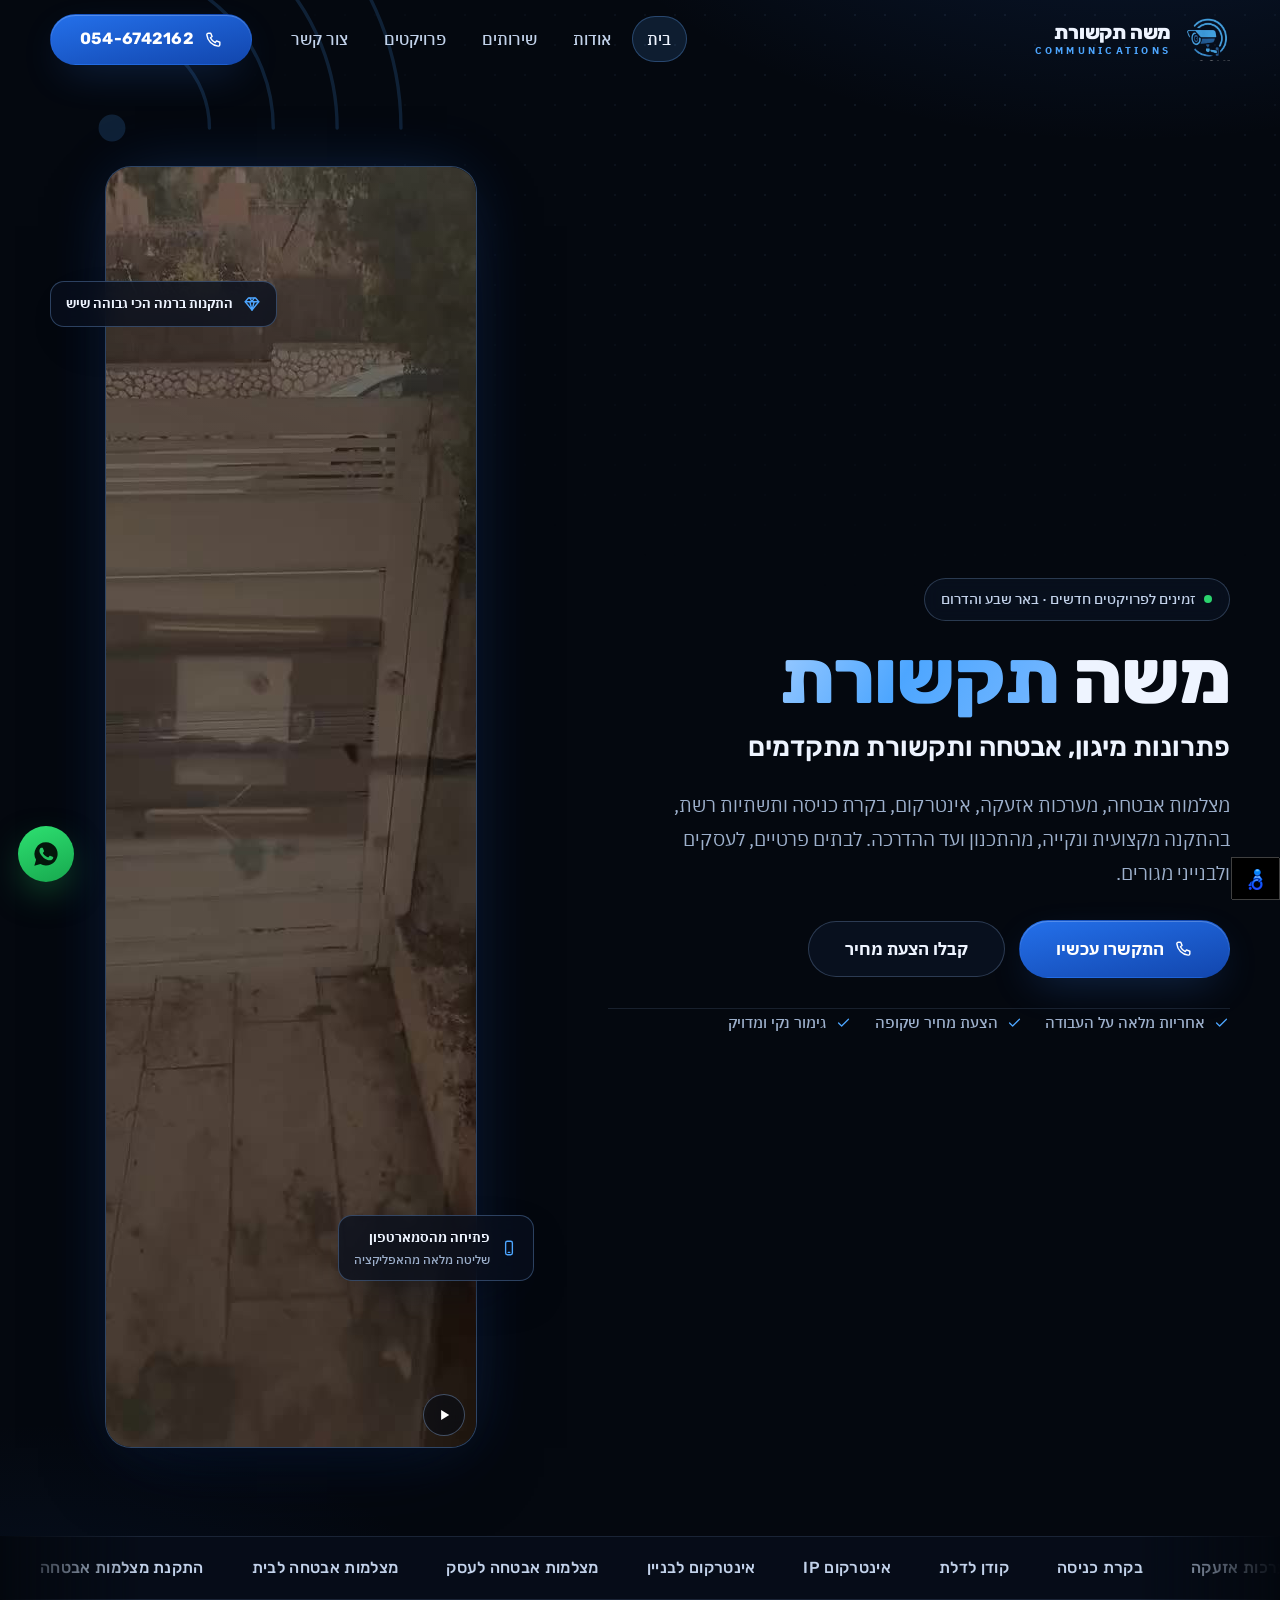
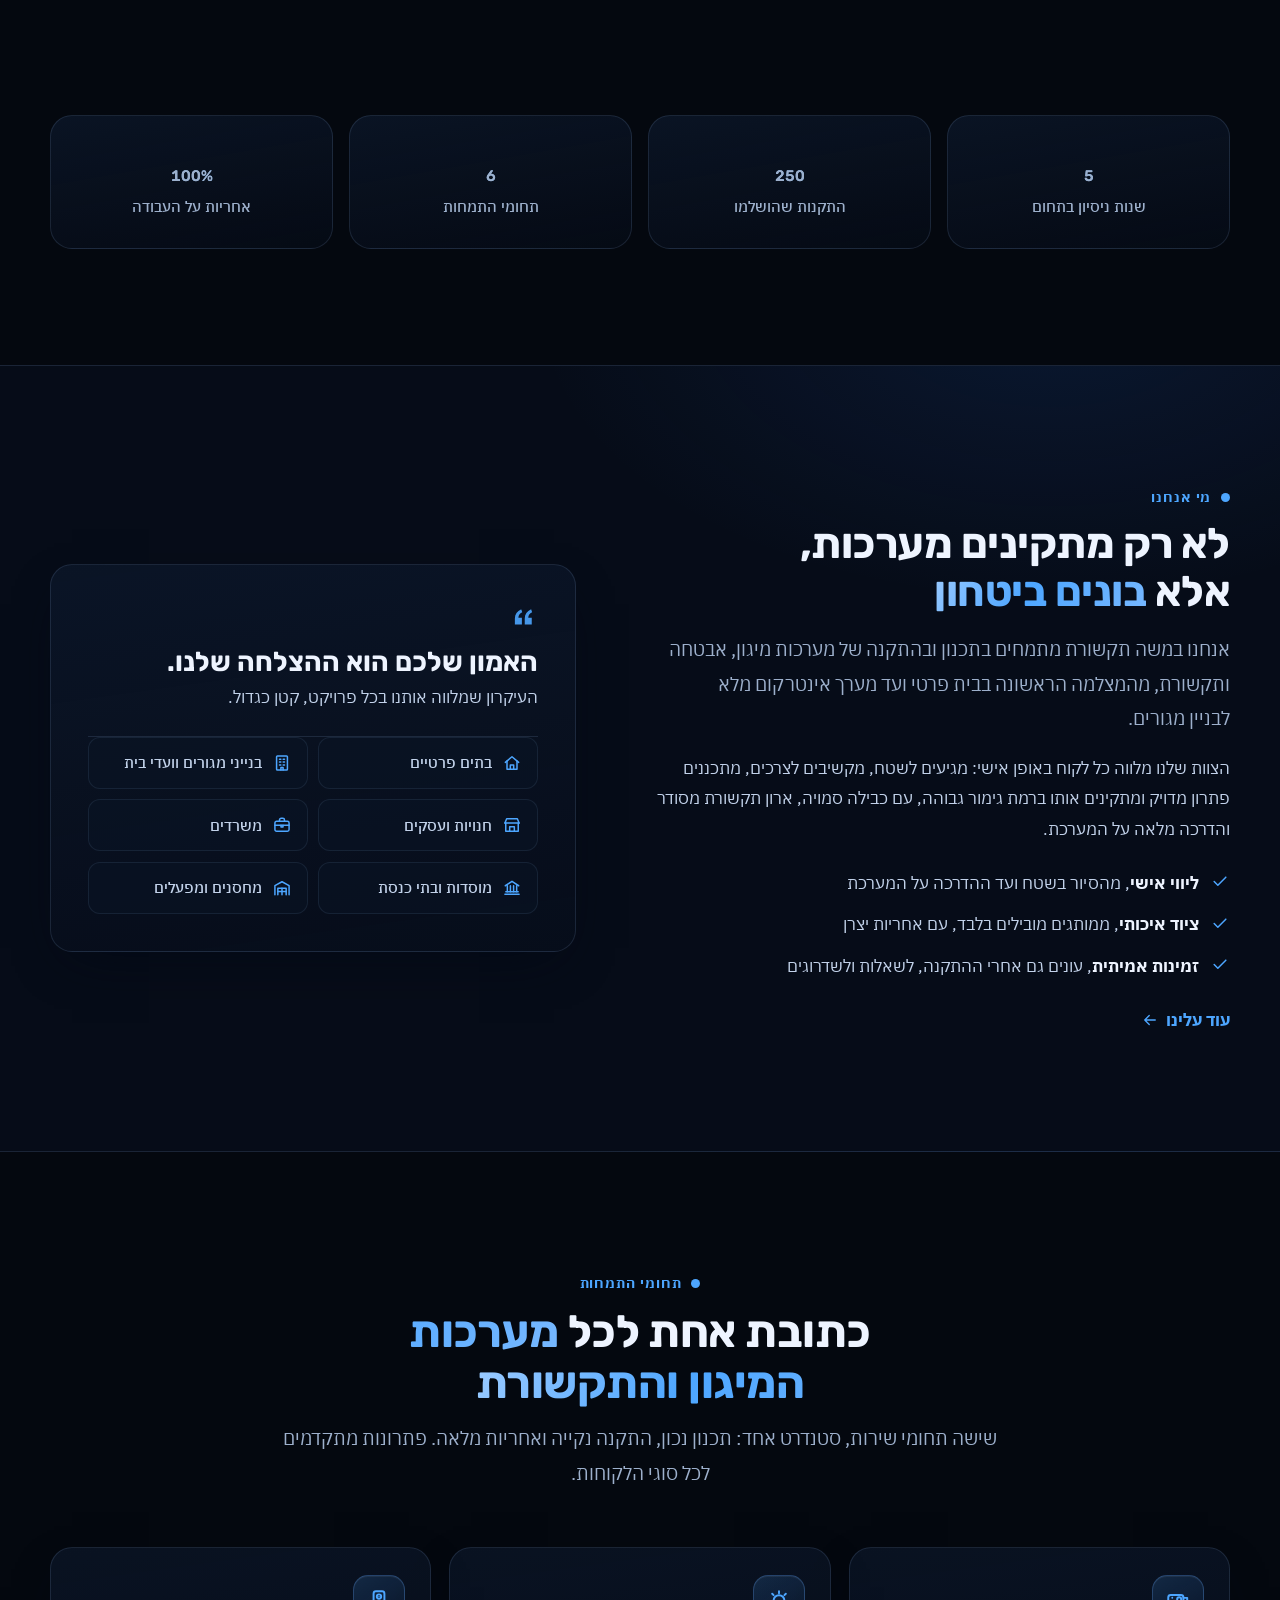
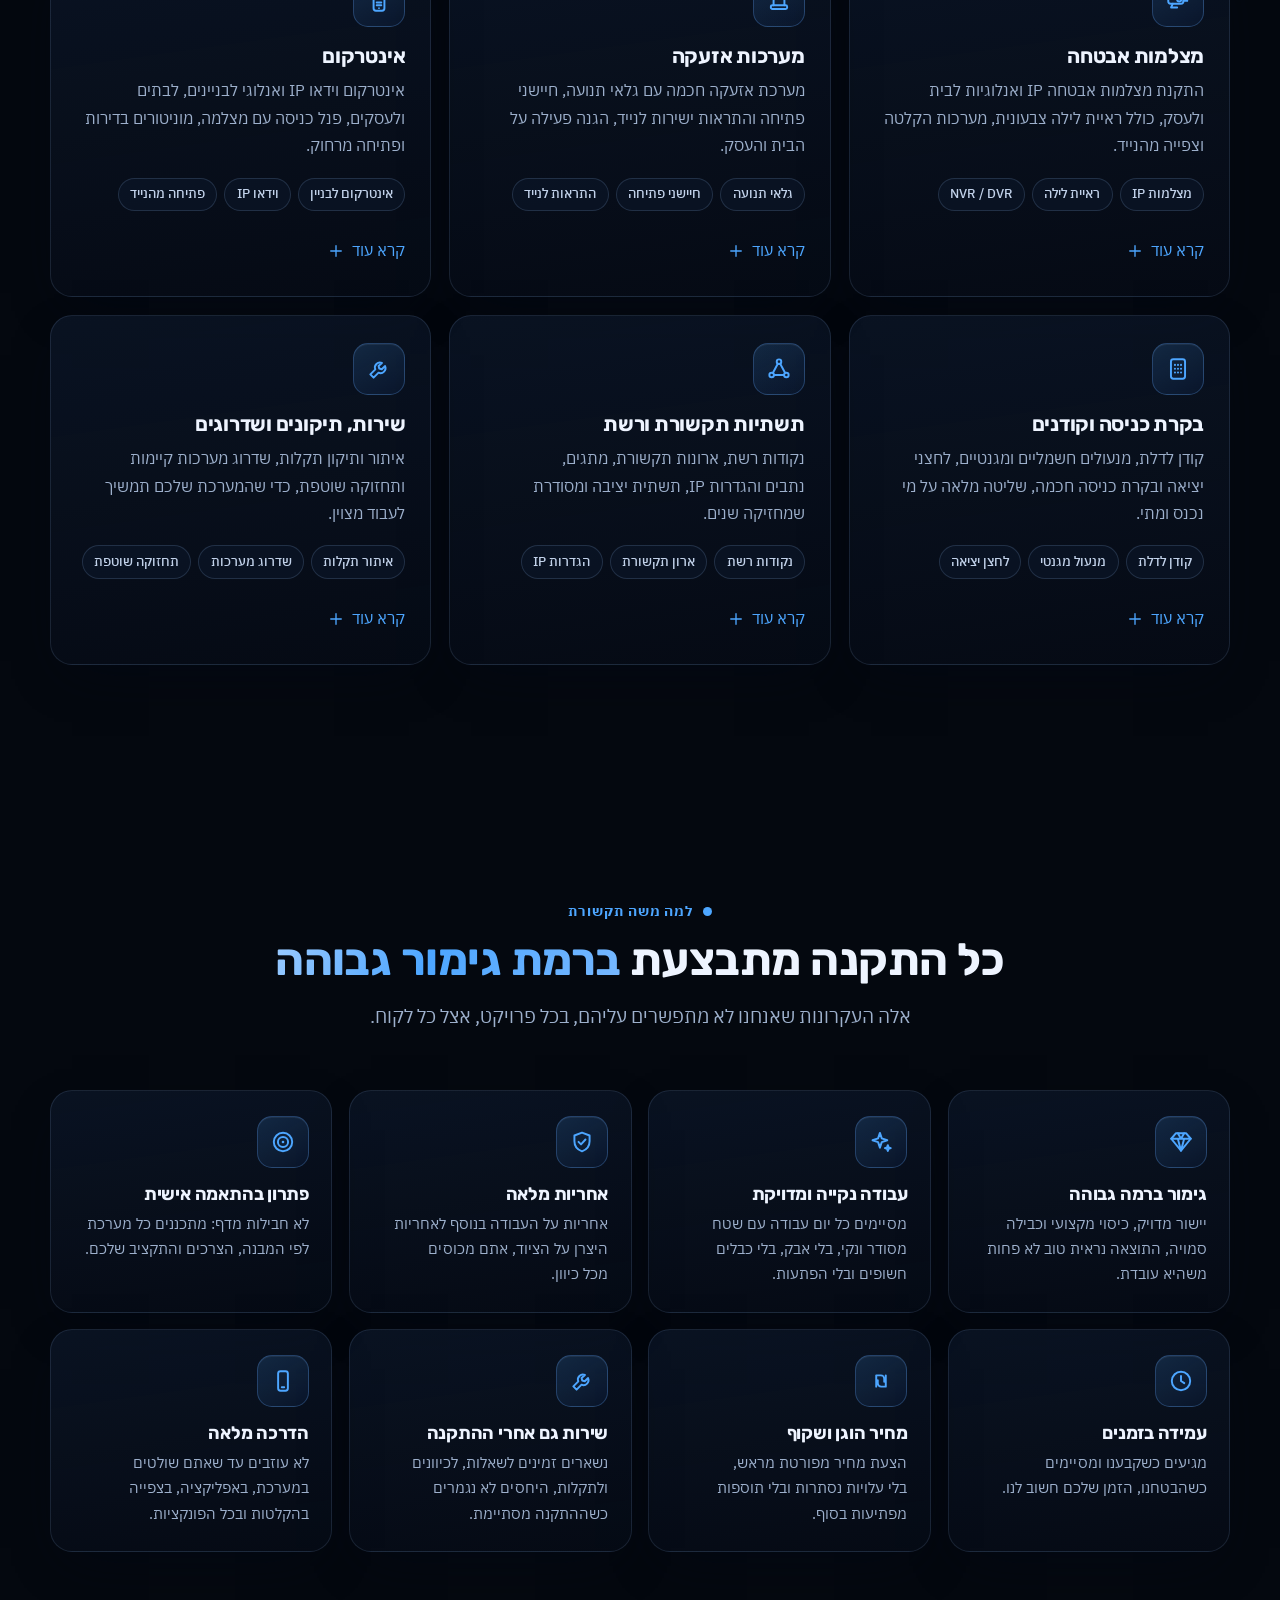
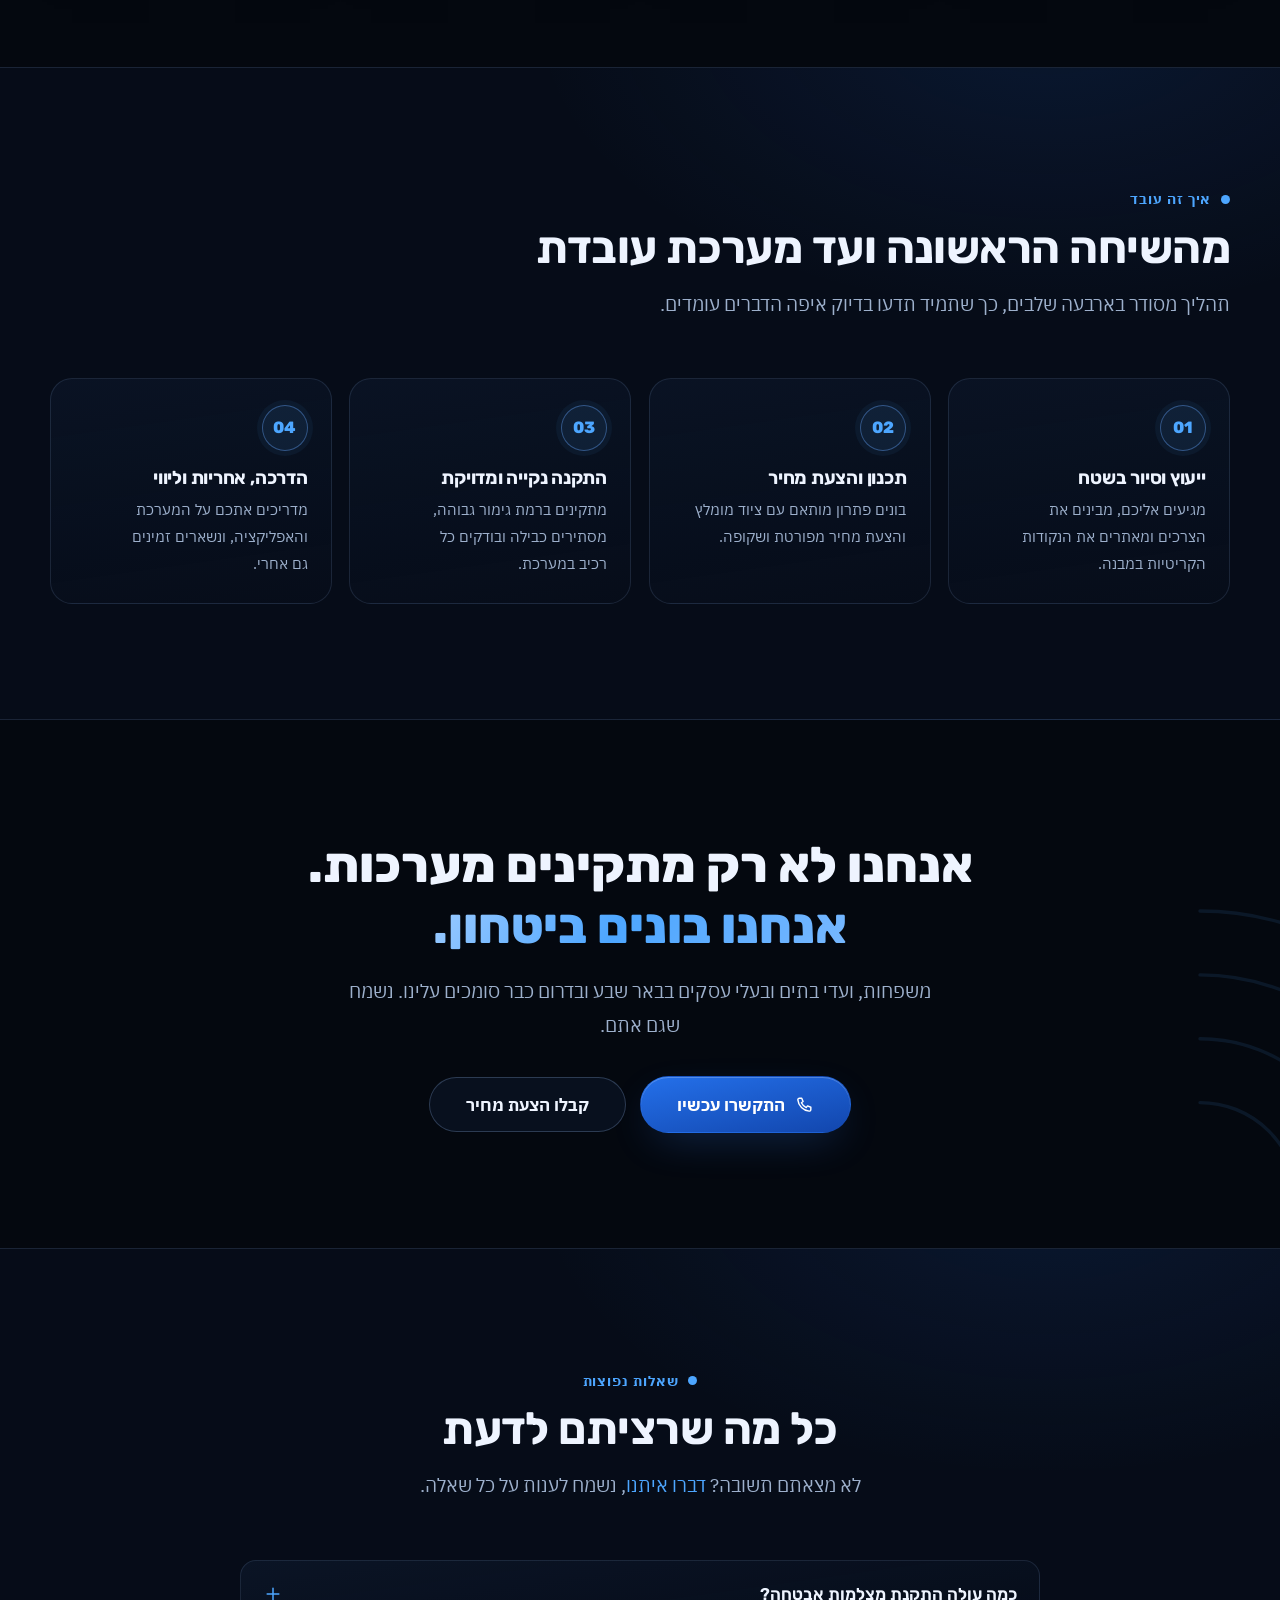
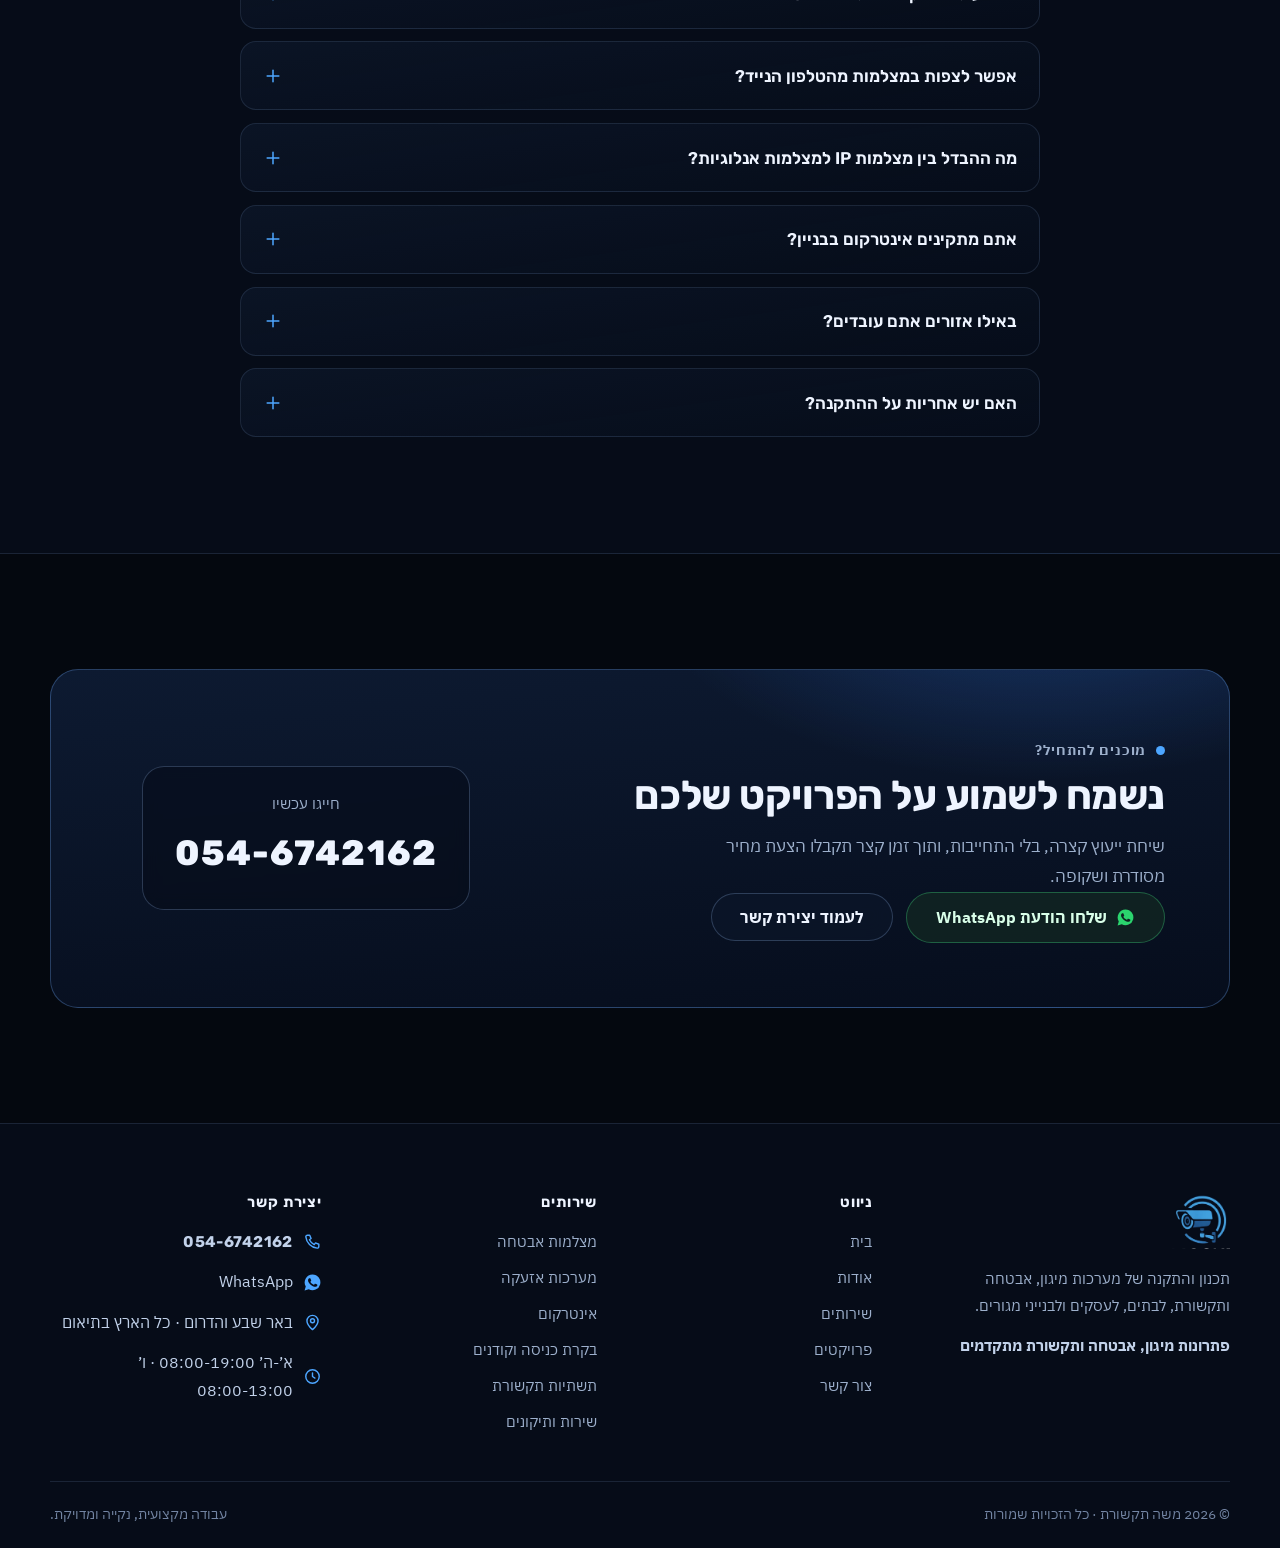
<file: index.html>
<!DOCTYPE html>
<html lang="he" dir="rtl">
<head>
  <meta charset="UTF-8">
  <meta name="viewport" content="width=device-width, initial-scale=1">
  <title>משה תקשורת | התקנת מצלמות אבטחה, אינטרקום ומערכות מיגון</title>
  <meta name="description" content="משה תקשורת, התקנת מצלמות אבטחה לבית ולעסק, אינטרקום לבניין, בקרת כניסה, מערכות אזעקה ותשתיות תקשורת בבאר שבע והדרום. עבודה מקצועית ונקייה עם אחריות מלאה. חייגו: 054-6742162">
  <link rel="canonical" href="https://www.moshe-tikshoret.co.il/">
  <meta name="robots" content="index, follow, max-image-preview:large, max-snippet:-1, max-video-preview:-1">
  <meta name="theme-color" content="#04080f">

  <meta property="og:type" content="website">
  <meta property="og:site_name" content="משה תקשורת">
  <meta property="og:locale" content="he_IL">
  <meta property="og:title" content="משה תקשורת | התקנת מצלמות אבטחה, אינטרקום ומערכות מיגון">
  <meta property="og:description" content="פתרונות מיגון, אבטחה ותקשורת מתקדמים, מצלמות אבטחה, אזעקות, אינטרקום, בקרת כניסה ותשתיות רשת. באר שבע והדרום. 054-6742162">
  <meta property="og:url" content="https://www.moshe-tikshoret.co.il/">
  <meta property="og:image" content="https://www.moshe-tikshoret.co.il/assets/og-image.jpg">
  <meta property="og:image:width" content="1200">
  <meta property="og:image:height" content="630">
  <meta property="og:image:alt" content="משה תקשורת, פתרונות מיגון, אבטחה ותקשורת מתקדמים">
  <meta name="twitter:card" content="summary_large_image">
  <meta name="twitter:title" content="משה תקשורת | התקנת מצלמות אבטחה, אינטרקום ומערכות מיגון">
  <meta name="twitter:description" content="פתרונות מיגון, אבטחה ותקשורת מתקדמים בבאר שבע והדרום. חייגו: 054-6742162">
  <meta name="twitter:image" content="https://www.moshe-tikshoret.co.il/assets/og-image.jpg">

  <link rel="icon" href="assets/favicon.ico" sizes="32x32">
  <link rel="icon" href="assets/favicon-32.png" type="image/png" sizes="32x32">
  <link rel="apple-touch-icon" href="assets/apple-touch-icon.png">
  <link rel="manifest" href="site.webmanifest">

  <link rel="preload" href="assets/fonts/rubik-hebrew-wght-normal.woff2" as="font" type="font/woff2" crossorigin>
  <link rel="preload" href="assets/fonts/ibm-plex-sans-hebrew-hebrew-400-normal.woff2" as="font" type="font/woff2" crossorigin>
  <link rel="stylesheet" href="css/style.css">
  <script src="js/main.js" defer></script>

  <script type="application/ld+json">
  {
    "@context": "https://schema.org",
    "@graph": [
      {
        "@type": "LocalBusiness",
        "@id": "https://www.moshe-tikshoret.co.il/#business",
        "name": "משה תקשורת",
        "alternateName": "Moshe Communications",
        "description": "התקנת מצלמות אבטחה, מערכות אזעקה, אינטרקום, בקרת כניסה ותשתיות תקשורת לבתים, לעסקים ולבנייני מגורים, בבאר שבע, בדרום ובמרכז.",
        "url": "https://www.moshe-tikshoret.co.il/",
        "telephone": "+972-54-674-2162",
        "image": "https://www.moshe-tikshoret.co.il/assets/og-image.jpg",
        "logo": "https://www.moshe-tikshoret.co.il/assets/icon-512.png",
        "priceRange": "₪₪",
        "address": {
          "@type": "PostalAddress",
          "addressLocality": "באר שבע",
          "addressRegion": "מחוז הדרום",
          "addressCountry": "IL"
        },
        "areaServed": [
          { "@type": "City", "name": "באר שבע" },
          { "@type": "AdministrativeArea", "name": "מחוז הדרום" },
          { "@type": "AdministrativeArea", "name": "מחוז המרכז" }
        ],
        "openingHoursSpecification": [
          {
            "@type": "OpeningHoursSpecification",
            "dayOfWeek": ["Sunday", "Monday", "Tuesday", "Wednesday", "Thursday"],
            "opens": "08:00",
            "closes": "19:00"
          },
          {
            "@type": "OpeningHoursSpecification",
            "dayOfWeek": "Friday",
            "opens": "08:00",
            "closes": "13:00"
          }
        ],
        "contactPoint": {
          "@type": "ContactPoint",
          "telephone": "+972-54-674-2162",
          "contactType": "customer service",
          "availableLanguage": ["Hebrew"]
        },
        "knowsAbout": [
          "התקנת מצלמות אבטחה",
          "מצלמות אבטחה לבית",
          "מצלמות אבטחה לעסק",
          "אינטרקום לבניין",
          "אינטרקום IP",
          "מערכת אזעקה",
          "קודן לדלת",
          "בקרת כניסה",
          "תשתיות תקשורת",
          "נקודות רשת",
          "ארון תקשורת"
        ]
      },
      {
        "@type": "WebSite",
        "@id": "https://www.moshe-tikshoret.co.il/#website",
        "url": "https://www.moshe-tikshoret.co.il/",
        "name": "משה תקשורת",
        "inLanguage": "he",
        "publisher": { "@id": "https://www.moshe-tikshoret.co.il/#business" }
      },
      {
        "@type": "FAQPage",
        "@id": "https://www.moshe-tikshoret.co.il/#faq",
        "mainEntity": [
          {
            "@type": "Question",
            "name": "כמה עולה התקנת מצלמות אבטחה?",
            "acceptedAnswer": {
              "@type": "Answer",
              "text": "המחיר תלוי במספר המצלמות, בסוג הציוד (IP או אנלוגי), במרחקי הכבילה ובמורכבות ההתקנה. אחרי שיחת ייעוץ קצרה או ביקור בשטח תקבלו הצעת מחיר מפורטת ושקופה, בלי עלויות נסתרות ובלי התחייבות."
            }
          },
          {
            "@type": "Question",
            "name": "אפשר לצפות במצלמות מהטלפון הנייד?",
            "acceptedAnswer": {
              "@type": "Answer",
              "text": "בהחלט. כל מערכת שאנחנו מתקינים מתחברת לאפליקציה ייעודית בעברית, שמאפשרת צפייה חיה, צפייה בהקלטות וקבלת התראות מכל מקום, מהסמארטפון, מהטאבלט או מהמחשב."
            }
          },
          {
            "@type": "Question",
            "name": "מה ההבדל בין מצלמות IP למצלמות אנלוגיות?",
            "acceptedAnswer": {
              "@type": "Answer",
              "text": "מצלמות IP מציעות איכות תמונה גבוהה במיוחד, זיהוי חכם ויכולות מתקדמות. מצלמות אנלוגיות HD הן פתרון אמין וחסכוני, שמתאים גם לשדרוג תשתית קיימת. בפגישת הייעוץ נתאים יחד את הפתרון הנכון לצרכים ולתקציב שלכם."
            }
          },
          {
            "@type": "Question",
            "name": "אתם מתקינים אינטרקום בבניין?",
            "acceptedAnswer": {
              "@type": "Answer",
              "text": "כן, ובשמחה. זו אחת ההתמחויות המרכזיות שלנו: אנחנו מתקינים מערכות אינטרקום וידאו IP ואנלוגי לבניינים, כולל פנל כניסה עם מצלמה, מוניטורים בדירות ופתיחה מהסמארטפון. העבודה מתואמת מול ועד הבית ומתבצעת עם מינימום הפרעה לדיירים."
            }
          },
          {
            "@type": "Question",
            "name": "באילו אזורים אתם עובדים?",
            "acceptedAnswer": {
              "@type": "Answer",
              "text": "הבסיס שלנו בבאר שבע ובדרום, ואנחנו מבצעים פרויקטים בכל רחבי הארץ בתיאום מראש."
            }
          },
          {
            "@type": "Question",
            "name": "האם יש אחריות על ההתקנה?",
            "acceptedAnswer": {
              "@type": "Answer",
              "text": "כן. כל התקנה מגיעה עם אחריות מלאה על העבודה, בנוסף לאחריות היצרן על הציוד. אנחנו נשארים זמינים גם אחרי ההתקנה, לשאלות, לכיוונים ולשדרוגים."
            }
          }
        ]
      }
    ]
  }
  </script>
</head>
<body>
<svg xmlns="http://www.w3.org/2000/svg" aria-hidden="true" style="position:absolute;width:0;height:0;overflow:hidden" focusable="false">
  <defs>
    <symbol id="i-menu" viewBox="0 0 24 24" fill="none" stroke="currentColor" stroke-width="1.8" stroke-linecap="round" stroke-linejoin="round"><path d="M4 7h16M4 12h16M4 17h16"/></symbol>
    <symbol id="i-close" viewBox="0 0 24 24" fill="none" stroke="currentColor" stroke-width="1.8" stroke-linecap="round" stroke-linejoin="round"><path d="M6 6l12 12M18 6 6 18"/></symbol>
    <symbol id="i-phone" viewBox="0 0 24 24" fill="none" stroke="currentColor" stroke-width="1.8" stroke-linecap="round" stroke-linejoin="round"><path d="M5.6 4h2.9l1.7 4.2-2.1 1.6a12.9 12.9 0 0 0 6.1 6.1l1.6-2.1L20 15.5v2.9a2 2 0 0 1-2.2 2A15.9 15.9 0 0 1 3.6 6.2 2 2 0 0 1 5.6 4Z"/></symbol>
    <symbol id="i-whatsapp" viewBox="0 0 24 24" fill="currentColor" stroke="none"><path d="M12.04 2a9.9 9.9 0 0 0-8.55 14.9L2 22l5.25-1.44A9.9 9.9 0 1 0 12.04 2Zm5.8 14.06c-.24.68-1.4 1.3-1.94 1.35-.5.04-1.12.06-1.8-.11a16 16 0 0 1-1.64-.6c-2.88-1.25-4.76-4.15-4.9-4.34-.15-.2-1.18-1.57-1.18-3s.74-2.12 1-2.4c.27-.3.58-.37.78-.37h.56c.18 0 .42-.06.66.5.24.58.83 2 .9 2.15.07.14.12.31.02.5-.1.2-.14.32-.29.49-.14.17-.3.38-.44.51-.14.15-.3.3-.13.59.17.29.76 1.26 1.63 2.04 1.12 1 2.07 1.3 2.36 1.45.29.14.46.12.63-.07.17-.2.72-.84.91-1.13.2-.29.39-.24.66-.14.26.1 1.69.8 1.98.94.29.15.48.22.55.34.07.12.07.68-.17 1.35Z"/></symbol>
    <symbol id="i-play" viewBox="0 0 24 24" fill="currentColor" stroke="none"><path d="M8.2 5.4v13.2L19 12 8.2 5.4Z"/></symbol>
    <symbol id="i-pause" viewBox="0 0 24 24" fill="currentColor" stroke="none"><path d="M7 5h3.4v14H7zM13.6 5H17v14h-3.4z"/></symbol>
    <symbol id="i-check" viewBox="0 0 24 24" fill="none" stroke="currentColor" stroke-width="1.8" stroke-linecap="round" stroke-linejoin="round"><path d="m5 12.6 4.4 4.4L19 7.4"/></symbol>
    <symbol id="i-plus" viewBox="0 0 24 24" fill="none" stroke="currentColor" stroke-width="1.8" stroke-linecap="round" stroke-linejoin="round"><path d="M12 5v14M5 12h14"/></symbol>
    <symbol id="i-arrow-left" viewBox="0 0 24 24" fill="none" stroke="currentColor" stroke-width="1.8" stroke-linecap="round" stroke-linejoin="round"><path d="M19 12H5m6-6-6 6 6 6"/></symbol>
    <symbol id="i-quote" viewBox="0 0 24 24" fill="currentColor" stroke="none"><path d="M10.6 5.8C7.3 7.4 5.5 9.9 5.5 13.1V18h5.6v-5.5H8.3c.1-1.9 1-3.2 3.1-4.3l-.8-2.4Zm7.9 0c-3.3 1.6-5.1 4.1-5.1 7.3V18H19v-5.5h-2.8c.1-1.9 1-3.2 3.1-4.3l-.8-2.4Z"/></symbol>
    <symbol id="i-pin" viewBox="0 0 24 24" fill="none" stroke="currentColor" stroke-width="1.8" stroke-linecap="round" stroke-linejoin="round"><path d="M12 21s7-6.2 7-11a7 7 0 1 0-14 0c0 4.8 7 11 7 11Z"/><circle cx="12" cy="9.8" r="2.5"/></symbol>
    <symbol id="i-clock" viewBox="0 0 24 24" fill="none" stroke="currentColor" stroke-width="1.8" stroke-linecap="round" stroke-linejoin="round"><circle cx="12" cy="12" r="8.5"/><path d="M12 7.4V12l3 2"/></symbol>
    <symbol id="i-shekel" viewBox="0 0 24 24" fill="none" stroke="currentColor" stroke-width="1.8" stroke-linecap="round" stroke-linejoin="round"><path d="M7.6 17.2V6.8h4.3a3.1 3.1 0 0 1 3.1 3.1v2.9"/><path d="M16.4 6.8v10.4h-4.3A3.1 3.1 0 0 1 9 14.1v-2.9"/></symbol>
    <symbol id="i-gem" viewBox="0 0 24 24" fill="none" stroke="currentColor" stroke-width="1.8" stroke-linecap="round" stroke-linejoin="round"><path d="M7.2 4h9.6L21 9l-9 11L3 9l4.2-5Z"/><path d="M3 9h18M9.1 4l2.9 5 2.9-5M12 20 9.1 9M12 20l2.9-11"/></symbol>
    <symbol id="i-sparkle" viewBox="0 0 24 24" fill="none" stroke="currentColor" stroke-width="1.8" stroke-linecap="round" stroke-linejoin="round"><path d="M11 3.6 12.7 8.7 17.8 10.4 12.7 12.1 11 17.2 9.3 12.1 4.2 10.4 9.3 8.7 11 3.6Z"/><path d="m18.3 14.9.7 2 2 .7-2 .7-.7 2-.7-2-2-.7 2-.7.7-2Z"/></symbol>
    <symbol id="i-shield-check" viewBox="0 0 24 24" fill="none" stroke="currentColor" stroke-width="1.8" stroke-linecap="round" stroke-linejoin="round"><path d="M12 3.4 19 6v5.3c0 4.6-3 7.9-7 9.3-4-1.4-7-4.7-7-9.3V6l7-2.6Z"/><path d="m8.8 11.9 2.3 2.3 4.1-4.5"/></symbol>
    <symbol id="i-target" viewBox="0 0 24 24" fill="none" stroke="currentColor" stroke-width="1.8" stroke-linecap="round" stroke-linejoin="round"><circle cx="12" cy="12" r="8.5"/><circle cx="12" cy="12" r="4.7"/><circle cx="12" cy="12" r="1.2" fill="currentColor" stroke="none"/></symbol>
    <symbol id="i-smartphone" viewBox="0 0 24 24" fill="none" stroke="currentColor" stroke-width="1.8" stroke-linecap="round" stroke-linejoin="round"><rect x="7.5" y="3" width="9" height="18" rx="2.2"/><path d="M10.9 17.8h2.2"/></symbol>
    <symbol id="i-cam-bullet" viewBox="0 0 24 24" fill="none" stroke="currentColor" stroke-width="1.8" stroke-linecap="round" stroke-linejoin="round"><rect x="3" y="6.5" width="14" height="8" rx="2.3"/><circle cx="13.1" cy="10.5" r="1.9"/><circle cx="6.7" cy="9" r=".85" fill="currentColor" stroke="none"/><path d="M17 9.1h3.5v2.8H17"/><path d="M7.2 14.5 5.6 18M5.6 18h5.6"/></symbol>
    <symbol id="i-cam-dome" viewBox="0 0 24 24" fill="none" stroke="currentColor" stroke-width="1.8" stroke-linecap="round" stroke-linejoin="round"><path d="M4.2 11.5a7.8 7.8 0 0 1 15.6 0"/><path d="M3 11.5h18"/><path d="M7.6 11.5a4.4 4.4 0 0 0 8.8 0"/><circle cx="12" cy="13.4" r="1.15" fill="currentColor" stroke="none"/></symbol>
    <symbol id="i-moon" viewBox="0 0 24 24" fill="none" stroke="currentColor" stroke-width="1.8" stroke-linecap="round" stroke-linejoin="round"><path d="M20 13.6A7.9 7.9 0 0 1 10.4 4a7.9 7.9 0 1 0 9.6 9.6Z"/></symbol>
    <symbol id="i-nvr" viewBox="0 0 24 24" fill="none" stroke="currentColor" stroke-width="1.8" stroke-linecap="round" stroke-linejoin="round"><rect x="3" y="7.5" width="18" height="9" rx="2"/><circle cx="7.3" cy="12" r="1.25"/><path d="M11.5 10.4h6M11.5 13.6h6"/><path d="M6.2 16.5v1.8M17.8 16.5v1.8"/></symbol>
    <symbol id="i-alarm" viewBox="0 0 24 24" fill="none" stroke="currentColor" stroke-width="1.8" stroke-linecap="round" stroke-linejoin="round"><path d="M7 16v-4.4a5 5 0 0 1 10 0V16"/><rect x="4.5" y="16" width="15" height="3.4" rx="1.4"/><path d="M12 3v1.9M5.7 5.3 7 6.6M18.3 5.3 17 6.6"/></symbol>
    <symbol id="i-intercom" viewBox="0 0 24 24" fill="none" stroke="currentColor" stroke-width="1.8" stroke-linecap="round" stroke-linejoin="round"><rect x="7" y="3" width="10" height="18" rx="2.2"/><circle cx="12" cy="7.9" r="2"/><circle cx="12" cy="7.9" r=".65" fill="currentColor" stroke="none"/><path d="M9.9 13.3h4.2M9.9 15.9h4.2"/><circle cx="12" cy="18.6" r=".8" fill="currentColor" stroke="none"/></symbol>
    <symbol id="i-monitor" viewBox="0 0 24 24" fill="none" stroke="currentColor" stroke-width="1.8" stroke-linecap="round" stroke-linejoin="round"><rect x="3.5" y="4.5" width="17" height="12.5" rx="2"/><circle cx="12" cy="7.4" r=".8" fill="currentColor" stroke="none"/><path d="M12 17v3.5M8.5 20.5h7"/></symbol>
    <symbol id="i-keypad" viewBox="0 0 24 24" fill="none" stroke="currentColor" stroke-width="1.8" stroke-linecap="round" stroke-linejoin="round"><rect x="5.5" y="3" width="13" height="18" rx="2.2"/><g fill="currentColor" stroke="none"><circle cx="9.2" cy="8.2" r=".95"/><circle cx="12" cy="8.2" r=".95"/><circle cx="14.8" cy="8.2" r=".95"/><circle cx="9.2" cy="11.7" r=".95"/><circle cx="12" cy="11.7" r=".95"/><circle cx="14.8" cy="11.7" r=".95"/><circle cx="9.2" cy="15.2" r=".95"/><circle cx="12" cy="15.2" r=".95"/><circle cx="14.8" cy="15.2" r=".95"/></g></symbol>
    <symbol id="i-badge" viewBox="0 0 24 24" fill="none" stroke="currentColor" stroke-width="1.8" stroke-linecap="round" stroke-linejoin="round"><rect x="3" y="5.5" width="18" height="13" rx="2.2"/><circle cx="8.2" cy="10.4" r="1.9"/><path d="M5.3 15.7c.5-1.4 1.6-2.2 2.9-2.2s2.4.8 2.9 2.2"/><path d="M14 9.6h4.6M14 12.6h4.6"/></symbol>
    <symbol id="i-lock" viewBox="0 0 24 24" fill="none" stroke="currentColor" stroke-width="1.8" stroke-linecap="round" stroke-linejoin="round"><rect x="5" y="10.5" width="14" height="9.5" rx="2.2"/><path d="M8.2 10.5V8a3.8 3.8 0 0 1 7.6 0v2.5"/><circle cx="12" cy="15" r="1.25" fill="currentColor" stroke="none"/></symbol>
    <symbol id="i-magnet" viewBox="0 0 24 24" fill="none" stroke="currentColor" stroke-width="1.8" stroke-linecap="round" stroke-linejoin="round"><path d="M7 3.5v7.5a5 5 0 0 0 10 0V3.5"/><path d="M7 3.5h3.6v4.2H7M13.4 3.5H17v4.2h-3.6"/></symbol>
    <symbol id="i-exit" viewBox="0 0 24 24" fill="none" stroke="currentColor" stroke-width="1.8" stroke-linecap="round" stroke-linejoin="round"><path d="M13.5 3.5H19A1.5 1.5 0 0 1 20.5 5v14a1.5 1.5 0 0 1-1.5 1.5h-5.5"/><path d="M3.5 12h9.7M9.7 8.4 13.3 12l-3.6 3.6"/></symbol>
    <symbol id="i-network" viewBox="0 0 24 24" fill="none" stroke="currentColor" stroke-width="1.8" stroke-linecap="round" stroke-linejoin="round"><circle cx="12" cy="5.2" r="2.1"/><circle cx="5.2" cy="17.6" r="2.1"/><circle cx="18.8" cy="17.6" r="2.1"/><path d="M10.9 7.1 6.3 15.7M13.1 7.1l4.6 8.6M7.3 17.6h9.4"/></symbol>
    <symbol id="i-port" viewBox="0 0 24 24" fill="none" stroke="currentColor" stroke-width="1.8" stroke-linecap="round" stroke-linejoin="round"><path d="M4 9.5h3V6h10v3.5h3V18H4V9.5Z"/><path d="M8 18v-2.8M10.7 18v-2.8M13.3 18v-2.8M16 18v-2.8"/></symbol>
    <symbol id="i-cabinet" viewBox="0 0 24 24" fill="none" stroke="currentColor" stroke-width="1.8" stroke-linecap="round" stroke-linejoin="round"><rect x="4.5" y="3" width="15" height="18" rx="1.8"/><path d="M4.5 8.7h15M4.5 14.4h15"/><circle cx="8" cy="5.9" r=".8" fill="currentColor" stroke="none"/><circle cx="8" cy="11.6" r=".8" fill="currentColor" stroke="none"/><circle cx="8" cy="17.5" r=".8" fill="currentColor" stroke="none"/><path d="M11.4 5.9h5M11.4 11.6h5M11.4 17.5h5"/></symbol>
    <symbol id="i-switch" viewBox="0 0 24 24" fill="none" stroke="currentColor" stroke-width="1.8" stroke-linecap="round" stroke-linejoin="round"><rect x="3" y="8.5" width="18" height="7" rx="1.8"/><path d="M6.2 13.4v-2M9.1 13.4v-2M12 13.4v-2M14.9 13.4v-2M17.8 13.4v-2"/><path d="M8.3 4.6h7.4M13.6 2.5l2.1 2.1-2.1 2.1M15.7 19.4H8.3M10.4 21.5l-2.1-2.1 2.1-2.1"/></symbol>
    <symbol id="i-router" viewBox="0 0 24 24" fill="none" stroke="currentColor" stroke-width="1.8" stroke-linecap="round" stroke-linejoin="round"><rect x="3" y="12.2" width="18" height="6.6" rx="1.8"/><path d="M7.5 12.2V6.4M16.5 12.2V6.4"/><circle cx="7.5" cy="5.5" r=".85" fill="currentColor" stroke="none"/><circle cx="16.5" cy="5.5" r=".85" fill="currentColor" stroke="none"/><circle cx="7.2" cy="15.5" r=".9" fill="currentColor" stroke="none"/><path d="M11 15.5h6"/></symbol>
    <symbol id="i-wifi" viewBox="0 0 24 24" fill="none" stroke="currentColor" stroke-width="1.8" stroke-linecap="round" stroke-linejoin="round"><path d="M4 9.6a12.2 12.2 0 0 1 16 0"/><path d="M7 12.9a8.1 8.1 0 0 1 10 0"/><path d="M9.8 16a4.3 4.3 0 0 1 4.4 0"/><circle cx="12" cy="18.7" r="1.1" fill="currentColor" stroke="none"/></symbol>
    <symbol id="i-cable" viewBox="0 0 24 24" fill="none" stroke="currentColor" stroke-width="1.8" stroke-linecap="round" stroke-linejoin="round"><path d="M8.2 3.5v4M15.8 3.5v4"/><path d="M6.5 7.5h11v4.4a5.5 5.5 0 0 1-11 0V7.5Z"/><path d="M12 17.4v3.1"/></symbol>
    <symbol id="i-config" viewBox="0 0 24 24" fill="none" stroke="currentColor" stroke-width="1.8" stroke-linecap="round" stroke-linejoin="round"><path d="M5 7.5h14M5 12h14M5 16.5h14"/><circle cx="9.6" cy="7.5" r="1.9" fill="#060c18"/><circle cx="15" cy="12" r="1.9" fill="#060c18"/><circle cx="8" cy="16.5" r="1.9" fill="#060c18"/></symbol>
    <symbol id="i-wrench" viewBox="0 0 24 24" fill="none" stroke="currentColor" stroke-width="1.8" stroke-linecap="round" stroke-linejoin="round"><path d="M14.7 6.4a4.6 4.6 0 0 0-6.1 6L4 17l3 3 4.6-4.6a4.6 4.6 0 0 0 6-6.1l-3 2.9-2.4-.6-.6-2.4 3.1-2.8Z"/></symbol>
    <symbol id="i-upgrade" viewBox="0 0 24 24" fill="none" stroke="currentColor" stroke-width="1.8" stroke-linecap="round" stroke-linejoin="round"><circle cx="12" cy="12" r="8.5"/><path d="M12 16.4V7.6M8.6 11 12 7.6l3.4 3.4"/></symbol>
    <symbol id="i-house" viewBox="0 0 24 24" fill="none" stroke="currentColor" stroke-width="1.8" stroke-linecap="round" stroke-linejoin="round"><path d="M4 11.2 12 4.5l8 6.7"/><path d="M6 9.6v9.9h12V9.6"/><path d="M10 19.5v-5h4v5"/></symbol>
    <symbol id="i-building" viewBox="0 0 24 24" fill="none" stroke="currentColor" stroke-width="1.8" stroke-linecap="round" stroke-linejoin="round"><rect x="5.5" y="3.5" width="13" height="17" rx="1"/><path d="M9 7.4h1.6M13.4 7.4H15M9 10.9h1.6M13.4 10.9H15M9 14.4h1.6M13.4 14.4H15"/><path d="M10.7 20.5v-3h2.6v3"/></symbol>
    <symbol id="i-store" viewBox="0 0 24 24" fill="none" stroke="currentColor" stroke-width="1.8" stroke-linecap="round" stroke-linejoin="round"><path d="M4.5 9.7v9.8h15V9.7"/><path d="M3.5 9.7 5.6 4.5h12.8l2.1 5.2"/><path d="M3.5 9.7h17"/><path d="M9.2 19.5v-5.3h5.6v5.3"/></symbol>
    <symbol id="i-briefcase" viewBox="0 0 24 24" fill="none" stroke="currentColor" stroke-width="1.8" stroke-linecap="round" stroke-linejoin="round"><rect x="3.5" y="7.5" width="17" height="12" rx="2"/><path d="M9 7.5V6a2 2 0 0 1 2-2h2a2 2 0 0 1 2 2v1.5"/><path d="M3.5 12.4h17"/><path d="M10.8 12.4v2h2.4v-2"/></symbol>
    <symbol id="i-landmark" viewBox="0 0 24 24" fill="none" stroke="currentColor" stroke-width="1.8" stroke-linecap="round" stroke-linejoin="round"><path d="M4 9.3 12 4l8 5.3"/><path d="M6.4 9.3v7.2M10.1 9.3v7.2M13.9 9.3v7.2M17.6 9.3v7.2"/><path d="M4.6 16.5h14.8M3.5 19.5h17"/></symbol>
    <symbol id="i-warehouse" viewBox="0 0 24 24" fill="none" stroke="currentColor" stroke-width="1.8" stroke-linecap="round" stroke-linejoin="round"><path d="M3.5 20V9.2L12 4.5l8.5 4.7V20"/><path d="M7 20v-7.6h10V20"/><path d="M7 16.2h10M12 12.4V20"/></symbol>
  </defs>
</svg>
  <a class="skip-link" href="#main">דילוג לתוכן הראשי</a>

  <header class="site-header" data-header>
    <div class="container nav-bar">
      <a class="brand" href="index.html" aria-label="משה תקשורת, דף הבית">
        <img src="assets/logo-mark.webp" alt="הלוגו של משה תקשורת" width="46" height="43">
        <span class="brand-name">
          <b>משה תקשורת</b>
          <span>Communications</span>
        </span>
      </a>

      <nav aria-label="ניווט ראשי">
        <ul class="nav-list" id="main-nav" data-nav-list>
          <li><a href="index.html" aria-current="page">בית</a></li>
          <li><a href="about/index.html">אודות</a></li>
          <li><a href="services/index.html">שירותים</a></li>
          <li><a href="projects/index.html">פרויקטים</a></li>
          <li><a href="contact/index.html">צור קשר</a></li>
          <li class="nav-cta-mobile">
            <a class="btn btn--primary" href="tel:+972546742162">
              <svg class="icon" aria-hidden="true"><use href="#i-phone"/></svg>
              <span dir="ltr">054-6742162</span>
            </a>
            <a class="btn btn--wa" href="https://wa.me/972546742162" target="_blank" rel="noopener">
              <svg class="icon" aria-hidden="true"><use href="#i-whatsapp"/></svg>
              שלחו הודעת WhatsApp
            </a>
          </li>
        </ul>
      </nav>

      <a class="btn btn--primary nav-phone" href="tel:+972546742162">
        <svg class="icon" aria-hidden="true"><use href="#i-phone"/></svg>
        <span class="num" dir="ltr">054-6742162</span>
      </a>

      <button class="nav-toggle" type="button" data-nav-toggle aria-expanded="false" aria-controls="main-nav" aria-label="פתיחת תפריט הניווט">
        <svg class="icon icon-menu" aria-hidden="true"><use href="#i-menu"/></svg>
        <svg class="icon icon-close" aria-hidden="true"><use href="#i-close"/></svg>
      </button>
    </div>
  </header>

  <main id="main">

    <!-- ======================= HERO ======================= -->
    <section class="hero" aria-label="משה תקשורת, פתרונות מיגון, אבטחה ותקשורת">
      <div class="arcs" aria-hidden="true">
        <svg viewBox="0 0 100 100" fill="none" stroke="currentColor" stroke-width=".5" stroke-linecap="round" width="100%" height="100%">
          <path d="M50 7a43 43 0 0 1 43 43"/>
          <path d="M50 16.5a33.5 33.5 0 0 1 33.5 33.5"/>
          <path d="M50 26a24 24 0 0 1 24 24"/>
          <path d="M50 35.5a14.5 14.5 0 0 1 14.5 14.5"/>
          <circle cx="50" cy="50" r="2" fill="currentColor" stroke="none"/>
        </svg>
      </div>

      <div class="container hero-grid">
        <div class="hero-copy">
          <p class="hero-badge">זמינים לפרויקטים חדשים · באר שבע והדרום</p>
          <h1>משה <span class="grad">תקשורת</span></h1>
          <p class="hero-tagline">פתרונות מיגון, אבטחה ותקשורת מתקדמים</p>
          <p class="lede hero-lede">מצלמות אבטחה, מערכות אזעקה, אינטרקום, בקרת כניסה ותשתיות רשת, בהתקנה מקצועית ונקייה, מהתכנון ועד ההדרכה. לבתים פרטיים, לעסקים ולבנייני מגורים.</p>
          <div class="btn-row">
            <a class="btn btn--primary btn--lg" href="tel:+972546742162">
              <svg class="icon" aria-hidden="true"><use href="#i-phone"/></svg>
              התקשרו עכשיו
            </a>
            <a class="btn btn--ghost btn--lg" href="contact/index.html">קבלו הצעת מחיר</a>
          </div>
          <ul class="hero-points">
            <li><svg class="icon" aria-hidden="true"><use href="#i-check"/></svg>אחריות מלאה על העבודה</li>
            <li><svg class="icon" aria-hidden="true"><use href="#i-check"/></svg>הצעת מחיר שקופה</li>
            <li><svg class="icon" aria-hidden="true"><use href="#i-check"/></svg>גימור נקי ומדויק</li>
          </ul>
        </div>

        <div class="hero-media">
          <figure class="hero-frame">
            <video data-hero-video muted loop playsinline preload="metadata" poster="assets/video-poster.jpg" width="720" height="1280" aria-label="סרטון מפרויקט התקנת אינטרקום וידאו IP בבניין מגורים">
              <source src="assets/intercom-project.mp4" type="video/mp4">
            </video>
            <figcaption class="visually-hidden">התקנת מערכת אינטרקום וידאו בכניסה לבניין מגורים, מתוך פרויקט של משה תקשורת</figcaption>
          </figure>
          <button class="media-ctrl" type="button" data-video-ctrl data-state="paused" aria-label="הפעלת סרטון הרקע">
            <svg class="icon icon-play" aria-hidden="true"><use href="#i-play"/></svg>
            <svg class="icon icon-pause" aria-hidden="true"><use href="#i-pause"/></svg>
          </button>
          <div class="hero-chip hero-chip--a">
            <svg class="icon" aria-hidden="true"><use href="#i-gem"/></svg>
            <div>התקנות ברמה הכי גבוהה שיש</div>
          </div>
          <div class="hero-chip hero-chip--b">
            <svg class="icon" aria-hidden="true"><use href="#i-smartphone"/></svg>
            <div>פתיחה מהסמארטפון<small>שליטה מלאה מהאפליקציה</small></div>
          </div>
        </div>
      </div>
    </section>

    <!-- ======================= KEYWORD MARQUEE ======================= -->
    <div class="marquee" aria-label="תחומי השירות שלנו">
      <div class="marquee-track">
        <ul>
          <li>התקנת מצלמות אבטחה</li>
          <li>מצלמות אבטחה לבית</li>
          <li>מצלמות אבטחה לעסק</li>
          <li>אינטרקום לבניין</li>
          <li>אינטרקום IP</li>
          <li>קודן לדלת</li>
          <li>בקרת כניסה</li>
          <li>מערכות אזעקה</li>
          <li>תשתיות תקשורת</li>
          <li>נקודות רשת</li>
          <li>ארון תקשורת</li>
        </ul>
        <ul aria-hidden="true">
          <li>התקנת מצלמות אבטחה</li>
          <li>מצלמות אבטחה לבית</li>
          <li>מצלמות אבטחה לעסק</li>
          <li>אינטרקום לבניין</li>
          <li>אינטרקום IP</li>
          <li>קודן לדלת</li>
          <li>בקרת כניסה</li>
          <li>מערכות אזעקה</li>
          <li>תשתיות תקשורת</li>
          <li>נקודות רשת</li>
          <li>ארון תקשורת</li>
        </ul>
      </div>
    </div>

    <!-- ======================= STATS ======================= -->
    <section class="section" aria-label="משה תקשורת במספרים">
      <div class="container">
        <div class="stats">
          <div class="stat" data-reveal style="--i:0">
            <b><span data-count="5" data-suffix="">5</span></b>
            <span>שנות ניסיון בתחום</span>
          </div>
          <div class="stat" data-reveal style="--i:1">
            <b><span data-count="250" data-suffix="">250</span></b>
            <span>התקנות שהושלמו</span>
          </div>
          <div class="stat" data-reveal style="--i:2">
            <b><span data-count="6" data-suffix="">6</span></b>
            <span>תחומי התמחות</span>
          </div>
          <div class="stat" data-reveal style="--i:3">
            <b><span data-count="100" data-suffix="%">100%</span></b>
            <span>אחריות על העבודה</span>
          </div>
        </div>
      </div>
    </section>

    <!-- ======================= ABOUT PREVIEW ======================= -->
    <section class="section section--alt" aria-labelledby="about-title">
      <div class="container split">
        <div data-reveal>
          <p class="eyebrow">מי אנחנו</p>
          <h2 id="about-title">לא רק מתקינים מערכות, אלא <span class="grad">בונים ביטחון</span></h2>
          <p class="lede">אנחנו במשה תקשורת מתמחים בתכנון ובהתקנה של מערכות מיגון, אבטחה ותקשורת, מהמצלמה הראשונה בבית פרטי ועד מערך אינטרקום מלא לבניין מגורים.</p>
          <p>הצוות שלנו מלווה כל לקוח באופן אישי: מגיעים לשטח, מקשיבים לצרכים, מתכננים פתרון מדויק ומתקינים אותו ברמת גימור גבוהה, עם כבילה סמויה, ארון תקשורת מסודר והדרכה מלאה על המערכת.</p>
          <ul class="check-list">
            <li><svg class="icon" aria-hidden="true"><use href="#i-check"/></svg><span><b>ליווי אישי</b>, מהסיור בשטח ועד ההדרכה על המערכת</span></li>
            <li><svg class="icon" aria-hidden="true"><use href="#i-check"/></svg><span><b>ציוד איכותי</b>, ממותגים מובילים בלבד, עם אחריות יצרן</span></li>
            <li><svg class="icon" aria-hidden="true"><use href="#i-check"/></svg><span><b>זמינות אמיתית</b>, עונים גם אחרי ההתקנה, לשאלות ולשדרוגים</span></li>
          </ul>
          <a class="link-more" href="about/index.html">
            עוד עלינו
            <svg class="icon" aria-hidden="true"><use href="#i-arrow-left"/></svg>
          </a>
        </div>

        <div data-reveal style="--i:1">
          <div class="card quote-panel">
            <blockquote>
              <svg class="icon" aria-hidden="true"><use href="#i-quote"/></svg>
              האמון שלכם הוא ההצלחה שלנו.
            </blockquote>
            <p>העיקרון שמלווה אותנו בכל פרויקט, קטן כגדול.</p>
            <ul class="serve-list">
              <li><svg class="icon" aria-hidden="true"><use href="#i-house"/></svg>בתים פרטיים</li>
              <li><svg class="icon" aria-hidden="true"><use href="#i-building"/></svg>בנייני מגורים וועדי בית</li>
              <li><svg class="icon" aria-hidden="true"><use href="#i-store"/></svg>חנויות ועסקים</li>
              <li><svg class="icon" aria-hidden="true"><use href="#i-briefcase"/></svg>משרדים</li>
              <li><svg class="icon" aria-hidden="true"><use href="#i-landmark"/></svg>מוסדות ובתי כנסת</li>
              <li><svg class="icon" aria-hidden="true"><use href="#i-warehouse"/></svg>מחסנים ומפעלים</li>
            </ul>
          </div>
        </div>
      </div>
    </section>

    <!-- ======================= SERVICES ======================= -->
    <section class="section" id="services" aria-labelledby="services-title">
      <div class="container">
        <header class="section-head section-head--center" data-reveal>
          <p class="eyebrow">תחומי התמחות</p>
          <h2 id="services-title">כתובת אחת לכל <span class="grad">מערכות המיגון והתקשורת</span></h2>
          <p class="lede">שישה תחומי שירות, סטנדרט אחד: תכנון נכון, התקנה נקייה ואחריות מלאה. פתרונות מתקדמים לכל סוגי הלקוחות.</p>
        </header>

        <div class="cards-grid">
          <article class="card service-card" data-reveal style="--i:0">
            <span class="icon-tile"><svg class="icon" aria-hidden="true"><use href="#i-cam-bullet"/></svg></span>
            <h3>מצלמות אבטחה</h3>
            <p>התקנת מצלמות אבטחה IP ואנלוגיות לבית ולעסק, כולל ראיית לילה צבעונית, מערכות הקלטה וצפייה מהנייד.</p>
            <ul class="tags">
              <li>מצלמות IP</li>
              <li>ראיית לילה</li>
              <li>NVR / DVR</li>
            </ul>
            <button class="link-more card-expand" type="button" aria-expanded="false" aria-controls="more-cameras">
              קרא עוד
              <svg class="icon" aria-hidden="true"><use href="#i-plus"/></svg>
            </button>
            <div class="service-more" id="more-cameras">
              <div>
                <p>כל מערכת נתפרת למבנה שלכם, מזוויות הצילום ועד האפליקציה בנייד.</p>
                <ul class="mini-list">
                  <li><svg class="icon" aria-hidden="true"><use href="#i-check"/></svg>תכנון מקצועי של זוויות הכיסוי</li>
                  <li><svg class="icon" aria-hidden="true"><use href="#i-check"/></svg>מערכת הקלטה NVR או XVR</li>
                  <li><svg class="icon" aria-hidden="true"><use href="#i-check"/></svg>ראיית לילה צבעונית</li>
                  <li><svg class="icon" aria-hidden="true"><use href="#i-check"/></svg>אפליקציה בעברית לצפייה מכל מקום</li>
                </ul>
                <a class="more-link" href="services/index.html#cameras">לעמוד השירות המלא ›</a>
              </div>
            </div>
          </article>

          <article class="card service-card" data-reveal style="--i:1">
            <span class="icon-tile"><svg class="icon" aria-hidden="true"><use href="#i-alarm"/></svg></span>
            <h3>מערכות אזעקה</h3>
            <p>מערכת אזעקה חכמה עם גלאי תנועה, חיישני פתיחה והתראות ישירות לנייד, הגנה פעילה על הבית והעסק.</p>
            <ul class="tags">
              <li>גלאי תנועה</li>
              <li>חיישני פתיחה</li>
              <li>התראות לנייד</li>
            </ul>
            <button class="link-more card-expand" type="button" aria-expanded="false" aria-controls="more-alarms">
              קרא עוד
              <svg class="icon" aria-hidden="true"><use href="#i-plus"/></svg>
            </button>
            <div class="service-more" id="more-alarms">
              <div>
                <p>הגנה פעילה שמדווחת לכם על כל אירוע, בזמן אמת ומכל מקום.</p>
                <ul class="mini-list">
                  <li><svg class="icon" aria-hidden="true"><use href="#i-check"/></svg>גלאי תנועה וחיישני פתיחה</li>
                  <li><svg class="icon" aria-hidden="true"><use href="#i-check"/></svg>דריכה ונטרול מרחוק מהנייד</li>
                  <li><svg class="icon" aria-hidden="true"><use href="#i-check"/></svg>סירנה פנימית וחיצונית</li>
                  <li><svg class="icon" aria-hidden="true"><use href="#i-check"/></svg>שילוב מלא עם מצלמות האבטחה</li>
                </ul>
                <a class="more-link" href="services/index.html#alarms">לעמוד השירות המלא ›</a>
              </div>
            </div>
          </article>

          <article class="card service-card" data-reveal style="--i:2">
            <span class="icon-tile"><svg class="icon" aria-hidden="true"><use href="#i-intercom"/></svg></span>
            <h3>אינטרקום</h3>
            <p>אינטרקום וידאו IP ואנלוגי לבניינים, לבתים ולעסקים, פנל כניסה עם מצלמה, מוניטורים בדירות ופתיחה מרחוק.</p>
            <ul class="tags">
              <li>אינטרקום לבניין</li>
              <li>וידאו IP</li>
              <li>פתיחה מהנייד</li>
            </ul>
            <button class="link-more card-expand" type="button" aria-expanded="false" aria-controls="more-intercom">
              קרא עוד
              <svg class="icon" aria-hidden="true"><use href="#i-plus"/></svg>
            </button>
            <div class="service-more" id="more-intercom">
              <div>
                <p>פתרון מלא לבניין, מהפנל בכניסה ועד המוניטור בכל דירה.</p>
                <ul class="mini-list">
                  <li><svg class="icon" aria-hidden="true"><use href="#i-check"/></svg>פנל כניסה עם מצלמה וקודן</li>
                  <li><svg class="icon" aria-hidden="true"><use href="#i-check"/></svg>מוניטור צבעוני בכל דירה</li>
                  <li><svg class="icon" aria-hidden="true"><use href="#i-check"/></svg>פתיחה מרחוק מהסמארטפון</li>
                  <li><svg class="icon" aria-hidden="true"><use href="#i-check"/></svg>תיאום מלא מול ועד הבית</li>
                </ul>
                <a class="more-link" href="services/index.html#intercom">לעמוד השירות המלא ›</a>
              </div>
            </div>
          </article>

          <article class="card service-card" data-reveal style="--i:3">
            <span class="icon-tile"><svg class="icon" aria-hidden="true"><use href="#i-keypad"/></svg></span>
            <h3>בקרת כניסה וקודנים</h3>
            <p>קודן לדלת, מנעולים חשמליים ומגנטיים, לחצני יציאה ובקרת כניסה חכמה, שליטה מלאה על מי נכנס ומתי.</p>
            <ul class="tags">
              <li>קודן לדלת</li>
              <li>מנעול מגנטי</li>
              <li>לחצן יציאה</li>
            </ul>
            <button class="link-more card-expand" type="button" aria-expanded="false" aria-controls="more-access">
              קרא עוד
              <svg class="icon" aria-hidden="true"><use href="#i-plus"/></svg>
            </button>
            <div class="service-more" id="more-access">
              <div>
                <p>שליטה מלאה על הכניסות, בלי מפתחות ובלי כאב ראש.</p>
                <ul class="mini-list">
                  <li><svg class="icon" aria-hidden="true"><use href="#i-check"/></svg>קודן עמיד לכל מזג אוויר</li>
                  <li><svg class="icon" aria-hidden="true"><use href="#i-check"/></svg>מנעול חשמלי או מגנטי</li>
                  <li><svg class="icon" aria-hidden="true"><use href="#i-check"/></svg>לחצן יציאה תקני</li>
                  <li><svg class="icon" aria-hidden="true"><use href="#i-check"/></svg>קודים אישיים וניהול הרשאות</li>
                </ul>
                <a class="more-link" href="services/index.html#access">לעמוד השירות המלא ›</a>
              </div>
            </div>
          </article>

          <article class="card service-card" data-reveal style="--i:4">
            <span class="icon-tile"><svg class="icon" aria-hidden="true"><use href="#i-network"/></svg></span>
            <h3>תשתיות תקשורת ורשת</h3>
            <p>נקודות רשת, ארונות תקשורת, מתגים, נתבים והגדרות IP, תשתית יציבה ומסודרת שמחזיקה שנים.</p>
            <ul class="tags">
              <li>נקודות רשת</li>
              <li>ארון תקשורת</li>
              <li>הגדרות IP</li>
            </ul>
            <button class="link-more card-expand" type="button" aria-expanded="false" aria-controls="more-network">
              קרא עוד
              <svg class="icon" aria-hidden="true"><use href="#i-plus"/></svg>
            </button>
            <div class="service-more" id="more-network">
              <div>
                <p>תשתית מסודרת שפשוט עובדת, היום ובעוד עשר שנים.</p>
                <ul class="mini-list">
                  <li><svg class="icon" aria-hidden="true"><use href="#i-check"/></svg>נקודות רשת לכל עמדה ומצלמה</li>
                  <li><svg class="icon" aria-hidden="true"><use href="#i-check"/></svg>ארון תקשורת מסודר ומסומן</li>
                  <li><svg class="icon" aria-hidden="true"><use href="#i-check"/></svg>מתגים, נתבים וכיסוי WiFi</li>
                  <li><svg class="icon" aria-hidden="true"><use href="#i-check"/></svg>הגדרות IP מלאות לכל הציוד</li>
                </ul>
                <a class="more-link" href="services/index.html#network">לעמוד השירות המלא ›</a>
              </div>
            </div>
          </article>

          <article class="card service-card" data-reveal style="--i:5">
            <span class="icon-tile"><svg class="icon" aria-hidden="true"><use href="#i-wrench"/></svg></span>
            <h3>שירות, תיקונים ושדרוגים</h3>
            <p>איתור ותיקון תקלות, שדרוג מערכות קיימות ותחזוקה שוטפת, כדי שהמערכת שלכם תמשיך לעבוד מצוין.</p>
            <ul class="tags">
              <li>איתור תקלות</li>
              <li>שדרוג מערכות</li>
              <li>תחזוקה שוטפת</li>
            </ul>
            <button class="link-more card-expand" type="button" aria-expanded="false" aria-controls="more-maintenance">
              קרא עוד
              <svg class="icon" aria-hidden="true"><use href="#i-plus"/></svg>
            </button>
            <div class="service-more" id="more-maintenance">
              <div>
                <p>תקלה או שדרוג? מאבחנים במהירות ומטפלים ביסודיות.</p>
                <ul class="mini-list">
                  <li><svg class="icon" aria-hidden="true"><use href="#i-check"/></svg>איתור תקלות גם במערכות שלא התקנו</li>
                  <li><svg class="icon" aria-hidden="true"><use href="#i-check"/></svg>שדרוג לטכנולוגיה עדכנית</li>
                  <li><svg class="icon" aria-hidden="true"><use href="#i-check"/></svg>ניצול התשתית הקיימת לחיסכון</li>
                  <li><svg class="icon" aria-hidden="true"><use href="#i-check"/></svg>זמינות ומענה מהירים</li>
                </ul>
                <a class="more-link" href="services/index.html#maintenance">לעמוד השירות המלא ›</a>
              </div>
            </div>
          </article>
        </div>
      </div>
    </section>

    <!-- ======================= WHY US ======================= -->
    <section class="section" aria-labelledby="why-title">
      <div class="container">
        <header class="section-head section-head--center" data-reveal>
          <p class="eyebrow">למה משה תקשורת</p>
          <h2 id="why-title">כל התקנה מתבצעת <span class="grad">ברמת גימור גבוהה</span></h2>
          <p class="lede">אלה העקרונות שאנחנו לא מתפשרים עליהם, בכל פרויקט, אצל כל לקוח.</p>
        </header>

        <div class="why-grid">
          <article class="card why-card" data-reveal style="--i:0">
            <span class="icon-tile"><svg class="icon" aria-hidden="true"><use href="#i-gem"/></svg></span>
            <h3>גימור ברמה גבוהה</h3>
            <p>יישור מדויק, כיסוי מקצועי וכבילה סמויה, התוצאה נראית טוב לא פחות משהיא עובדת.</p>
          </article>
          <article class="card why-card" data-reveal style="--i:1">
            <span class="icon-tile"><svg class="icon" aria-hidden="true"><use href="#i-sparkle"/></svg></span>
            <h3>עבודה נקייה ומדויקת</h3>
            <p>מסיימים כל יום עבודה עם שטח מסודר ונקי, בלי אבק, בלי כבלים חשופים ובלי הפתעות.</p>
          </article>
          <article class="card why-card" data-reveal style="--i:2">
            <span class="icon-tile"><svg class="icon" aria-hidden="true"><use href="#i-shield-check"/></svg></span>
            <h3>אחריות מלאה</h3>
            <p>אחריות על העבודה בנוסף לאחריות היצרן על הציוד, אתם מכוסים מכל כיוון.</p>
          </article>
          <article class="card why-card" data-reveal style="--i:3">
            <span class="icon-tile"><svg class="icon" aria-hidden="true"><use href="#i-target"/></svg></span>
            <h3>פתרון בהתאמה אישית</h3>
            <p>לא חבילות מדף: מתכננים כל מערכת לפי המבנה, הצרכים והתקציב שלכם.</p>
          </article>
          <article class="card why-card" data-reveal style="--i:4">
            <span class="icon-tile"><svg class="icon" aria-hidden="true"><use href="#i-clock"/></svg></span>
            <h3>עמידה בזמנים</h3>
            <p>מגיעים כשקבענו ומסיימים כשהבטחנו, הזמן שלכם חשוב לנו.</p>
          </article>
          <article class="card why-card" data-reveal style="--i:5">
            <span class="icon-tile"><svg class="icon" aria-hidden="true"><use href="#i-shekel"/></svg></span>
            <h3>מחיר הוגן ושקוף</h3>
            <p>הצעת מחיר מפורטת מראש, בלי עלויות נסתרות ובלי תוספות מפתיעות בסוף.</p>
          </article>
          <article class="card why-card" data-reveal style="--i:6">
            <span class="icon-tile"><svg class="icon" aria-hidden="true"><use href="#i-wrench"/></svg></span>
            <h3>שירות גם אחרי ההתקנה</h3>
            <p>נשארים זמינים לשאלות, לכיוונים ולתקלות, היחסים לא נגמרים כשההתקנה מסתיימת.</p>
          </article>
          <article class="card why-card" data-reveal style="--i:7">
            <span class="icon-tile"><svg class="icon" aria-hidden="true"><use href="#i-smartphone"/></svg></span>
            <h3>הדרכה מלאה</h3>
            <p>לא עוזבים עד שאתם שולטים במערכת, באפליקציה, בצפייה בהקלטות ובכל הפונקציות.</p>
          </article>
        </div>
      </div>
    </section>

    <!-- ======================= PROCESS ======================= -->
    <section class="section section--alt" aria-labelledby="process-title">
      <div class="container">
        <header class="section-head" data-reveal>
          <p class="eyebrow">איך זה עובד</p>
          <h2 id="process-title">מהשיחה הראשונה ועד מערכת עובדת</h2>
          <p class="lede">תהליך מסודר בארבעה שלבים, כך שתמיד תדעו בדיוק איפה הדברים עומדים.</p>
        </header>

        <div class="process">
          <div class="step" data-reveal style="--i:0">
            <h3>ייעוץ וסיור בשטח</h3>
            <p>מגיעים אליכם, מבינים את הצרכים ומאתרים את הנקודות הקריטיות במבנה.</p>
          </div>
          <div class="step" data-reveal style="--i:1">
            <h3>תכנון והצעת מחיר</h3>
            <p>בונים פתרון מותאם עם ציוד מומלץ והצעת מחיר מפורטת ושקופה.</p>
          </div>
          <div class="step" data-reveal style="--i:2">
            <h3>התקנה נקייה ומדויקת</h3>
            <p>מתקינים ברמת גימור גבוהה, מסתירים כבילה ובודקים כל רכיב במערכת.</p>
          </div>
          <div class="step" data-reveal style="--i:3">
            <h3>הדרכה, אחריות וליווי</h3>
            <p>מדריכים אתכם על המערכת והאפליקציה, ונשארים זמינים גם אחרי.</p>
          </div>
        </div>
      </div>
    </section>

    <!-- ======================= QUOTE BAND ======================= -->
    <section class="section quote-band" aria-label="המשפט שמנחה אותנו">
      <div class="arcs arcs--start" aria-hidden="true">
        <svg viewBox="0 0 100 100" fill="none" stroke="currentColor" stroke-width=".5" stroke-linecap="round" width="100%" height="100%">
          <path d="M50 7a43 43 0 0 1 43 43"/>
          <path d="M50 16.5a33.5 33.5 0 0 1 33.5 33.5"/>
          <path d="M50 26a24 24 0 0 1 24 24"/>
          <path d="M50 35.5a14.5 14.5 0 0 1 14.5 14.5"/>
        </svg>
      </div>
      <div class="container">
        <p class="big" data-reveal>אנחנו לא רק מתקינים מערכות. <span class="grad">אנחנו בונים ביטחון.</span></p>
        <p class="lede" data-reveal style="--i:1">משפחות, ועדי בתים ובעלי עסקים בבאר שבע ובדרום כבר סומכים עלינו. נשמח שגם אתם.</p>
        <div class="btn-row" data-reveal style="--i:2">
          <a class="btn btn--primary btn--lg" href="tel:+972546742162">
            <svg class="icon" aria-hidden="true"><use href="#i-phone"/></svg>
            התקשרו עכשיו
          </a>
          <a class="btn btn--ghost btn--lg" href="contact/index.html">קבלו הצעת מחיר</a>
        </div>
      </div>
    </section>

    <!-- ======================= FAQ ======================= -->
    <section class="section section--alt" id="faq" aria-labelledby="faq-title">
      <div class="container">
        <header class="section-head section-head--center" data-reveal>
          <p class="eyebrow">שאלות נפוצות</p>
          <h2 id="faq-title">כל מה שרציתם לדעת</h2>
          <p class="lede">לא מצאתם תשובה? <a href="contact/index.html">דברו איתנו</a>, נשמח לענות על כל שאלה.</p>
        </header>

        <div class="faq-wrap">
          <details class="faq" data-reveal style="--i:0">
            <summary>
              כמה עולה התקנת מצלמות אבטחה?
              <svg class="icon" aria-hidden="true"><use href="#i-plus"/></svg>
            </summary>
            <div class="faq-body">
              <p>המחיר תלוי במספר המצלמות, בסוג הציוד (IP או אנלוגי), במרחקי הכבילה ובמורכבות ההתקנה. אחרי שיחת ייעוץ קצרה או ביקור בשטח תקבלו הצעת מחיר מפורטת ושקופה, בלי עלויות נסתרות ובלי התחייבות.</p>
            </div>
          </details>

          <details class="faq" data-reveal style="--i:1">
            <summary>
              אפשר לצפות במצלמות מהטלפון הנייד?
              <svg class="icon" aria-hidden="true"><use href="#i-plus"/></svg>
            </summary>
            <div class="faq-body">
              <p>בהחלט. כל מערכת שאנחנו מתקינים מתחברת לאפליקציה ייעודית בעברית, שמאפשרת צפייה חיה, צפייה בהקלטות וקבלת התראות מכל מקום, מהסמארטפון, מהטאבלט או מהמחשב.</p>
            </div>
          </details>

          <details class="faq" data-reveal style="--i:2">
            <summary>
              מה ההבדל בין מצלמות IP למצלמות אנלוגיות?
              <svg class="icon" aria-hidden="true"><use href="#i-plus"/></svg>
            </summary>
            <div class="faq-body">
              <p>מצלמות IP מציעות איכות תמונה גבוהה במיוחד, זיהוי חכם ויכולות מתקדמות. מצלמות אנלוגיות HD הן פתרון אמין וחסכוני, שמתאים גם לשדרוג תשתית קיימת. בפגישת הייעוץ נתאים יחד את הפתרון הנכון לצרכים ולתקציב שלכם.</p>
            </div>
          </details>

          <details class="faq" data-reveal style="--i:3">
            <summary>
              אתם מתקינים אינטרקום בבניין?
              <svg class="icon" aria-hidden="true"><use href="#i-plus"/></svg>
            </summary>
            <div class="faq-body">
              <p>כן, ובשמחה. זו אחת ההתמחויות המרכזיות שלנו: אנחנו מתקינים מערכות אינטרקום וידאו IP ואנלוגי לבניינים, כולל פנל כניסה עם מצלמה, מוניטורים בדירות ופתיחה מהסמארטפון. העבודה מתואמת מול ועד הבית ומתבצעת עם מינימום הפרעה לדיירים.</p>
            </div>
          </details>

          <details class="faq" data-reveal style="--i:4">
            <summary>
              באילו אזורים אתם עובדים?
              <svg class="icon" aria-hidden="true"><use href="#i-plus"/></svg>
            </summary>
            <div class="faq-body">
              <p>הבסיס שלנו בבאר שבע ובדרום, ואנחנו מבצעים פרויקטים בכל רחבי הארץ בתיאום מראש.</p>
            </div>
          </details>

          <details class="faq" data-reveal style="--i:5">
            <summary>
              האם יש אחריות על ההתקנה?
              <svg class="icon" aria-hidden="true"><use href="#i-plus"/></svg>
            </summary>
            <div class="faq-body">
              <p>כן. כל התקנה מגיעה עם אחריות מלאה על העבודה, בנוסף לאחריות היצרן על הציוד. אנחנו נשארים זמינים גם אחרי ההתקנה, לשאלות, לכיוונים ולשדרוגים.</p>
            </div>
          </details>
        </div>
      </div>
    </section>

    <!-- ======================= CTA STRIP ======================= -->
    <section class="section" aria-labelledby="cta-title">
      <div class="container">
        <div class="cta-strip" data-reveal>
          <div>
            <p class="eyebrow">מוכנים להתחיל?</p>
            <h2 id="cta-title">נשמח לשמוע על הפרויקט שלכם</h2>
            <p>שיחת ייעוץ קצרה, בלי התחייבות, ותוך זמן קצר תקבלו הצעת מחיר מסודרת ושקופה.</p>
            <div class="btn-row">
              <a class="btn btn--wa" href="https://wa.me/972546742162?text=%D7%A9%D7%9C%D7%95%D7%9D%2C%20%D7%90%D7%A9%D7%9E%D7%97%20%D7%9C%D7%A7%D7%91%D7%9C%20%D7%94%D7%A6%D7%A2%D7%AA%20%D7%9E%D7%97%D7%99%D7%A8" target="_blank" rel="noopener">
                <svg class="icon" aria-hidden="true"><use href="#i-whatsapp"/></svg>
                שלחו הודעת WhatsApp
              </a>
              <a class="btn btn--ghost" href="contact/index.html">לעמוד יצירת קשר</a>
            </div>
          </div>
          <div class="cta-phone">
            <span>חייגו עכשיו</span>
            <a href="tel:+972546742162" dir="ltr">054-6742162</a>
          </div>
        </div>
      </div>
    </section>

  </main>

  <!-- ======================= FOOTER ======================= -->
  <footer class="site-footer">
    <div class="container">
      <div class="footer-grid">
        <div class="footer-brand">
          <img src="assets/logo-mark.webp" alt="הלוגו של משה תקשורת" width="58" height="54" loading="lazy">
          <p>תכנון והתקנה של מערכות מיגון, אבטחה ותקשורת, לבתים, לעסקים ולבנייני מגורים.</p>
          <p class="slogan">פתרונות מיגון, אבטחה ותקשורת מתקדמים</p>
        </div>

        <nav aria-label="ניווט בכותרת התחתונה">
          <h3>ניווט</h3>
          <div class="footer-links">
            <a href="index.html">בית</a>
            <a href="about/index.html">אודות</a>
            <a href="services/index.html">שירותים</a>
            <a href="projects/index.html">פרויקטים</a>
            <a href="contact/index.html">צור קשר</a>
          </div>
        </nav>

        <nav aria-label="קישורים לשירותים">
          <h3>שירותים</h3>
          <div class="footer-links">
            <a href="services/index.html#cameras">מצלמות אבטחה</a>
            <a href="services/index.html#alarms">מערכות אזעקה</a>
            <a href="services/index.html#intercom">אינטרקום</a>
            <a href="services/index.html#access">בקרת כניסה וקודנים</a>
            <a href="services/index.html#network">תשתיות תקשורת</a>
            <a href="services/index.html#maintenance">שירות ותיקונים</a>
          </div>
        </nav>

        <div>
          <h3>יצירת קשר</h3>
          <div class="footer-contact">
            <a href="tel:+972546742162">
              <svg class="icon" aria-hidden="true"><use href="#i-phone"/></svg>
              <span class="num" dir="ltr">054-6742162</span>
            </a>
            <a href="https://wa.me/972546742162" target="_blank" rel="noopener">
              <svg class="icon" aria-hidden="true"><use href="#i-whatsapp"/></svg>
              WhatsApp
            </a>
            <p class="row">
              <svg class="icon" aria-hidden="true"><use href="#i-pin"/></svg>
              באר שבע והדרום · כל הארץ בתיאום
            </p>
            <p class="row">
              <svg class="icon" aria-hidden="true"><use href="#i-clock"/></svg>
              א׳-ה׳ 08:00-19:00 · ו׳ 08:00-13:00
            </p>
          </div>
        </div>
      </div>

      <div class="footer-bottom">
        <p>© <span data-year>2026</span> משה תקשורת · כל הזכויות שמורות</p>
        <p>עבודה מקצועית, נקייה ומדויקת.</p>
      </div>
    </div>
  </footer>

  <!-- Floating WhatsApp -->
  <a class="wa-float" data-wa-float href="https://wa.me/972546742162" target="_blank" rel="noopener" aria-label="שליחת הודעת WhatsApp למשה תקשורת">
    <svg class="icon" aria-hidden="true"><use href="#i-whatsapp"/></svg>
  </a>

  <!-- Sticky mobile call bar -->
  <div class="sticky-call" data-sticky-call>
    <a class="btn btn--primary" href="tel:+972546742162">
      <svg class="icon" aria-hidden="true"><use href="#i-phone"/></svg>
      התקשרו עכשיו
    </a>
    <a class="btn btn--wa" href="https://wa.me/972546742162" target="_blank" rel="noopener">
      <svg class="icon" aria-hidden="true"><use href="#i-whatsapp"/></svg>
      WhatsApp
    </a>
  </div>

  <!-- NagishLi accessibility plugin (self-hosted, with the jQuery build it requires) -->
  <script>
    nl_pos = "br";
    nl_color = "blue";
    nl_compact = "1";
    nl_contact = "n:משה תקשורת|p:054-6742162";
  </script>
  <script src="nl-files/jquery-1.8.3.min.js" defer></script>
  <script src="nagishli.js?v=2.3" charset="utf-8" defer></script>
  <script>
    /* Integration shim: on small screens, lift NagishLi's default corner above
       the site's bottom call bar. Runs once after load; if the visitor moves
       the bar (NagishLi remembers positions), we leave it alone. */
    window.addEventListener('load', function () {
      var tries = 0;
      var timer = setInterval(function () {
        var bar = document.getElementById('NagishLiBar');
        if (!bar) { if (++tries > 40) clearInterval(timer); return; }
        clearInterval(timer);
        var b = (bar.style.bottom || '').trim();
        if (window.innerWidth <= 760 && (b === '0vh' || b === '0px' || b === '0')) {
          bar.style.setProperty('bottom', 'calc(4.6rem + env(safe-area-inset-bottom))', 'important');
        }
      }, 150);
    });
  </script>

</body>
</html>
</file>
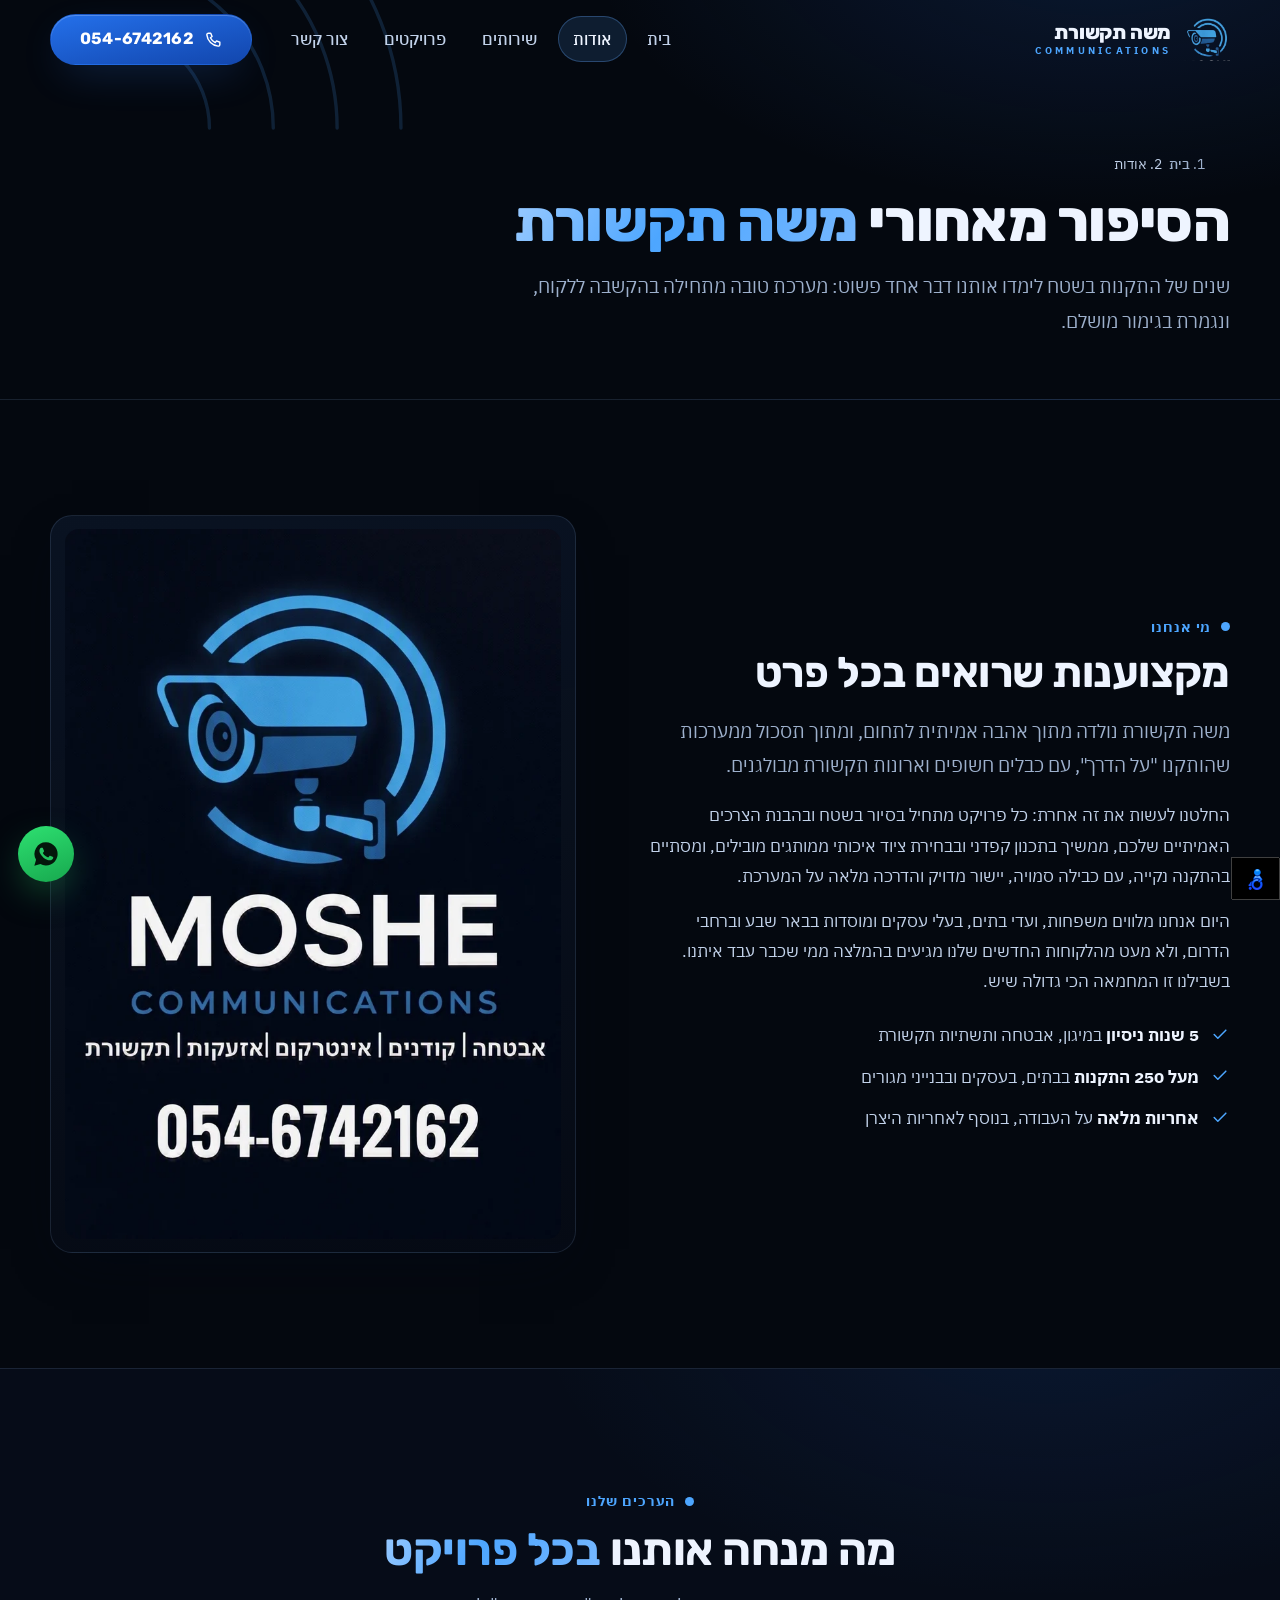
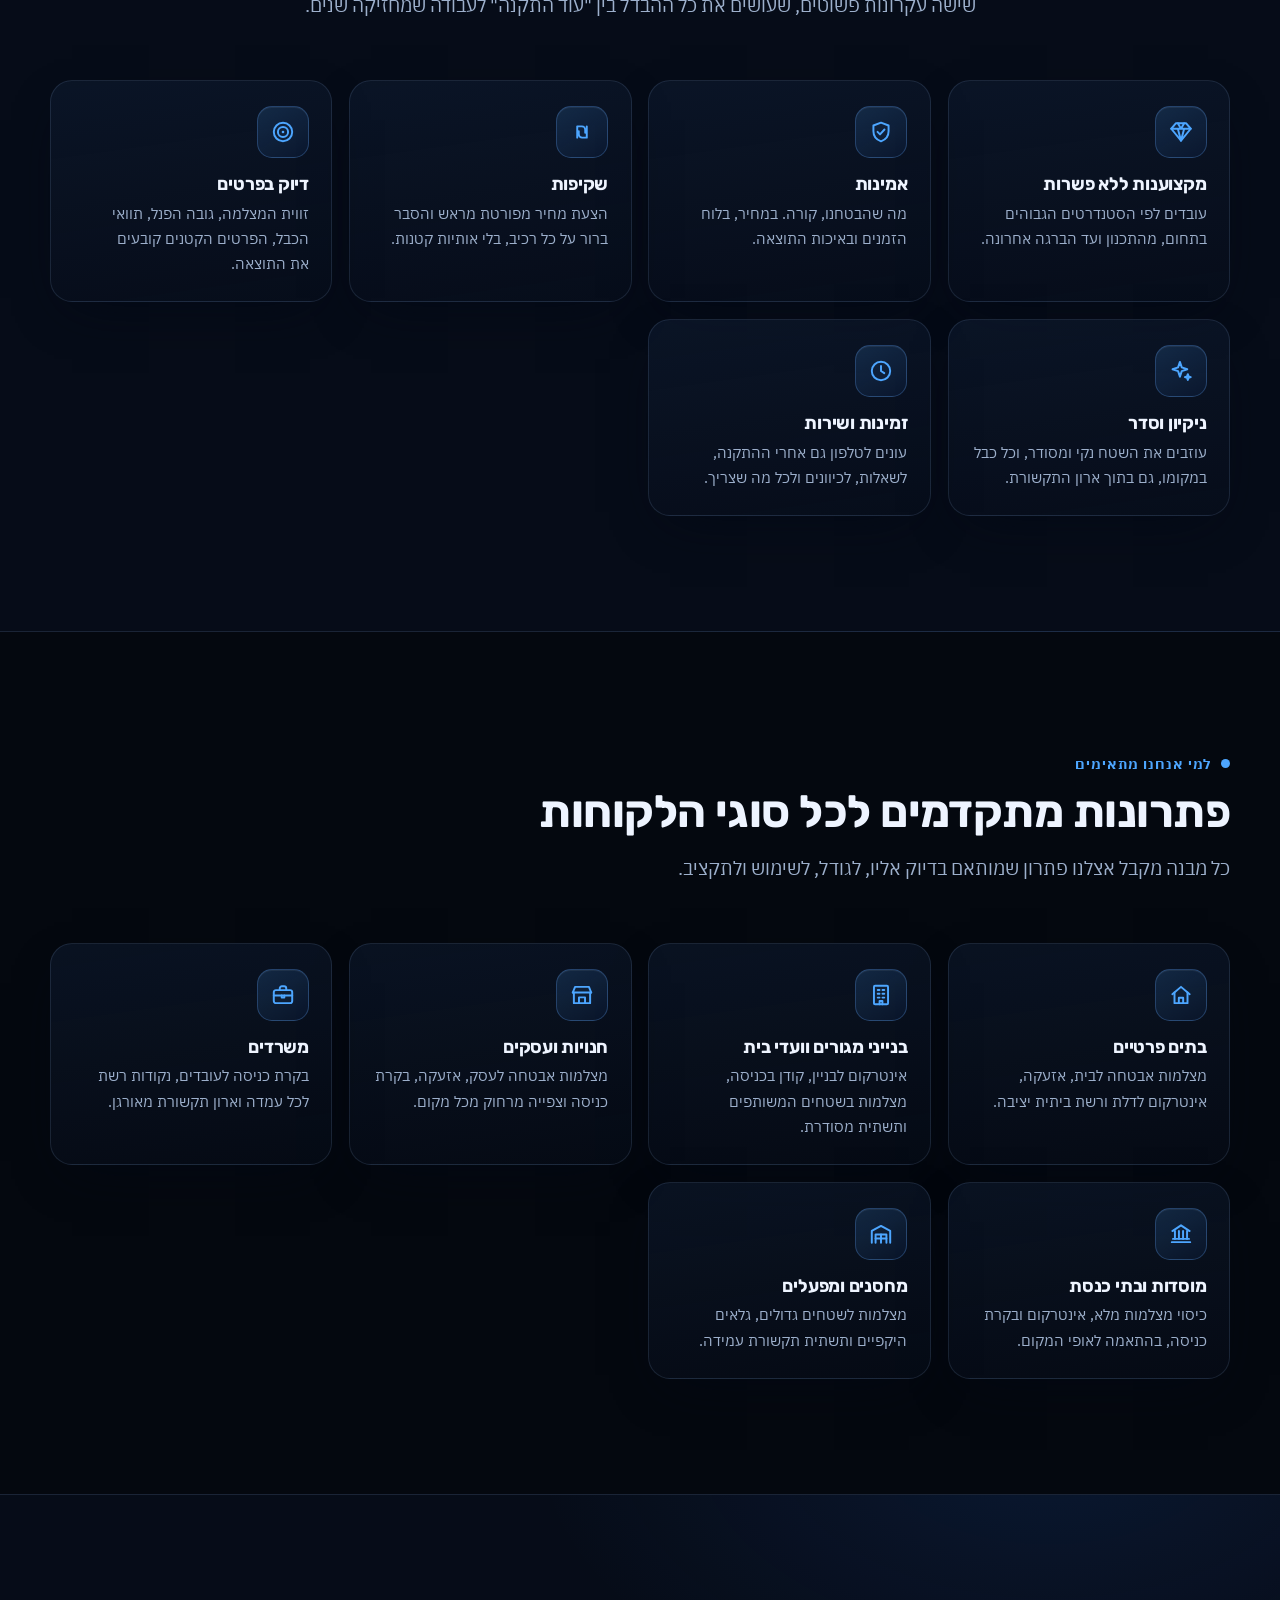
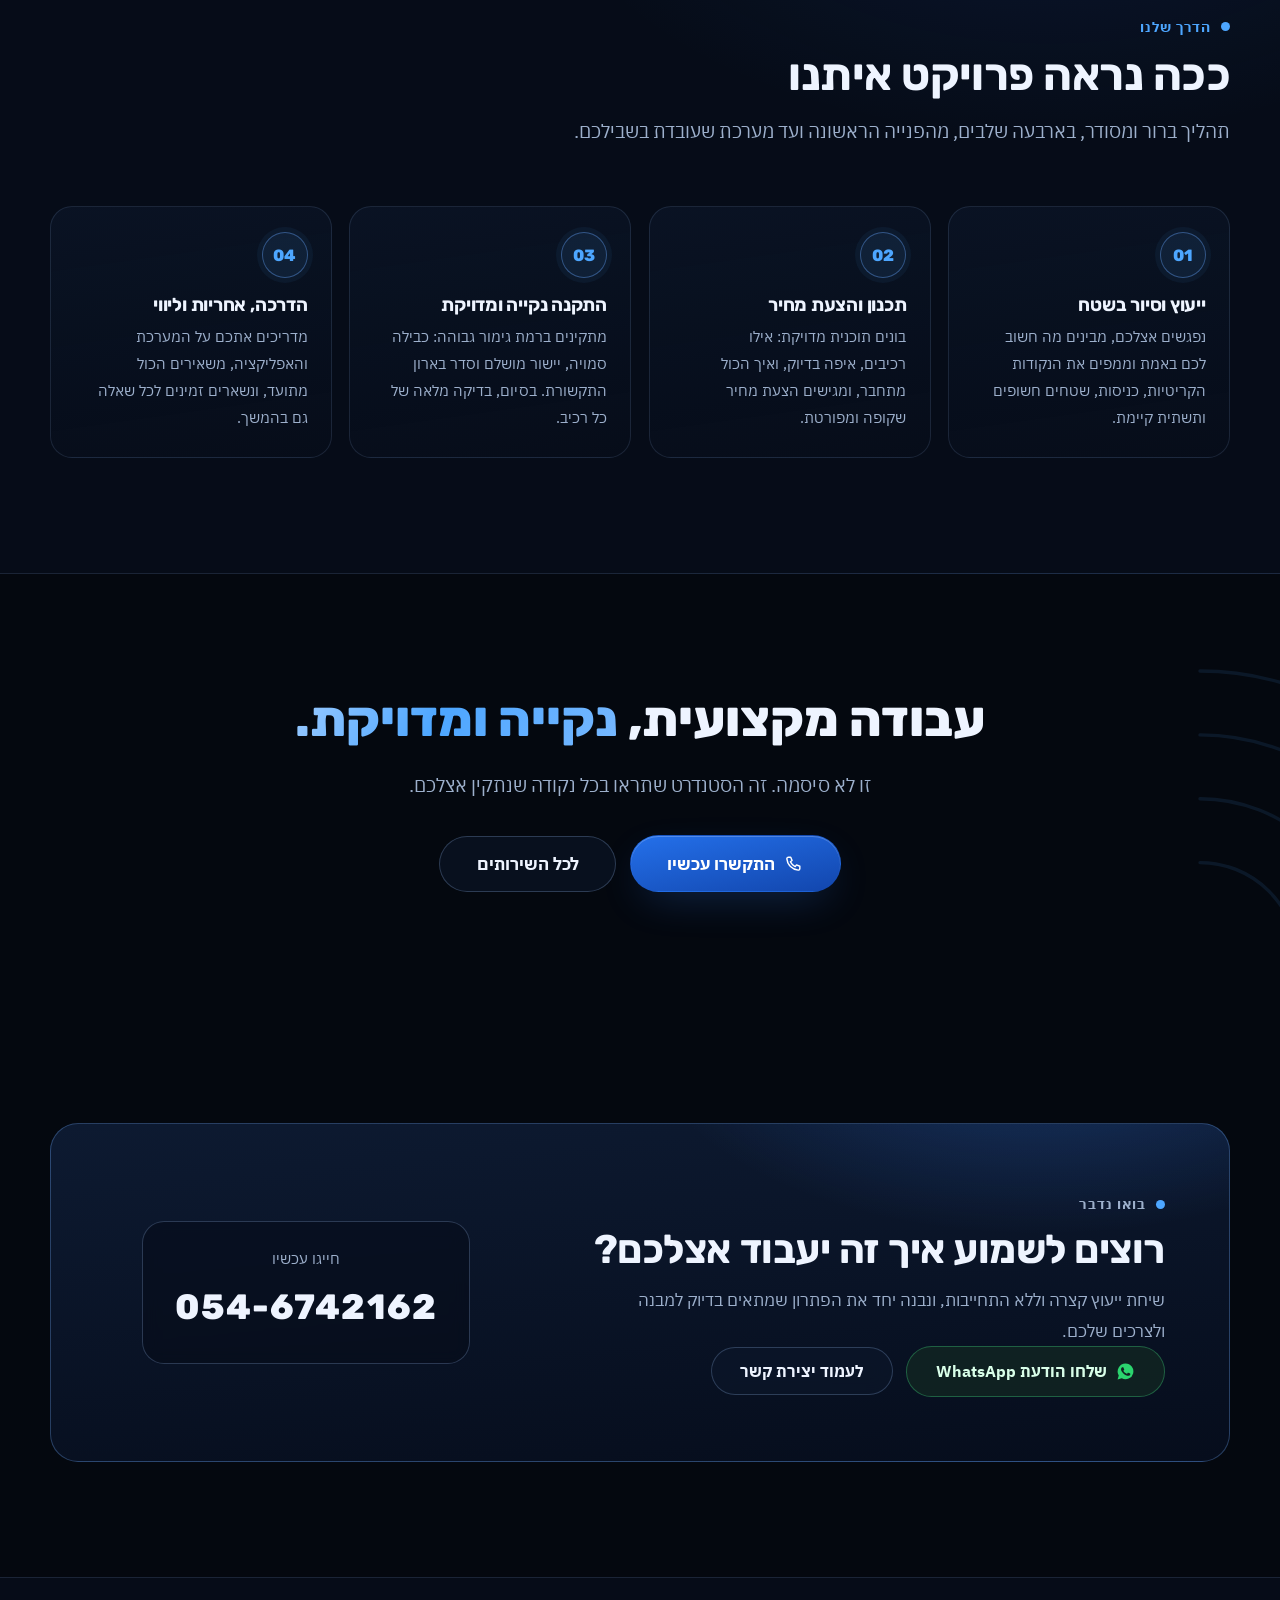
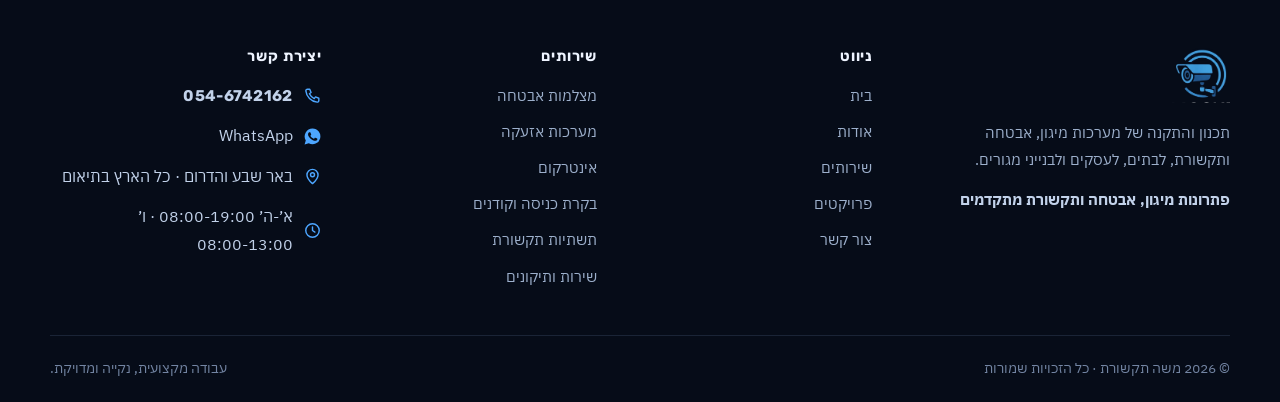
<file: about/index.html>
<!DOCTYPE html>
<html lang="he" dir="rtl">
<head>
  <meta charset="UTF-8">
  <meta name="viewport" content="width=device-width, initial-scale=1">
  <title>אודות משה תקשורת | מתקין מצלמות אבטחה ומערכות מיגון בדרום</title>
  <meta name="description" content="הכירו את הצוות של משה תקשורת: צוות מקצועי ומנוסה בהתקנת מצלמות אבטחה, אינטרקום, בקרת כניסה ותשתיות תקשורת בבאר שבע ובדרום. גישה אישית, עבודה נקייה ואחריות מלאה על כל התקנה.">
  <link rel="canonical" href="https://www.moshe-tikshoret.co.il/about/">
  <meta name="robots" content="index, follow, max-image-preview:large, max-snippet:-1, max-video-preview:-1">
  <meta name="theme-color" content="#04080f">

  <meta property="og:type" content="website">
  <meta property="og:site_name" content="משה תקשורת">
  <meta property="og:locale" content="he_IL">
  <meta property="og:title" content="אודות משה תקשורת | מתקין מצלמות אבטחה ומערכות מיגון בדרום">
  <meta property="og:description" content="ניסיון, גישה אישית ורמת גימור גבוהה, כך אנחנו מתקינים מערכות מיגון, אבטחה ותקשורת בבאר שבע ובדרום.">
  <meta property="og:url" content="https://www.moshe-tikshoret.co.il/about/">
  <meta property="og:image" content="https://www.moshe-tikshoret.co.il/assets/og-image.jpg">
  <meta property="og:image:width" content="1200">
  <meta property="og:image:height" content="630">
  <meta property="og:image:alt" content="משה תקשורת, פתרונות מיגון, אבטחה ותקשורת מתקדמים">
  <meta name="twitter:card" content="summary_large_image">
  <meta name="twitter:title" content="אודות משה תקשורת">
  <meta name="twitter:description" content="ניסיון, גישה אישית ורמת גימור גבוהה בכל התקנה, בבאר שבע ובדרום.">
  <meta name="twitter:image" content="https://www.moshe-tikshoret.co.il/assets/og-image.jpg">

  <link rel="icon" href="../assets/favicon.ico" sizes="32x32">
  <link rel="icon" href="../assets/favicon-32.png" type="image/png" sizes="32x32">
  <link rel="apple-touch-icon" href="../assets/apple-touch-icon.png">
  <link rel="manifest" href="../site.webmanifest">

  <link rel="preload" href="../assets/fonts/rubik-hebrew-wght-normal.woff2" as="font" type="font/woff2" crossorigin>
  <link rel="preload" href="../assets/fonts/ibm-plex-sans-hebrew-hebrew-400-normal.woff2" as="font" type="font/woff2" crossorigin>
  <link rel="stylesheet" href="../css/style.css">
  <script src="../js/main.js" defer></script>

  <script type="application/ld+json">
  {
    "@context": "https://schema.org",
    "@graph": [
      {
        "@type": "LocalBusiness",
        "@id": "https://www.moshe-tikshoret.co.il/#business",
        "name": "משה תקשורת",
        "alternateName": "Moshe Communications",
        "url": "https://www.moshe-tikshoret.co.il/",
        "telephone": "+972-54-674-2162",
        "image": "https://www.moshe-tikshoret.co.il/assets/og-image.jpg",
        "logo": "https://www.moshe-tikshoret.co.il/assets/icon-512.png",
        "priceRange": "₪₪",
        "address": {
          "@type": "PostalAddress",
          "addressLocality": "באר שבע",
          "addressRegion": "מחוז הדרום",
          "addressCountry": "IL"
        },
        "areaServed": [
          { "@type": "City", "name": "באר שבע" },
          { "@type": "AdministrativeArea", "name": "מחוז הדרום" },
          { "@type": "AdministrativeArea", "name": "מחוז המרכז" }
        ]
      },
      {
        "@type": "AboutPage",
        "@id": "https://www.moshe-tikshoret.co.il/about/#page",
        "url": "https://www.moshe-tikshoret.co.il/about/",
        "name": "אודות משה תקשורת",
        "inLanguage": "he",
        "isPartOf": { "@id": "https://www.moshe-tikshoret.co.il/#website" },
        "about": { "@id": "https://www.moshe-tikshoret.co.il/#business" }
      },
      {
        "@type": "BreadcrumbList",
        "itemListElement": [
          { "@type": "ListItem", "position": 1, "name": "בית", "item": "https://www.moshe-tikshoret.co.il/" },
          { "@type": "ListItem", "position": 2, "name": "אודות", "item": "https://www.moshe-tikshoret.co.il/about/" }
        ]
      }
    ]
  }
  </script>
</head>
<body>
<svg xmlns="http://www.w3.org/2000/svg" aria-hidden="true" style="position:absolute;width:0;height:0;overflow:hidden" focusable="false">
  <defs>
    <symbol id="i-menu" viewBox="0 0 24 24" fill="none" stroke="currentColor" stroke-width="1.8" stroke-linecap="round" stroke-linejoin="round"><path d="M4 7h16M4 12h16M4 17h16"/></symbol>
    <symbol id="i-close" viewBox="0 0 24 24" fill="none" stroke="currentColor" stroke-width="1.8" stroke-linecap="round" stroke-linejoin="round"><path d="M6 6l12 12M18 6 6 18"/></symbol>
    <symbol id="i-phone" viewBox="0 0 24 24" fill="none" stroke="currentColor" stroke-width="1.8" stroke-linecap="round" stroke-linejoin="round"><path d="M5.6 4h2.9l1.7 4.2-2.1 1.6a12.9 12.9 0 0 0 6.1 6.1l1.6-2.1L20 15.5v2.9a2 2 0 0 1-2.2 2A15.9 15.9 0 0 1 3.6 6.2 2 2 0 0 1 5.6 4Z"/></symbol>
    <symbol id="i-whatsapp" viewBox="0 0 24 24" fill="currentColor" stroke="none"><path d="M12.04 2a9.9 9.9 0 0 0-8.55 14.9L2 22l5.25-1.44A9.9 9.9 0 1 0 12.04 2Zm5.8 14.06c-.24.68-1.4 1.3-1.94 1.35-.5.04-1.12.06-1.8-.11a16 16 0 0 1-1.64-.6c-2.88-1.25-4.76-4.15-4.9-4.34-.15-.2-1.18-1.57-1.18-3s.74-2.12 1-2.4c.27-.3.58-.37.78-.37h.56c.18 0 .42-.06.66.5.24.58.83 2 .9 2.15.07.14.12.31.02.5-.1.2-.14.32-.29.49-.14.17-.3.38-.44.51-.14.15-.3.3-.13.59.17.29.76 1.26 1.63 2.04 1.12 1 2.07 1.3 2.36 1.45.29.14.46.12.63-.07.17-.2.72-.84.91-1.13.2-.29.39-.24.66-.14.26.1 1.69.8 1.98.94.29.15.48.22.55.34.07.12.07.68-.17 1.35Z"/></symbol>
    <symbol id="i-play" viewBox="0 0 24 24" fill="currentColor" stroke="none"><path d="M8.2 5.4v13.2L19 12 8.2 5.4Z"/></symbol>
    <symbol id="i-pause" viewBox="0 0 24 24" fill="currentColor" stroke="none"><path d="M7 5h3.4v14H7zM13.6 5H17v14h-3.4z"/></symbol>
    <symbol id="i-check" viewBox="0 0 24 24" fill="none" stroke="currentColor" stroke-width="1.8" stroke-linecap="round" stroke-linejoin="round"><path d="m5 12.6 4.4 4.4L19 7.4"/></symbol>
    <symbol id="i-plus" viewBox="0 0 24 24" fill="none" stroke="currentColor" stroke-width="1.8" stroke-linecap="round" stroke-linejoin="round"><path d="M12 5v14M5 12h14"/></symbol>
    <symbol id="i-arrow-left" viewBox="0 0 24 24" fill="none" stroke="currentColor" stroke-width="1.8" stroke-linecap="round" stroke-linejoin="round"><path d="M19 12H5m6-6-6 6 6 6"/></symbol>
    <symbol id="i-quote" viewBox="0 0 24 24" fill="currentColor" stroke="none"><path d="M10.6 5.8C7.3 7.4 5.5 9.9 5.5 13.1V18h5.6v-5.5H8.3c.1-1.9 1-3.2 3.1-4.3l-.8-2.4Zm7.9 0c-3.3 1.6-5.1 4.1-5.1 7.3V18H19v-5.5h-2.8c.1-1.9 1-3.2 3.1-4.3l-.8-2.4Z"/></symbol>
    <symbol id="i-pin" viewBox="0 0 24 24" fill="none" stroke="currentColor" stroke-width="1.8" stroke-linecap="round" stroke-linejoin="round"><path d="M12 21s7-6.2 7-11a7 7 0 1 0-14 0c0 4.8 7 11 7 11Z"/><circle cx="12" cy="9.8" r="2.5"/></symbol>
    <symbol id="i-clock" viewBox="0 0 24 24" fill="none" stroke="currentColor" stroke-width="1.8" stroke-linecap="round" stroke-linejoin="round"><circle cx="12" cy="12" r="8.5"/><path d="M12 7.4V12l3 2"/></symbol>
    <symbol id="i-shekel" viewBox="0 0 24 24" fill="none" stroke="currentColor" stroke-width="1.8" stroke-linecap="round" stroke-linejoin="round"><path d="M7.6 17.2V6.8h4.3a3.1 3.1 0 0 1 3.1 3.1v2.9"/><path d="M16.4 6.8v10.4h-4.3A3.1 3.1 0 0 1 9 14.1v-2.9"/></symbol>
    <symbol id="i-gem" viewBox="0 0 24 24" fill="none" stroke="currentColor" stroke-width="1.8" stroke-linecap="round" stroke-linejoin="round"><path d="M7.2 4h9.6L21 9l-9 11L3 9l4.2-5Z"/><path d="M3 9h18M9.1 4l2.9 5 2.9-5M12 20 9.1 9M12 20l2.9-11"/></symbol>
    <symbol id="i-sparkle" viewBox="0 0 24 24" fill="none" stroke="currentColor" stroke-width="1.8" stroke-linecap="round" stroke-linejoin="round"><path d="M11 3.6 12.7 8.7 17.8 10.4 12.7 12.1 11 17.2 9.3 12.1 4.2 10.4 9.3 8.7 11 3.6Z"/><path d="m18.3 14.9.7 2 2 .7-2 .7-.7 2-.7-2-2-.7 2-.7.7-2Z"/></symbol>
    <symbol id="i-shield-check" viewBox="0 0 24 24" fill="none" stroke="currentColor" stroke-width="1.8" stroke-linecap="round" stroke-linejoin="round"><path d="M12 3.4 19 6v5.3c0 4.6-3 7.9-7 9.3-4-1.4-7-4.7-7-9.3V6l7-2.6Z"/><path d="m8.8 11.9 2.3 2.3 4.1-4.5"/></symbol>
    <symbol id="i-target" viewBox="0 0 24 24" fill="none" stroke="currentColor" stroke-width="1.8" stroke-linecap="round" stroke-linejoin="round"><circle cx="12" cy="12" r="8.5"/><circle cx="12" cy="12" r="4.7"/><circle cx="12" cy="12" r="1.2" fill="currentColor" stroke="none"/></symbol>
    <symbol id="i-smartphone" viewBox="0 0 24 24" fill="none" stroke="currentColor" stroke-width="1.8" stroke-linecap="round" stroke-linejoin="round"><rect x="7.5" y="3" width="9" height="18" rx="2.2"/><path d="M10.9 17.8h2.2"/></symbol>
    <symbol id="i-cam-bullet" viewBox="0 0 24 24" fill="none" stroke="currentColor" stroke-width="1.8" stroke-linecap="round" stroke-linejoin="round"><rect x="3" y="6.5" width="14" height="8" rx="2.3"/><circle cx="13.1" cy="10.5" r="1.9"/><circle cx="6.7" cy="9" r=".85" fill="currentColor" stroke="none"/><path d="M17 9.1h3.5v2.8H17"/><path d="M7.2 14.5 5.6 18M5.6 18h5.6"/></symbol>
    <symbol id="i-cam-dome" viewBox="0 0 24 24" fill="none" stroke="currentColor" stroke-width="1.8" stroke-linecap="round" stroke-linejoin="round"><path d="M4.2 11.5a7.8 7.8 0 0 1 15.6 0"/><path d="M3 11.5h18"/><path d="M7.6 11.5a4.4 4.4 0 0 0 8.8 0"/><circle cx="12" cy="13.4" r="1.15" fill="currentColor" stroke="none"/></symbol>
    <symbol id="i-moon" viewBox="0 0 24 24" fill="none" stroke="currentColor" stroke-width="1.8" stroke-linecap="round" stroke-linejoin="round"><path d="M20 13.6A7.9 7.9 0 0 1 10.4 4a7.9 7.9 0 1 0 9.6 9.6Z"/></symbol>
    <symbol id="i-nvr" viewBox="0 0 24 24" fill="none" stroke="currentColor" stroke-width="1.8" stroke-linecap="round" stroke-linejoin="round"><rect x="3" y="7.5" width="18" height="9" rx="2"/><circle cx="7.3" cy="12" r="1.25"/><path d="M11.5 10.4h6M11.5 13.6h6"/><path d="M6.2 16.5v1.8M17.8 16.5v1.8"/></symbol>
    <symbol id="i-alarm" viewBox="0 0 24 24" fill="none" stroke="currentColor" stroke-width="1.8" stroke-linecap="round" stroke-linejoin="round"><path d="M7 16v-4.4a5 5 0 0 1 10 0V16"/><rect x="4.5" y="16" width="15" height="3.4" rx="1.4"/><path d="M12 3v1.9M5.7 5.3 7 6.6M18.3 5.3 17 6.6"/></symbol>
    <symbol id="i-intercom" viewBox="0 0 24 24" fill="none" stroke="currentColor" stroke-width="1.8" stroke-linecap="round" stroke-linejoin="round"><rect x="7" y="3" width="10" height="18" rx="2.2"/><circle cx="12" cy="7.9" r="2"/><circle cx="12" cy="7.9" r=".65" fill="currentColor" stroke="none"/><path d="M9.9 13.3h4.2M9.9 15.9h4.2"/><circle cx="12" cy="18.6" r=".8" fill="currentColor" stroke="none"/></symbol>
    <symbol id="i-monitor" viewBox="0 0 24 24" fill="none" stroke="currentColor" stroke-width="1.8" stroke-linecap="round" stroke-linejoin="round"><rect x="3.5" y="4.5" width="17" height="12.5" rx="2"/><circle cx="12" cy="7.4" r=".8" fill="currentColor" stroke="none"/><path d="M12 17v3.5M8.5 20.5h7"/></symbol>
    <symbol id="i-keypad" viewBox="0 0 24 24" fill="none" stroke="currentColor" stroke-width="1.8" stroke-linecap="round" stroke-linejoin="round"><rect x="5.5" y="3" width="13" height="18" rx="2.2"/><g fill="currentColor" stroke="none"><circle cx="9.2" cy="8.2" r=".95"/><circle cx="12" cy="8.2" r=".95"/><circle cx="14.8" cy="8.2" r=".95"/><circle cx="9.2" cy="11.7" r=".95"/><circle cx="12" cy="11.7" r=".95"/><circle cx="14.8" cy="11.7" r=".95"/><circle cx="9.2" cy="15.2" r=".95"/><circle cx="12" cy="15.2" r=".95"/><circle cx="14.8" cy="15.2" r=".95"/></g></symbol>
    <symbol id="i-badge" viewBox="0 0 24 24" fill="none" stroke="currentColor" stroke-width="1.8" stroke-linecap="round" stroke-linejoin="round"><rect x="3" y="5.5" width="18" height="13" rx="2.2"/><circle cx="8.2" cy="10.4" r="1.9"/><path d="M5.3 15.7c.5-1.4 1.6-2.2 2.9-2.2s2.4.8 2.9 2.2"/><path d="M14 9.6h4.6M14 12.6h4.6"/></symbol>
    <symbol id="i-lock" viewBox="0 0 24 24" fill="none" stroke="currentColor" stroke-width="1.8" stroke-linecap="round" stroke-linejoin="round"><rect x="5" y="10.5" width="14" height="9.5" rx="2.2"/><path d="M8.2 10.5V8a3.8 3.8 0 0 1 7.6 0v2.5"/><circle cx="12" cy="15" r="1.25" fill="currentColor" stroke="none"/></symbol>
    <symbol id="i-magnet" viewBox="0 0 24 24" fill="none" stroke="currentColor" stroke-width="1.8" stroke-linecap="round" stroke-linejoin="round"><path d="M7 3.5v7.5a5 5 0 0 0 10 0V3.5"/><path d="M7 3.5h3.6v4.2H7M13.4 3.5H17v4.2h-3.6"/></symbol>
    <symbol id="i-exit" viewBox="0 0 24 24" fill="none" stroke="currentColor" stroke-width="1.8" stroke-linecap="round" stroke-linejoin="round"><path d="M13.5 3.5H19A1.5 1.5 0 0 1 20.5 5v14a1.5 1.5 0 0 1-1.5 1.5h-5.5"/><path d="M3.5 12h9.7M9.7 8.4 13.3 12l-3.6 3.6"/></symbol>
    <symbol id="i-network" viewBox="0 0 24 24" fill="none" stroke="currentColor" stroke-width="1.8" stroke-linecap="round" stroke-linejoin="round"><circle cx="12" cy="5.2" r="2.1"/><circle cx="5.2" cy="17.6" r="2.1"/><circle cx="18.8" cy="17.6" r="2.1"/><path d="M10.9 7.1 6.3 15.7M13.1 7.1l4.6 8.6M7.3 17.6h9.4"/></symbol>
    <symbol id="i-port" viewBox="0 0 24 24" fill="none" stroke="currentColor" stroke-width="1.8" stroke-linecap="round" stroke-linejoin="round"><path d="M4 9.5h3V6h10v3.5h3V18H4V9.5Z"/><path d="M8 18v-2.8M10.7 18v-2.8M13.3 18v-2.8M16 18v-2.8"/></symbol>
    <symbol id="i-cabinet" viewBox="0 0 24 24" fill="none" stroke="currentColor" stroke-width="1.8" stroke-linecap="round" stroke-linejoin="round"><rect x="4.5" y="3" width="15" height="18" rx="1.8"/><path d="M4.5 8.7h15M4.5 14.4h15"/><circle cx="8" cy="5.9" r=".8" fill="currentColor" stroke="none"/><circle cx="8" cy="11.6" r=".8" fill="currentColor" stroke="none"/><circle cx="8" cy="17.5" r=".8" fill="currentColor" stroke="none"/><path d="M11.4 5.9h5M11.4 11.6h5M11.4 17.5h5"/></symbol>
    <symbol id="i-switch" viewBox="0 0 24 24" fill="none" stroke="currentColor" stroke-width="1.8" stroke-linecap="round" stroke-linejoin="round"><rect x="3" y="8.5" width="18" height="7" rx="1.8"/><path d="M6.2 13.4v-2M9.1 13.4v-2M12 13.4v-2M14.9 13.4v-2M17.8 13.4v-2"/><path d="M8.3 4.6h7.4M13.6 2.5l2.1 2.1-2.1 2.1M15.7 19.4H8.3M10.4 21.5l-2.1-2.1 2.1-2.1"/></symbol>
    <symbol id="i-router" viewBox="0 0 24 24" fill="none" stroke="currentColor" stroke-width="1.8" stroke-linecap="round" stroke-linejoin="round"><rect x="3" y="12.2" width="18" height="6.6" rx="1.8"/><path d="M7.5 12.2V6.4M16.5 12.2V6.4"/><circle cx="7.5" cy="5.5" r=".85" fill="currentColor" stroke="none"/><circle cx="16.5" cy="5.5" r=".85" fill="currentColor" stroke="none"/><circle cx="7.2" cy="15.5" r=".9" fill="currentColor" stroke="none"/><path d="M11 15.5h6"/></symbol>
    <symbol id="i-wifi" viewBox="0 0 24 24" fill="none" stroke="currentColor" stroke-width="1.8" stroke-linecap="round" stroke-linejoin="round"><path d="M4 9.6a12.2 12.2 0 0 1 16 0"/><path d="M7 12.9a8.1 8.1 0 0 1 10 0"/><path d="M9.8 16a4.3 4.3 0 0 1 4.4 0"/><circle cx="12" cy="18.7" r="1.1" fill="currentColor" stroke="none"/></symbol>
    <symbol id="i-cable" viewBox="0 0 24 24" fill="none" stroke="currentColor" stroke-width="1.8" stroke-linecap="round" stroke-linejoin="round"><path d="M8.2 3.5v4M15.8 3.5v4"/><path d="M6.5 7.5h11v4.4a5.5 5.5 0 0 1-11 0V7.5Z"/><path d="M12 17.4v3.1"/></symbol>
    <symbol id="i-config" viewBox="0 0 24 24" fill="none" stroke="currentColor" stroke-width="1.8" stroke-linecap="round" stroke-linejoin="round"><path d="M5 7.5h14M5 12h14M5 16.5h14"/><circle cx="9.6" cy="7.5" r="1.9" fill="#060c18"/><circle cx="15" cy="12" r="1.9" fill="#060c18"/><circle cx="8" cy="16.5" r="1.9" fill="#060c18"/></symbol>
    <symbol id="i-wrench" viewBox="0 0 24 24" fill="none" stroke="currentColor" stroke-width="1.8" stroke-linecap="round" stroke-linejoin="round"><path d="M14.7 6.4a4.6 4.6 0 0 0-6.1 6L4 17l3 3 4.6-4.6a4.6 4.6 0 0 0 6-6.1l-3 2.9-2.4-.6-.6-2.4 3.1-2.8Z"/></symbol>
    <symbol id="i-upgrade" viewBox="0 0 24 24" fill="none" stroke="currentColor" stroke-width="1.8" stroke-linecap="round" stroke-linejoin="round"><circle cx="12" cy="12" r="8.5"/><path d="M12 16.4V7.6M8.6 11 12 7.6l3.4 3.4"/></symbol>
    <symbol id="i-house" viewBox="0 0 24 24" fill="none" stroke="currentColor" stroke-width="1.8" stroke-linecap="round" stroke-linejoin="round"><path d="M4 11.2 12 4.5l8 6.7"/><path d="M6 9.6v9.9h12V9.6"/><path d="M10 19.5v-5h4v5"/></symbol>
    <symbol id="i-building" viewBox="0 0 24 24" fill="none" stroke="currentColor" stroke-width="1.8" stroke-linecap="round" stroke-linejoin="round"><rect x="5.5" y="3.5" width="13" height="17" rx="1"/><path d="M9 7.4h1.6M13.4 7.4H15M9 10.9h1.6M13.4 10.9H15M9 14.4h1.6M13.4 14.4H15"/><path d="M10.7 20.5v-3h2.6v3"/></symbol>
    <symbol id="i-store" viewBox="0 0 24 24" fill="none" stroke="currentColor" stroke-width="1.8" stroke-linecap="round" stroke-linejoin="round"><path d="M4.5 9.7v9.8h15V9.7"/><path d="M3.5 9.7 5.6 4.5h12.8l2.1 5.2"/><path d="M3.5 9.7h17"/><path d="M9.2 19.5v-5.3h5.6v5.3"/></symbol>
    <symbol id="i-briefcase" viewBox="0 0 24 24" fill="none" stroke="currentColor" stroke-width="1.8" stroke-linecap="round" stroke-linejoin="round"><rect x="3.5" y="7.5" width="17" height="12" rx="2"/><path d="M9 7.5V6a2 2 0 0 1 2-2h2a2 2 0 0 1 2 2v1.5"/><path d="M3.5 12.4h17"/><path d="M10.8 12.4v2h2.4v-2"/></symbol>
    <symbol id="i-landmark" viewBox="0 0 24 24" fill="none" stroke="currentColor" stroke-width="1.8" stroke-linecap="round" stroke-linejoin="round"><path d="M4 9.3 12 4l8 5.3"/><path d="M6.4 9.3v7.2M10.1 9.3v7.2M13.9 9.3v7.2M17.6 9.3v7.2"/><path d="M4.6 16.5h14.8M3.5 19.5h17"/></symbol>
    <symbol id="i-warehouse" viewBox="0 0 24 24" fill="none" stroke="currentColor" stroke-width="1.8" stroke-linecap="round" stroke-linejoin="round"><path d="M3.5 20V9.2L12 4.5l8.5 4.7V20"/><path d="M7 20v-7.6h10V20"/><path d="M7 16.2h10M12 12.4V20"/></symbol>
  </defs>
</svg>
  <a class="skip-link" href="#main">דילוג לתוכן הראשי</a>

  <header class="site-header" data-header>
    <div class="container nav-bar">
      <a class="brand" href="../index.html" aria-label="משה תקשורת, דף הבית">
        <img src="../assets/logo-mark.webp" alt="הלוגו של משה תקשורת" width="46" height="43">
        <span class="brand-name">
          <b>משה תקשורת</b>
          <span>Communications</span>
        </span>
      </a>

      <nav aria-label="ניווט ראשי">
        <ul class="nav-list" id="main-nav" data-nav-list>
          <li><a href="../index.html">בית</a></li>
          <li><a href="index.html" aria-current="page">אודות</a></li>
          <li><a href="../services/index.html">שירותים</a></li>
          <li><a href="../projects/index.html">פרויקטים</a></li>
          <li><a href="../contact/index.html">צור קשר</a></li>
          <li class="nav-cta-mobile">
            <a class="btn btn--primary" href="tel:+972546742162">
              <svg class="icon" aria-hidden="true"><use href="#i-phone"/></svg>
              <span dir="ltr">054-6742162</span>
            </a>
            <a class="btn btn--wa" href="https://wa.me/972546742162" target="_blank" rel="noopener">
              <svg class="icon" aria-hidden="true"><use href="#i-whatsapp"/></svg>
              שלחו הודעת WhatsApp
            </a>
          </li>
        </ul>
      </nav>

      <a class="btn btn--primary nav-phone" href="tel:+972546742162">
        <svg class="icon" aria-hidden="true"><use href="#i-phone"/></svg>
        <span class="num" dir="ltr">054-6742162</span>
      </a>

      <button class="nav-toggle" type="button" data-nav-toggle aria-expanded="false" aria-controls="main-nav" aria-label="פתיחת תפריט הניווט">
        <svg class="icon icon-menu" aria-hidden="true"><use href="#i-menu"/></svg>
        <svg class="icon icon-close" aria-hidden="true"><use href="#i-close"/></svg>
      </button>
    </div>
  </header>

  <main id="main">

    <!-- ======================= PAGE HERO ======================= -->
    <section class="page-hero">
      <div class="arcs" aria-hidden="true">
        <svg viewBox="0 0 100 100" fill="none" stroke="currentColor" stroke-width=".5" stroke-linecap="round" width="100%" height="100%">
          <path d="M50 7a43 43 0 0 1 43 43"/>
          <path d="M50 16.5a33.5 33.5 0 0 1 33.5 33.5"/>
          <path d="M50 26a24 24 0 0 1 24 24"/>
          <path d="M50 35.5a14.5 14.5 0 0 1 14.5 14.5"/>
        </svg>
      </div>
      <div class="container">
        <nav class="breadcrumbs" aria-label="פירורי לחם">
          <ol>
            <li><a href="../index.html">בית</a></li>
            <li aria-current="page">אודות</li>
          </ol>
        </nav>
        <h1>הסיפור מאחורי <span class="grad">משה תקשורת</span></h1>
        <p class="lede">שנים של התקנות בשטח לימדו אותנו דבר אחד פשוט: מערכת טובה מתחילה בהקשבה ללקוח, ונגמרת בגימור מושלם.</p>
      </div>
    </section>

    <!-- ======================= STORY ======================= -->
    <section class="section" aria-labelledby="story-title">
      <div class="container split">
        <div data-reveal>
          <p class="eyebrow">מי אנחנו</p>
          <h2 id="story-title">מקצוענות שרואים בכל פרט</h2>
          <p class="lede">משה תקשורת נולדה מתוך אהבה אמיתית לתחום, ומתוך תסכול ממערכות שהותקנו "על הדרך", עם כבלים חשופים וארונות תקשורת מבולגנים.</p>
          <p>החלטנו לעשות את זה אחרת: כל פרויקט מתחיל בסיור בשטח ובהבנת הצרכים האמיתיים שלכם, ממשיך בתכנון קפדני ובבחירת ציוד איכותי ממותגים מובילים, ומסתיים בהתקנה נקייה, עם כבילה סמויה, יישור מדויק והדרכה מלאה על המערכת.</p>
          <p>היום אנחנו מלווים משפחות, ועדי בתים, בעלי עסקים ומוסדות בבאר שבע וברחבי הדרום, ולא מעט מהלקוחות החדשים שלנו מגיעים בהמלצה ממי שכבר עבד איתנו. בשבילנו זו המחמאה הכי גדולה שיש.</p>
          <ul class="check-list">
            <li><svg class="icon" aria-hidden="true"><use href="#i-check"/></svg><span><b>5 שנות ניסיון</b> במיגון, אבטחה ותשתיות תקשורת</span></li>
            <li><svg class="icon" aria-hidden="true"><use href="#i-check"/></svg><span><b>מעל 250 התקנות</b> בבתים, בעסקים ובבנייני מגורים</span></li>
            <li><svg class="icon" aria-hidden="true"><use href="#i-check"/></svg><span><b>אחריות מלאה</b> על העבודה, בנוסף לאחריות היצרן</span></li>
          </ul>
        </div>

        <div data-reveal style="--i:1">
          <figure class="card media-card">
            <img src="../assets/brand-card.webp" alt="כרטיס המותג של משה תקשורת, מצלמת אבטחה בעיגול קשתות על רקע כחול כהה" width="760" height="1086" loading="lazy">
          </figure>
        </div>
      </div>
    </section>

    <!-- ======================= VALUES ======================= -->
    <section class="section section--alt" aria-labelledby="values-title">
      <div class="container">
        <header class="section-head section-head--center" data-reveal>
          <p class="eyebrow">הערכים שלנו</p>
          <h2 id="values-title">מה מנחה אותנו <span class="grad">בכל פרויקט</span></h2>
          <p class="lede">שישה עקרונות פשוטים, שעושים את כל ההבדל בין "עוד התקנה" לעבודה שמחזיקה שנים.</p>
        </header>

        <div class="why-grid">
          <article class="card why-card" data-reveal style="--i:0">
            <span class="icon-tile"><svg class="icon" aria-hidden="true"><use href="#i-gem"/></svg></span>
            <h3>מקצוענות ללא פשרות</h3>
            <p>עובדים לפי הסטנדרטים הגבוהים בתחום, מהתכנון ועד הברגה אחרונה.</p>
          </article>
          <article class="card why-card" data-reveal style="--i:1">
            <span class="icon-tile"><svg class="icon" aria-hidden="true"><use href="#i-shield-check"/></svg></span>
            <h3>אמינות</h3>
            <p>מה שהבטחנו, קורה. במחיר, בלוח הזמנים ובאיכות התוצאה.</p>
          </article>
          <article class="card why-card" data-reveal style="--i:2">
            <span class="icon-tile"><svg class="icon" aria-hidden="true"><use href="#i-shekel"/></svg></span>
            <h3>שקיפות</h3>
            <p>הצעת מחיר מפורטת מראש והסבר ברור על כל רכיב, בלי אותיות קטנות.</p>
          </article>
          <article class="card why-card" data-reveal style="--i:3">
            <span class="icon-tile"><svg class="icon" aria-hidden="true"><use href="#i-target"/></svg></span>
            <h3>דיוק בפרטים</h3>
            <p>זווית המצלמה, גובה הפנל, תוואי הכבל, הפרטים הקטנים קובעים את התוצאה.</p>
          </article>
          <article class="card why-card" data-reveal style="--i:4">
            <span class="icon-tile"><svg class="icon" aria-hidden="true"><use href="#i-sparkle"/></svg></span>
            <h3>ניקיון וסדר</h3>
            <p>עוזבים את השטח נקי ומסודר, וכל כבל במקומו, גם בתוך ארון התקשורת.</p>
          </article>
          <article class="card why-card" data-reveal style="--i:5">
            <span class="icon-tile"><svg class="icon" aria-hidden="true"><use href="#i-clock"/></svg></span>
            <h3>זמינות ושירות</h3>
            <p>עונים לטלפון גם אחרי ההתקנה, לשאלות, לכיוונים ולכל מה שצריך.</p>
          </article>
        </div>
      </div>
    </section>

    <!-- ======================= WHO WE SERVE ======================= -->
    <section class="section" aria-labelledby="serve-title">
      <div class="container">
        <header class="section-head" data-reveal>
          <p class="eyebrow">למי אנחנו מתאימים</p>
          <h2 id="serve-title">פתרונות מתקדמים לכל סוגי הלקוחות</h2>
          <p class="lede">כל מבנה מקבל אצלנו פתרון שמותאם בדיוק אליו, לגודל, לשימוש ולתקציב.</p>
        </header>

        <div class="why-grid">
          <article class="card why-card" data-reveal style="--i:0">
            <span class="icon-tile"><svg class="icon" aria-hidden="true"><use href="#i-house"/></svg></span>
            <h3>בתים פרטיים</h3>
            <p>מצלמות אבטחה לבית, אזעקה, אינטרקום לדלת ורשת ביתית יציבה.</p>
          </article>
          <article class="card why-card" data-reveal style="--i:1">
            <span class="icon-tile"><svg class="icon" aria-hidden="true"><use href="#i-building"/></svg></span>
            <h3>בנייני מגורים וועדי בית</h3>
            <p>אינטרקום לבניין, קודן בכניסה, מצלמות בשטחים המשותפים ותשתית מסודרת.</p>
          </article>
          <article class="card why-card" data-reveal style="--i:2">
            <span class="icon-tile"><svg class="icon" aria-hidden="true"><use href="#i-store"/></svg></span>
            <h3>חנויות ועסקים</h3>
            <p>מצלמות אבטחה לעסק, אזעקה, בקרת כניסה וצפייה מרחוק מכל מקום.</p>
          </article>
          <article class="card why-card" data-reveal style="--i:3">
            <span class="icon-tile"><svg class="icon" aria-hidden="true"><use href="#i-briefcase"/></svg></span>
            <h3>משרדים</h3>
            <p>בקרת כניסה לעובדים, נקודות רשת לכל עמדה וארון תקשורת מאורגן.</p>
          </article>
          <article class="card why-card" data-reveal style="--i:4">
            <span class="icon-tile"><svg class="icon" aria-hidden="true"><use href="#i-landmark"/></svg></span>
            <h3>מוסדות ובתי כנסת</h3>
            <p>כיסוי מצלמות מלא, אינטרקום ובקרת כניסה, בהתאמה לאופי המקום.</p>
          </article>
          <article class="card why-card" data-reveal style="--i:5">
            <span class="icon-tile"><svg class="icon" aria-hidden="true"><use href="#i-warehouse"/></svg></span>
            <h3>מחסנים ומפעלים</h3>
            <p>מצלמות לשטחים גדולים, גלאים היקפיים ותשתית תקשורת עמידה.</p>
          </article>
        </div>
      </div>
    </section>

    <!-- ======================= PROCESS ======================= -->
    <section class="section section--alt" aria-labelledby="process-title">
      <div class="container">
        <header class="section-head" data-reveal>
          <p class="eyebrow">הדרך שלנו</p>
          <h2 id="process-title">ככה נראה פרויקט איתנו</h2>
          <p class="lede">תהליך ברור ומסודר, בארבעה שלבים, מהפנייה הראשונה ועד מערכת שעובדת בשבילכם.</p>
        </header>

        <div class="process">
          <div class="step" data-reveal style="--i:0">
            <h3>ייעוץ וסיור בשטח</h3>
            <p>נפגשים אצלכם, מבינים מה חשוב לכם באמת וממפים את הנקודות הקריטיות, כניסות, שטחים חשופים ותשתית קיימת.</p>
          </div>
          <div class="step" data-reveal style="--i:1">
            <h3>תכנון והצעת מחיר</h3>
            <p>בונים תוכנית מדויקת: אילו רכיבים, איפה בדיוק, ואיך הכול מתחבר, ומגישים הצעת מחיר שקופה ומפורטת.</p>
          </div>
          <div class="step" data-reveal style="--i:2">
            <h3>התקנה נקייה ומדויקת</h3>
            <p>מתקינים ברמת גימור גבוהה: כבילה סמויה, יישור מושלם וסדר בארון התקשורת. בסיום, בדיקה מלאה של כל רכיב.</p>
          </div>
          <div class="step" data-reveal style="--i:3">
            <h3>הדרכה, אחריות וליווי</h3>
            <p>מדריכים אתכם על המערכת והאפליקציה, משאירים הכול מתועד, ונשארים זמינים לכל שאלה גם בהמשך.</p>
          </div>
        </div>
      </div>
    </section>

    <!-- ======================= QUOTE BAND ======================= -->
    <section class="section quote-band" aria-label="ההבטחה שלנו">
      <div class="arcs arcs--start" aria-hidden="true">
        <svg viewBox="0 0 100 100" fill="none" stroke="currentColor" stroke-width=".5" stroke-linecap="round" width="100%" height="100%">
          <path d="M50 7a43 43 0 0 1 43 43"/>
          <path d="M50 16.5a33.5 33.5 0 0 1 33.5 33.5"/>
          <path d="M50 26a24 24 0 0 1 24 24"/>
          <path d="M50 35.5a14.5 14.5 0 0 1 14.5 14.5"/>
        </svg>
      </div>
      <div class="container">
        <p class="big" data-reveal>עבודה מקצועית, <span class="grad">נקייה ומדויקת.</span></p>
        <p class="lede" data-reveal style="--i:1">זו לא סיסמה. זה הסטנדרט שתראו בכל נקודה שנתקין אצלכם.</p>
        <div class="btn-row" data-reveal style="--i:2">
          <a class="btn btn--primary btn--lg" href="tel:+972546742162">
            <svg class="icon" aria-hidden="true"><use href="#i-phone"/></svg>
            התקשרו עכשיו
          </a>
          <a class="btn btn--ghost btn--lg" href="../services/index.html">לכל השירותים</a>
        </div>
      </div>
    </section>

    <!-- ======================= CTA STRIP ======================= -->
    <section class="section" aria-labelledby="cta-title">
      <div class="container">
        <div class="cta-strip" data-reveal>
          <div>
            <p class="eyebrow">בואו נדבר</p>
            <h2 id="cta-title">רוצים לשמוע איך זה יעבוד אצלכם?</h2>
            <p>שיחת ייעוץ קצרה וללא התחייבות, ונבנה יחד את הפתרון שמתאים בדיוק למבנה ולצרכים שלכם.</p>
            <div class="btn-row">
              <a class="btn btn--wa" href="https://wa.me/972546742162?text=%D7%A9%D7%9C%D7%95%D7%9D%2C%20%D7%90%D7%A9%D7%9E%D7%97%20%D7%9C%D7%A7%D7%91%D7%9C%20%D7%94%D7%A6%D7%A2%D7%AA%20%D7%9E%D7%97%D7%99%D7%A8" target="_blank" rel="noopener">
                <svg class="icon" aria-hidden="true"><use href="#i-whatsapp"/></svg>
                שלחו הודעת WhatsApp
              </a>
              <a class="btn btn--ghost" href="../contact/index.html">לעמוד יצירת קשר</a>
            </div>
          </div>
          <div class="cta-phone">
            <span>חייגו עכשיו</span>
            <a href="tel:+972546742162" dir="ltr">054-6742162</a>
          </div>
        </div>
      </div>
    </section>

  </main>

  <!-- ======================= FOOTER ======================= -->
  <footer class="site-footer">
    <div class="container">
      <div class="footer-grid">
        <div class="footer-brand">
          <img src="../assets/logo-mark.webp" alt="הלוגו של משה תקשורת" width="58" height="54" loading="lazy">
          <p>תכנון והתקנה של מערכות מיגון, אבטחה ותקשורת, לבתים, לעסקים ולבנייני מגורים.</p>
          <p class="slogan">פתרונות מיגון, אבטחה ותקשורת מתקדמים</p>
        </div>

        <nav aria-label="ניווט בכותרת התחתונה">
          <h3>ניווט</h3>
          <div class="footer-links">
            <a href="../index.html">בית</a>
            <a href="index.html">אודות</a>
            <a href="../services/index.html">שירותים</a>
            <a href="../projects/index.html">פרויקטים</a>
            <a href="../contact/index.html">צור קשר</a>
          </div>
        </nav>

        <nav aria-label="קישורים לשירותים">
          <h3>שירותים</h3>
          <div class="footer-links">
            <a href="../services/index.html#cameras">מצלמות אבטחה</a>
            <a href="../services/index.html#alarms">מערכות אזעקה</a>
            <a href="../services/index.html#intercom">אינטרקום</a>
            <a href="../services/index.html#access">בקרת כניסה וקודנים</a>
            <a href="../services/index.html#network">תשתיות תקשורת</a>
            <a href="../services/index.html#maintenance">שירות ותיקונים</a>
          </div>
        </nav>

        <div>
          <h3>יצירת קשר</h3>
          <div class="footer-contact">
            <a href="tel:+972546742162">
              <svg class="icon" aria-hidden="true"><use href="#i-phone"/></svg>
              <span class="num" dir="ltr">054-6742162</span>
            </a>
            <a href="https://wa.me/972546742162" target="_blank" rel="noopener">
              <svg class="icon" aria-hidden="true"><use href="#i-whatsapp"/></svg>
              WhatsApp
            </a>
            <p class="row">
              <svg class="icon" aria-hidden="true"><use href="#i-pin"/></svg>
              באר שבע והדרום · כל הארץ בתיאום
            </p>
            <p class="row">
              <svg class="icon" aria-hidden="true"><use href="#i-clock"/></svg>
              א׳-ה׳ 08:00-19:00 · ו׳ 08:00-13:00
            </p>
          </div>
        </div>
      </div>

      <div class="footer-bottom">
        <p>© <span data-year>2026</span> משה תקשורת · כל הזכויות שמורות</p>
        <p>עבודה מקצועית, נקייה ומדויקת.</p>
      </div>
    </div>
  </footer>

  <!-- Floating WhatsApp -->
  <a class="wa-float" data-wa-float href="https://wa.me/972546742162" target="_blank" rel="noopener" aria-label="שליחת הודעת WhatsApp למשה תקשורת">
    <svg class="icon" aria-hidden="true"><use href="#i-whatsapp"/></svg>
  </a>

  <!-- Sticky mobile call bar -->
  <div class="sticky-call" data-sticky-call>
    <a class="btn btn--primary" href="tel:+972546742162">
      <svg class="icon" aria-hidden="true"><use href="#i-phone"/></svg>
      התקשרו עכשיו
    </a>
    <a class="btn btn--wa" href="https://wa.me/972546742162" target="_blank" rel="noopener">
      <svg class="icon" aria-hidden="true"><use href="#i-whatsapp"/></svg>
      WhatsApp
    </a>
  </div>

  <!-- NagishLi accessibility plugin (self-hosted, with the jQuery build it requires) -->
  <script>
    nl_pos = "br";
    nl_color = "blue";
    nl_compact = "1";
    nl_contact = "n:משה תקשורת|p:054-6742162";
  </script>
  <script src="../nl-files/jquery-1.8.3.min.js" defer></script>
  <script src="../nagishli.js?v=2.3" charset="utf-8" defer></script>
  <script>
    /* Integration shim: on small screens, lift NagishLi's default corner above
       the site's bottom call bar. Runs once after load; if the visitor moves
       the bar (NagishLi remembers positions), we leave it alone. */
    window.addEventListener('load', function () {
      var tries = 0;
      var timer = setInterval(function () {
        var bar = document.getElementById('NagishLiBar');
        if (!bar) { if (++tries > 40) clearInterval(timer); return; }
        clearInterval(timer);
        var b = (bar.style.bottom || '').trim();
        if (window.innerWidth <= 760 && (b === '0vh' || b === '0px' || b === '0')) {
          bar.style.setProperty('bottom', 'calc(4.6rem + env(safe-area-inset-bottom))', 'important');
        }
      }, 150);
    });
  </script>

</body>
</html>
</file>
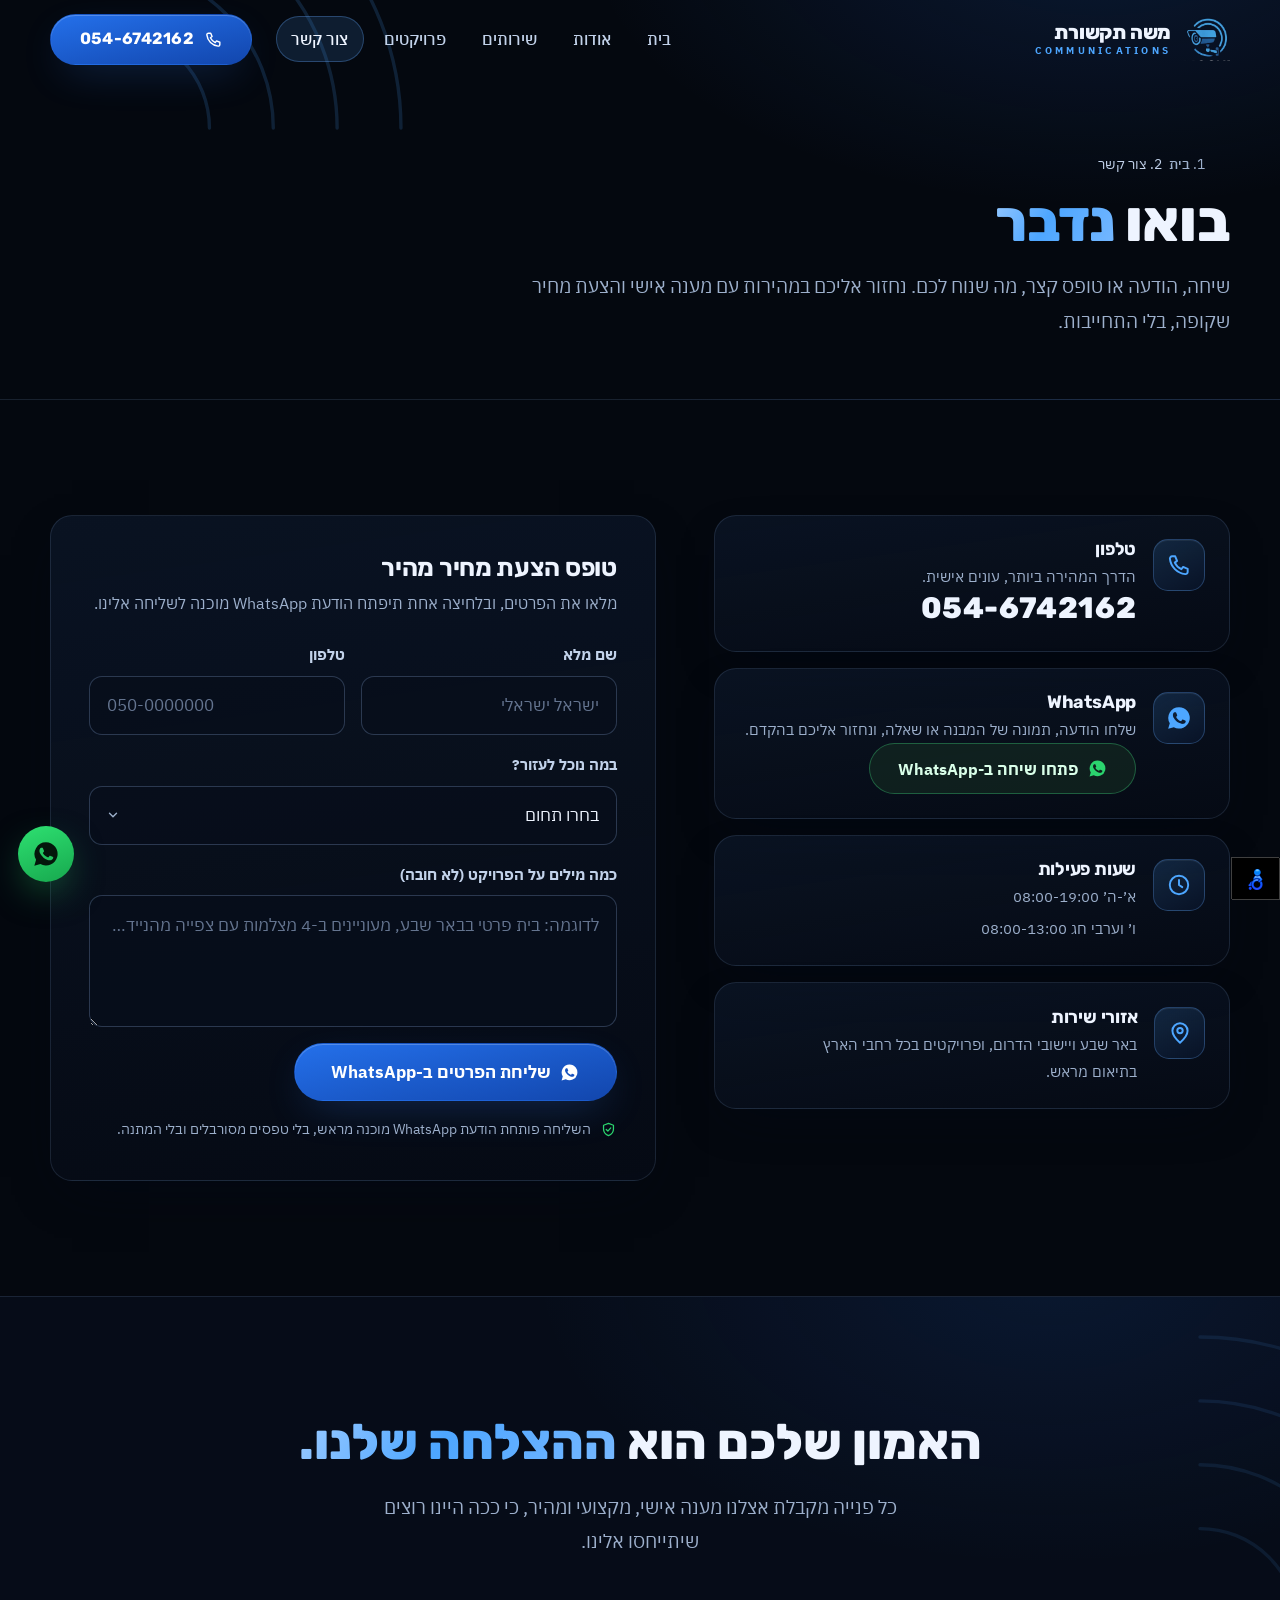
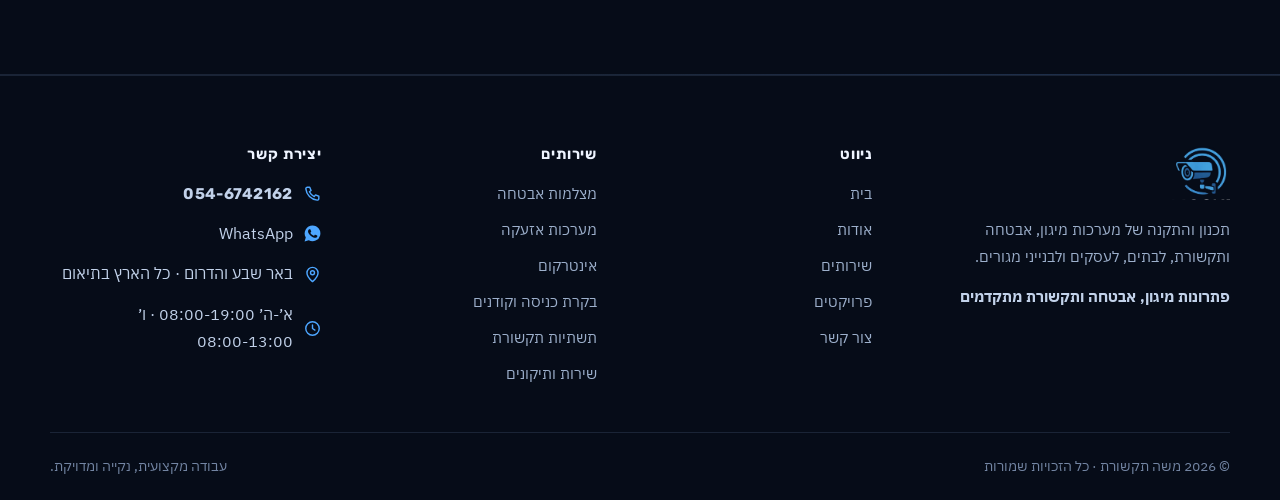
<file: contact/index.html>
<!DOCTYPE html>
<html lang="he" dir="rtl">
<head>
  <meta charset="UTF-8">
  <meta name="viewport" content="width=device-width, initial-scale=1">
  <title>צור קשר | משה תקשורת, 054-6742162</title>
  <meta name="description" content="דברו עם משה תקשורת: טלפון 054-6742162, הודעת WhatsApp או טופס מהיר לקבלת הצעת מחיר להתקנת מצלמות אבטחה, אינטרקום, בקרת כניסה ותשתיות רשת. שירות בבאר שבע, בדרום ובמרכז בתיאום.">
  <link rel="canonical" href="https://www.moshe-tikshoret.co.il/contact/">
  <meta name="robots" content="index, follow, max-image-preview:large, max-snippet:-1, max-video-preview:-1">
  <meta name="theme-color" content="#04080f">

  <meta property="og:type" content="website">
  <meta property="og:site_name" content="משה תקשורת">
  <meta property="og:locale" content="he_IL">
  <meta property="og:title" content="צור קשר | משה תקשורת, 054-6742162">
  <meta property="og:description" content="טלפון, WhatsApp או טופס מהיר, נשמח לשמוע על הפרויקט שלכם ולחזור עם הצעת מחיר שקופה.">
  <meta property="og:url" content="https://www.moshe-tikshoret.co.il/contact/">
  <meta property="og:image" content="https://www.moshe-tikshoret.co.il/assets/og-image.jpg">
  <meta property="og:image:width" content="1200">
  <meta property="og:image:height" content="630">
  <meta property="og:image:alt" content="משה תקשורת, פתרונות מיגון, אבטחה ותקשורת מתקדמים">
  <meta name="twitter:card" content="summary_large_image">
  <meta name="twitter:title" content="צור קשר | משה תקשורת">
  <meta name="twitter:description" content="טלפון 054-6742162, WhatsApp או טופס מהיר, מענה אישי ומקצועי.">
  <meta name="twitter:image" content="https://www.moshe-tikshoret.co.il/assets/og-image.jpg">

  <link rel="icon" href="../assets/favicon.ico" sizes="32x32">
  <link rel="icon" href="../assets/favicon-32.png" type="image/png" sizes="32x32">
  <link rel="apple-touch-icon" href="../assets/apple-touch-icon.png">
  <link rel="manifest" href="../site.webmanifest">

  <link rel="preload" href="../assets/fonts/rubik-hebrew-wght-normal.woff2" as="font" type="font/woff2" crossorigin>
  <link rel="preload" href="../assets/fonts/ibm-plex-sans-hebrew-hebrew-400-normal.woff2" as="font" type="font/woff2" crossorigin>
  <link rel="stylesheet" href="../css/style.css">
  <script src="../js/main.js" defer></script>

  <script type="application/ld+json">
  {
    "@context": "https://schema.org",
    "@graph": [
      {
        "@type": "LocalBusiness",
        "@id": "https://www.moshe-tikshoret.co.il/#business",
        "name": "משה תקשורת",
        "alternateName": "Moshe Communications",
        "url": "https://www.moshe-tikshoret.co.il/",
        "telephone": "+972-54-674-2162",
        "image": "https://www.moshe-tikshoret.co.il/assets/og-image.jpg",
        "logo": "https://www.moshe-tikshoret.co.il/assets/icon-512.png",
        "priceRange": "₪₪",
        "address": {
          "@type": "PostalAddress",
          "addressLocality": "באר שבע",
          "addressRegion": "מחוז הדרום",
          "addressCountry": "IL"
        },
        "areaServed": [
          { "@type": "City", "name": "באר שבע" },
          { "@type": "AdministrativeArea", "name": "מחוז הדרום" },
          { "@type": "AdministrativeArea", "name": "מחוז המרכז" }
        ],
        "openingHoursSpecification": [
          {
            "@type": "OpeningHoursSpecification",
            "dayOfWeek": ["Sunday", "Monday", "Tuesday", "Wednesday", "Thursday"],
            "opens": "08:00",
            "closes": "19:00"
          },
          {
            "@type": "OpeningHoursSpecification",
            "dayOfWeek": "Friday",
            "opens": "08:00",
            "closes": "13:00"
          }
        ],
        "contactPoint": {
          "@type": "ContactPoint",
          "telephone": "+972-54-674-2162",
          "contactType": "customer service",
          "availableLanguage": ["Hebrew"]
        }
      },
      {
        "@type": "ContactPage",
        "@id": "https://www.moshe-tikshoret.co.il/contact/#page",
        "url": "https://www.moshe-tikshoret.co.il/contact/",
        "name": "צור קשר | משה תקשורת",
        "inLanguage": "he",
        "isPartOf": { "@id": "https://www.moshe-tikshoret.co.il/#website" },
        "about": { "@id": "https://www.moshe-tikshoret.co.il/#business" }
      },
      {
        "@type": "BreadcrumbList",
        "itemListElement": [
          { "@type": "ListItem", "position": 1, "name": "בית", "item": "https://www.moshe-tikshoret.co.il/" },
          { "@type": "ListItem", "position": 2, "name": "צור קשר", "item": "https://www.moshe-tikshoret.co.il/contact/" }
        ]
      }
    ]
  }
  </script>
</head>
<body>
<svg xmlns="http://www.w3.org/2000/svg" aria-hidden="true" style="position:absolute;width:0;height:0;overflow:hidden" focusable="false">
  <defs>
    <symbol id="i-menu" viewBox="0 0 24 24" fill="none" stroke="currentColor" stroke-width="1.8" stroke-linecap="round" stroke-linejoin="round"><path d="M4 7h16M4 12h16M4 17h16"/></symbol>
    <symbol id="i-close" viewBox="0 0 24 24" fill="none" stroke="currentColor" stroke-width="1.8" stroke-linecap="round" stroke-linejoin="round"><path d="M6 6l12 12M18 6 6 18"/></symbol>
    <symbol id="i-phone" viewBox="0 0 24 24" fill="none" stroke="currentColor" stroke-width="1.8" stroke-linecap="round" stroke-linejoin="round"><path d="M5.6 4h2.9l1.7 4.2-2.1 1.6a12.9 12.9 0 0 0 6.1 6.1l1.6-2.1L20 15.5v2.9a2 2 0 0 1-2.2 2A15.9 15.9 0 0 1 3.6 6.2 2 2 0 0 1 5.6 4Z"/></symbol>
    <symbol id="i-whatsapp" viewBox="0 0 24 24" fill="currentColor" stroke="none"><path d="M12.04 2a9.9 9.9 0 0 0-8.55 14.9L2 22l5.25-1.44A9.9 9.9 0 1 0 12.04 2Zm5.8 14.06c-.24.68-1.4 1.3-1.94 1.35-.5.04-1.12.06-1.8-.11a16 16 0 0 1-1.64-.6c-2.88-1.25-4.76-4.15-4.9-4.34-.15-.2-1.18-1.57-1.18-3s.74-2.12 1-2.4c.27-.3.58-.37.78-.37h.56c.18 0 .42-.06.66.5.24.58.83 2 .9 2.15.07.14.12.31.02.5-.1.2-.14.32-.29.49-.14.17-.3.38-.44.51-.14.15-.3.3-.13.59.17.29.76 1.26 1.63 2.04 1.12 1 2.07 1.3 2.36 1.45.29.14.46.12.63-.07.17-.2.72-.84.91-1.13.2-.29.39-.24.66-.14.26.1 1.69.8 1.98.94.29.15.48.22.55.34.07.12.07.68-.17 1.35Z"/></symbol>
    <symbol id="i-play" viewBox="0 0 24 24" fill="currentColor" stroke="none"><path d="M8.2 5.4v13.2L19 12 8.2 5.4Z"/></symbol>
    <symbol id="i-pause" viewBox="0 0 24 24" fill="currentColor" stroke="none"><path d="M7 5h3.4v14H7zM13.6 5H17v14h-3.4z"/></symbol>
    <symbol id="i-check" viewBox="0 0 24 24" fill="none" stroke="currentColor" stroke-width="1.8" stroke-linecap="round" stroke-linejoin="round"><path d="m5 12.6 4.4 4.4L19 7.4"/></symbol>
    <symbol id="i-plus" viewBox="0 0 24 24" fill="none" stroke="currentColor" stroke-width="1.8" stroke-linecap="round" stroke-linejoin="round"><path d="M12 5v14M5 12h14"/></symbol>
    <symbol id="i-arrow-left" viewBox="0 0 24 24" fill="none" stroke="currentColor" stroke-width="1.8" stroke-linecap="round" stroke-linejoin="round"><path d="M19 12H5m6-6-6 6 6 6"/></symbol>
    <symbol id="i-quote" viewBox="0 0 24 24" fill="currentColor" stroke="none"><path d="M10.6 5.8C7.3 7.4 5.5 9.9 5.5 13.1V18h5.6v-5.5H8.3c.1-1.9 1-3.2 3.1-4.3l-.8-2.4Zm7.9 0c-3.3 1.6-5.1 4.1-5.1 7.3V18H19v-5.5h-2.8c.1-1.9 1-3.2 3.1-4.3l-.8-2.4Z"/></symbol>
    <symbol id="i-pin" viewBox="0 0 24 24" fill="none" stroke="currentColor" stroke-width="1.8" stroke-linecap="round" stroke-linejoin="round"><path d="M12 21s7-6.2 7-11a7 7 0 1 0-14 0c0 4.8 7 11 7 11Z"/><circle cx="12" cy="9.8" r="2.5"/></symbol>
    <symbol id="i-clock" viewBox="0 0 24 24" fill="none" stroke="currentColor" stroke-width="1.8" stroke-linecap="round" stroke-linejoin="round"><circle cx="12" cy="12" r="8.5"/><path d="M12 7.4V12l3 2"/></symbol>
    <symbol id="i-shekel" viewBox="0 0 24 24" fill="none" stroke="currentColor" stroke-width="1.8" stroke-linecap="round" stroke-linejoin="round"><path d="M7.6 17.2V6.8h4.3a3.1 3.1 0 0 1 3.1 3.1v2.9"/><path d="M16.4 6.8v10.4h-4.3A3.1 3.1 0 0 1 9 14.1v-2.9"/></symbol>
    <symbol id="i-gem" viewBox="0 0 24 24" fill="none" stroke="currentColor" stroke-width="1.8" stroke-linecap="round" stroke-linejoin="round"><path d="M7.2 4h9.6L21 9l-9 11L3 9l4.2-5Z"/><path d="M3 9h18M9.1 4l2.9 5 2.9-5M12 20 9.1 9M12 20l2.9-11"/></symbol>
    <symbol id="i-sparkle" viewBox="0 0 24 24" fill="none" stroke="currentColor" stroke-width="1.8" stroke-linecap="round" stroke-linejoin="round"><path d="M11 3.6 12.7 8.7 17.8 10.4 12.7 12.1 11 17.2 9.3 12.1 4.2 10.4 9.3 8.7 11 3.6Z"/><path d="m18.3 14.9.7 2 2 .7-2 .7-.7 2-.7-2-2-.7 2-.7.7-2Z"/></symbol>
    <symbol id="i-shield-check" viewBox="0 0 24 24" fill="none" stroke="currentColor" stroke-width="1.8" stroke-linecap="round" stroke-linejoin="round"><path d="M12 3.4 19 6v5.3c0 4.6-3 7.9-7 9.3-4-1.4-7-4.7-7-9.3V6l7-2.6Z"/><path d="m8.8 11.9 2.3 2.3 4.1-4.5"/></symbol>
    <symbol id="i-target" viewBox="0 0 24 24" fill="none" stroke="currentColor" stroke-width="1.8" stroke-linecap="round" stroke-linejoin="round"><circle cx="12" cy="12" r="8.5"/><circle cx="12" cy="12" r="4.7"/><circle cx="12" cy="12" r="1.2" fill="currentColor" stroke="none"/></symbol>
    <symbol id="i-smartphone" viewBox="0 0 24 24" fill="none" stroke="currentColor" stroke-width="1.8" stroke-linecap="round" stroke-linejoin="round"><rect x="7.5" y="3" width="9" height="18" rx="2.2"/><path d="M10.9 17.8h2.2"/></symbol>
    <symbol id="i-cam-bullet" viewBox="0 0 24 24" fill="none" stroke="currentColor" stroke-width="1.8" stroke-linecap="round" stroke-linejoin="round"><rect x="3" y="6.5" width="14" height="8" rx="2.3"/><circle cx="13.1" cy="10.5" r="1.9"/><circle cx="6.7" cy="9" r=".85" fill="currentColor" stroke="none"/><path d="M17 9.1h3.5v2.8H17"/><path d="M7.2 14.5 5.6 18M5.6 18h5.6"/></symbol>
    <symbol id="i-cam-dome" viewBox="0 0 24 24" fill="none" stroke="currentColor" stroke-width="1.8" stroke-linecap="round" stroke-linejoin="round"><path d="M4.2 11.5a7.8 7.8 0 0 1 15.6 0"/><path d="M3 11.5h18"/><path d="M7.6 11.5a4.4 4.4 0 0 0 8.8 0"/><circle cx="12" cy="13.4" r="1.15" fill="currentColor" stroke="none"/></symbol>
    <symbol id="i-moon" viewBox="0 0 24 24" fill="none" stroke="currentColor" stroke-width="1.8" stroke-linecap="round" stroke-linejoin="round"><path d="M20 13.6A7.9 7.9 0 0 1 10.4 4a7.9 7.9 0 1 0 9.6 9.6Z"/></symbol>
    <symbol id="i-nvr" viewBox="0 0 24 24" fill="none" stroke="currentColor" stroke-width="1.8" stroke-linecap="round" stroke-linejoin="round"><rect x="3" y="7.5" width="18" height="9" rx="2"/><circle cx="7.3" cy="12" r="1.25"/><path d="M11.5 10.4h6M11.5 13.6h6"/><path d="M6.2 16.5v1.8M17.8 16.5v1.8"/></symbol>
    <symbol id="i-alarm" viewBox="0 0 24 24" fill="none" stroke="currentColor" stroke-width="1.8" stroke-linecap="round" stroke-linejoin="round"><path d="M7 16v-4.4a5 5 0 0 1 10 0V16"/><rect x="4.5" y="16" width="15" height="3.4" rx="1.4"/><path d="M12 3v1.9M5.7 5.3 7 6.6M18.3 5.3 17 6.6"/></symbol>
    <symbol id="i-intercom" viewBox="0 0 24 24" fill="none" stroke="currentColor" stroke-width="1.8" stroke-linecap="round" stroke-linejoin="round"><rect x="7" y="3" width="10" height="18" rx="2.2"/><circle cx="12" cy="7.9" r="2"/><circle cx="12" cy="7.9" r=".65" fill="currentColor" stroke="none"/><path d="M9.9 13.3h4.2M9.9 15.9h4.2"/><circle cx="12" cy="18.6" r=".8" fill="currentColor" stroke="none"/></symbol>
    <symbol id="i-monitor" viewBox="0 0 24 24" fill="none" stroke="currentColor" stroke-width="1.8" stroke-linecap="round" stroke-linejoin="round"><rect x="3.5" y="4.5" width="17" height="12.5" rx="2"/><circle cx="12" cy="7.4" r=".8" fill="currentColor" stroke="none"/><path d="M12 17v3.5M8.5 20.5h7"/></symbol>
    <symbol id="i-keypad" viewBox="0 0 24 24" fill="none" stroke="currentColor" stroke-width="1.8" stroke-linecap="round" stroke-linejoin="round"><rect x="5.5" y="3" width="13" height="18" rx="2.2"/><g fill="currentColor" stroke="none"><circle cx="9.2" cy="8.2" r=".95"/><circle cx="12" cy="8.2" r=".95"/><circle cx="14.8" cy="8.2" r=".95"/><circle cx="9.2" cy="11.7" r=".95"/><circle cx="12" cy="11.7" r=".95"/><circle cx="14.8" cy="11.7" r=".95"/><circle cx="9.2" cy="15.2" r=".95"/><circle cx="12" cy="15.2" r=".95"/><circle cx="14.8" cy="15.2" r=".95"/></g></symbol>
    <symbol id="i-badge" viewBox="0 0 24 24" fill="none" stroke="currentColor" stroke-width="1.8" stroke-linecap="round" stroke-linejoin="round"><rect x="3" y="5.5" width="18" height="13" rx="2.2"/><circle cx="8.2" cy="10.4" r="1.9"/><path d="M5.3 15.7c.5-1.4 1.6-2.2 2.9-2.2s2.4.8 2.9 2.2"/><path d="M14 9.6h4.6M14 12.6h4.6"/></symbol>
    <symbol id="i-lock" viewBox="0 0 24 24" fill="none" stroke="currentColor" stroke-width="1.8" stroke-linecap="round" stroke-linejoin="round"><rect x="5" y="10.5" width="14" height="9.5" rx="2.2"/><path d="M8.2 10.5V8a3.8 3.8 0 0 1 7.6 0v2.5"/><circle cx="12" cy="15" r="1.25" fill="currentColor" stroke="none"/></symbol>
    <symbol id="i-magnet" viewBox="0 0 24 24" fill="none" stroke="currentColor" stroke-width="1.8" stroke-linecap="round" stroke-linejoin="round"><path d="M7 3.5v7.5a5 5 0 0 0 10 0V3.5"/><path d="M7 3.5h3.6v4.2H7M13.4 3.5H17v4.2h-3.6"/></symbol>
    <symbol id="i-exit" viewBox="0 0 24 24" fill="none" stroke="currentColor" stroke-width="1.8" stroke-linecap="round" stroke-linejoin="round"><path d="M13.5 3.5H19A1.5 1.5 0 0 1 20.5 5v14a1.5 1.5 0 0 1-1.5 1.5h-5.5"/><path d="M3.5 12h9.7M9.7 8.4 13.3 12l-3.6 3.6"/></symbol>
    <symbol id="i-network" viewBox="0 0 24 24" fill="none" stroke="currentColor" stroke-width="1.8" stroke-linecap="round" stroke-linejoin="round"><circle cx="12" cy="5.2" r="2.1"/><circle cx="5.2" cy="17.6" r="2.1"/><circle cx="18.8" cy="17.6" r="2.1"/><path d="M10.9 7.1 6.3 15.7M13.1 7.1l4.6 8.6M7.3 17.6h9.4"/></symbol>
    <symbol id="i-port" viewBox="0 0 24 24" fill="none" stroke="currentColor" stroke-width="1.8" stroke-linecap="round" stroke-linejoin="round"><path d="M4 9.5h3V6h10v3.5h3V18H4V9.5Z"/><path d="M8 18v-2.8M10.7 18v-2.8M13.3 18v-2.8M16 18v-2.8"/></symbol>
    <symbol id="i-cabinet" viewBox="0 0 24 24" fill="none" stroke="currentColor" stroke-width="1.8" stroke-linecap="round" stroke-linejoin="round"><rect x="4.5" y="3" width="15" height="18" rx="1.8"/><path d="M4.5 8.7h15M4.5 14.4h15"/><circle cx="8" cy="5.9" r=".8" fill="currentColor" stroke="none"/><circle cx="8" cy="11.6" r=".8" fill="currentColor" stroke="none"/><circle cx="8" cy="17.5" r=".8" fill="currentColor" stroke="none"/><path d="M11.4 5.9h5M11.4 11.6h5M11.4 17.5h5"/></symbol>
    <symbol id="i-switch" viewBox="0 0 24 24" fill="none" stroke="currentColor" stroke-width="1.8" stroke-linecap="round" stroke-linejoin="round"><rect x="3" y="8.5" width="18" height="7" rx="1.8"/><path d="M6.2 13.4v-2M9.1 13.4v-2M12 13.4v-2M14.9 13.4v-2M17.8 13.4v-2"/><path d="M8.3 4.6h7.4M13.6 2.5l2.1 2.1-2.1 2.1M15.7 19.4H8.3M10.4 21.5l-2.1-2.1 2.1-2.1"/></symbol>
    <symbol id="i-router" viewBox="0 0 24 24" fill="none" stroke="currentColor" stroke-width="1.8" stroke-linecap="round" stroke-linejoin="round"><rect x="3" y="12.2" width="18" height="6.6" rx="1.8"/><path d="M7.5 12.2V6.4M16.5 12.2V6.4"/><circle cx="7.5" cy="5.5" r=".85" fill="currentColor" stroke="none"/><circle cx="16.5" cy="5.5" r=".85" fill="currentColor" stroke="none"/><circle cx="7.2" cy="15.5" r=".9" fill="currentColor" stroke="none"/><path d="M11 15.5h6"/></symbol>
    <symbol id="i-wifi" viewBox="0 0 24 24" fill="none" stroke="currentColor" stroke-width="1.8" stroke-linecap="round" stroke-linejoin="round"><path d="M4 9.6a12.2 12.2 0 0 1 16 0"/><path d="M7 12.9a8.1 8.1 0 0 1 10 0"/><path d="M9.8 16a4.3 4.3 0 0 1 4.4 0"/><circle cx="12" cy="18.7" r="1.1" fill="currentColor" stroke="none"/></symbol>
    <symbol id="i-cable" viewBox="0 0 24 24" fill="none" stroke="currentColor" stroke-width="1.8" stroke-linecap="round" stroke-linejoin="round"><path d="M8.2 3.5v4M15.8 3.5v4"/><path d="M6.5 7.5h11v4.4a5.5 5.5 0 0 1-11 0V7.5Z"/><path d="M12 17.4v3.1"/></symbol>
    <symbol id="i-config" viewBox="0 0 24 24" fill="none" stroke="currentColor" stroke-width="1.8" stroke-linecap="round" stroke-linejoin="round"><path d="M5 7.5h14M5 12h14M5 16.5h14"/><circle cx="9.6" cy="7.5" r="1.9" fill="#060c18"/><circle cx="15" cy="12" r="1.9" fill="#060c18"/><circle cx="8" cy="16.5" r="1.9" fill="#060c18"/></symbol>
    <symbol id="i-wrench" viewBox="0 0 24 24" fill="none" stroke="currentColor" stroke-width="1.8" stroke-linecap="round" stroke-linejoin="round"><path d="M14.7 6.4a4.6 4.6 0 0 0-6.1 6L4 17l3 3 4.6-4.6a4.6 4.6 0 0 0 6-6.1l-3 2.9-2.4-.6-.6-2.4 3.1-2.8Z"/></symbol>
    <symbol id="i-upgrade" viewBox="0 0 24 24" fill="none" stroke="currentColor" stroke-width="1.8" stroke-linecap="round" stroke-linejoin="round"><circle cx="12" cy="12" r="8.5"/><path d="M12 16.4V7.6M8.6 11 12 7.6l3.4 3.4"/></symbol>
    <symbol id="i-house" viewBox="0 0 24 24" fill="none" stroke="currentColor" stroke-width="1.8" stroke-linecap="round" stroke-linejoin="round"><path d="M4 11.2 12 4.5l8 6.7"/><path d="M6 9.6v9.9h12V9.6"/><path d="M10 19.5v-5h4v5"/></symbol>
    <symbol id="i-building" viewBox="0 0 24 24" fill="none" stroke="currentColor" stroke-width="1.8" stroke-linecap="round" stroke-linejoin="round"><rect x="5.5" y="3.5" width="13" height="17" rx="1"/><path d="M9 7.4h1.6M13.4 7.4H15M9 10.9h1.6M13.4 10.9H15M9 14.4h1.6M13.4 14.4H15"/><path d="M10.7 20.5v-3h2.6v3"/></symbol>
    <symbol id="i-store" viewBox="0 0 24 24" fill="none" stroke="currentColor" stroke-width="1.8" stroke-linecap="round" stroke-linejoin="round"><path d="M4.5 9.7v9.8h15V9.7"/><path d="M3.5 9.7 5.6 4.5h12.8l2.1 5.2"/><path d="M3.5 9.7h17"/><path d="M9.2 19.5v-5.3h5.6v5.3"/></symbol>
    <symbol id="i-briefcase" viewBox="0 0 24 24" fill="none" stroke="currentColor" stroke-width="1.8" stroke-linecap="round" stroke-linejoin="round"><rect x="3.5" y="7.5" width="17" height="12" rx="2"/><path d="M9 7.5V6a2 2 0 0 1 2-2h2a2 2 0 0 1 2 2v1.5"/><path d="M3.5 12.4h17"/><path d="M10.8 12.4v2h2.4v-2"/></symbol>
    <symbol id="i-landmark" viewBox="0 0 24 24" fill="none" stroke="currentColor" stroke-width="1.8" stroke-linecap="round" stroke-linejoin="round"><path d="M4 9.3 12 4l8 5.3"/><path d="M6.4 9.3v7.2M10.1 9.3v7.2M13.9 9.3v7.2M17.6 9.3v7.2"/><path d="M4.6 16.5h14.8M3.5 19.5h17"/></symbol>
    <symbol id="i-warehouse" viewBox="0 0 24 24" fill="none" stroke="currentColor" stroke-width="1.8" stroke-linecap="round" stroke-linejoin="round"><path d="M3.5 20V9.2L12 4.5l8.5 4.7V20"/><path d="M7 20v-7.6h10V20"/><path d="M7 16.2h10M12 12.4V20"/></symbol>
  </defs>
</svg>
  <a class="skip-link" href="#main">דילוג לתוכן הראשי</a>

  <header class="site-header" data-header>
    <div class="container nav-bar">
      <a class="brand" href="../index.html" aria-label="משה תקשורת, דף הבית">
        <img src="../assets/logo-mark.webp" alt="הלוגו של משה תקשורת" width="46" height="43">
        <span class="brand-name">
          <b>משה תקשורת</b>
          <span>Communications</span>
        </span>
      </a>

      <nav aria-label="ניווט ראשי">
        <ul class="nav-list" id="main-nav" data-nav-list>
          <li><a href="../index.html">בית</a></li>
          <li><a href="../about/index.html">אודות</a></li>
          <li><a href="../services/index.html">שירותים</a></li>
          <li><a href="../projects/index.html">פרויקטים</a></li>
          <li><a href="index.html" aria-current="page">צור קשר</a></li>
          <li class="nav-cta-mobile">
            <a class="btn btn--primary" href="tel:+972546742162">
              <svg class="icon" aria-hidden="true"><use href="#i-phone"/></svg>
              <span dir="ltr">054-6742162</span>
            </a>
            <a class="btn btn--wa" href="https://wa.me/972546742162" target="_blank" rel="noopener">
              <svg class="icon" aria-hidden="true"><use href="#i-whatsapp"/></svg>
              שלחו הודעת WhatsApp
            </a>
          </li>
        </ul>
      </nav>

      <a class="btn btn--primary nav-phone" href="tel:+972546742162">
        <svg class="icon" aria-hidden="true"><use href="#i-phone"/></svg>
        <span class="num" dir="ltr">054-6742162</span>
      </a>

      <button class="nav-toggle" type="button" data-nav-toggle aria-expanded="false" aria-controls="main-nav" aria-label="פתיחת תפריט הניווט">
        <svg class="icon icon-menu" aria-hidden="true"><use href="#i-menu"/></svg>
        <svg class="icon icon-close" aria-hidden="true"><use href="#i-close"/></svg>
      </button>
    </div>
  </header>

  <main id="main">

    <!-- ======================= PAGE HERO ======================= -->
    <section class="page-hero">
      <div class="arcs" aria-hidden="true">
        <svg viewBox="0 0 100 100" fill="none" stroke="currentColor" stroke-width=".5" stroke-linecap="round" width="100%" height="100%">
          <path d="M50 7a43 43 0 0 1 43 43"/>
          <path d="M50 16.5a33.5 33.5 0 0 1 33.5 33.5"/>
          <path d="M50 26a24 24 0 0 1 24 24"/>
          <path d="M50 35.5a14.5 14.5 0 0 1 14.5 14.5"/>
        </svg>
      </div>
      <div class="container">
        <nav class="breadcrumbs" aria-label="פירורי לחם">
          <ol>
            <li><a href="../index.html">בית</a></li>
            <li aria-current="page">צור קשר</li>
          </ol>
        </nav>
        <h1>בואו <span class="grad">נדבר</span></h1>
        <p class="lede">שיחה, הודעה או טופס קצר, מה שנוח לכם. נחזור אליכם במהירות עם מענה אישי והצעת מחיר שקופה, בלי התחייבות.</p>
      </div>
    </section>

    <!-- ======================= CONTACT ======================= -->
    <section class="section" aria-labelledby="contact-title">
      <div class="container">
        <h2 id="contact-title" class="visually-hidden">דרכי יצירת קשר</h2>
        <div class="contact-grid">

          <div class="contact-stack">
            <div class="card contact-card" data-reveal style="--i:0">
              <span class="icon-tile"><svg class="icon" aria-hidden="true"><use href="#i-phone"/></svg></span>
              <div>
                <h3>טלפון</h3>
                <p>הדרך המהירה ביותר, עונים אישית.</p>
                <a class="big-num" href="tel:+972546742162" dir="ltr">054-6742162</a>
              </div>
            </div>

            <div class="card contact-card" data-reveal style="--i:1">
              <span class="icon-tile"><svg class="icon" aria-hidden="true"><use href="#i-whatsapp"/></svg></span>
              <div>
                <h3>WhatsApp</h3>
                <p>שלחו הודעה, תמונה של המבנה או שאלה, ונחזור אליכם בהקדם.</p>
                <a class="btn btn--wa" href="https://wa.me/972546742162?text=%D7%A9%D7%9C%D7%95%D7%9D%2C%20%D7%90%D7%A9%D7%9E%D7%97%20%D7%9C%D7%A7%D7%91%D7%9C%20%D7%94%D7%A6%D7%A2%D7%AA%20%D7%9E%D7%97%D7%99%D7%A8" target="_blank" rel="noopener">
                  <svg class="icon" aria-hidden="true"><use href="#i-whatsapp"/></svg>
                  פתחו שיחה ב-WhatsApp
                </a>
              </div>
            </div>

            <div class="card contact-card" data-reveal style="--i:2">
              <span class="icon-tile"><svg class="icon" aria-hidden="true"><use href="#i-clock"/></svg></span>
              <div>
                <h3>שעות פעילות</h3>
                <div class="hours">
                  <p>א׳-ה׳ <span>08:00-19:00</span></p>
                  <p>ו׳ וערבי חג <span>08:00-13:00</span></p>
                </div>
              </div>
            </div>

            <div class="card contact-card" data-reveal style="--i:3">
              <span class="icon-tile"><svg class="icon" aria-hidden="true"><use href="#i-pin"/></svg></span>
              <div>
                <h3>אזורי שירות</h3>
                <p>באר שבע ויישובי הדרום, ופרויקטים בכל רחבי הארץ בתיאום מראש.</p>
              </div>
            </div>
          </div>

          <div class="card form-card" data-reveal style="--i:1">
            <h2>טופס הצעת מחיר מהיר</h2>
            <p>מלאו את הפרטים, ובלחיצה אחת תיפתח הודעת WhatsApp מוכנה לשליחה אלינו.</p>

            <form data-wa-form>
              <div class="field-row">
                <div class="field">
                  <label for="f-name">שם מלא</label>
                  <input id="f-name" name="name" type="text" autocomplete="name" required placeholder="ישראל ישראלי">
                </div>
                <div class="field">
                  <label for="f-phone">טלפון</label>
                  <input id="f-phone" name="phone" type="tel" inputmode="tel" autocomplete="tel" dir="ltr" required placeholder="050-0000000">
                </div>
              </div>

              <div class="field">
                <label for="f-topic">במה נוכל לעזור?</label>
                <select id="f-topic" name="topic" required>
                  <option value="" selected disabled>בחרו תחום</option>
                  <option>מצלמות אבטחה</option>
                  <option>מערכת אזעקה</option>
                  <option>אינטרקום</option>
                  <option>בקרת כניסה וקודן</option>
                  <option>תשתיות רשת ותקשורת</option>
                  <option>תיקון או שדרוג מערכת קיימת</option>
                  <option>אחר</option>
                </select>
              </div>

              <div class="field">
                <label for="f-message">כמה מילים על הפרויקט <span aria-hidden="true">(לא חובה)</span></label>
                <textarea id="f-message" name="message" placeholder="לדוגמה: בית פרטי בבאר שבע, מעוניינים ב-4 מצלמות עם צפייה מהנייד…"></textarea>
              </div>

              <button class="btn btn--primary btn--lg" type="submit">
                <svg class="icon" aria-hidden="true"><use href="#i-whatsapp"/></svg>
                שליחת הפרטים ב-WhatsApp
              </button>

              <p class="form-note">
                <svg class="icon" aria-hidden="true"><use href="#i-shield-check"/></svg>
                השליחה פותחת הודעת WhatsApp מוכנה מראש, בלי טפסים מסורבלים ובלי המתנה.
              </p>
            </form>
          </div>

        </div>
      </div>
    </section>

    <!-- ======================= QUOTE BAND ======================= -->
    <section class="section quote-band section--alt" aria-label="ההבטחה שלנו">
      <div class="arcs arcs--start" aria-hidden="true">
        <svg viewBox="0 0 100 100" fill="none" stroke="currentColor" stroke-width=".5" stroke-linecap="round" width="100%" height="100%">
          <path d="M50 7a43 43 0 0 1 43 43"/>
          <path d="M50 16.5a33.5 33.5 0 0 1 33.5 33.5"/>
          <path d="M50 26a24 24 0 0 1 24 24"/>
          <path d="M50 35.5a14.5 14.5 0 0 1 14.5 14.5"/>
        </svg>
      </div>
      <div class="container">
        <p class="big" data-reveal>האמון שלכם הוא <span class="grad">ההצלחה שלנו.</span></p>
        <p class="lede" data-reveal style="--i:1">כל פנייה מקבלת אצלנו מענה אישי, מקצועי ומהיר, כי ככה היינו רוצים שיתייחסו אלינו.</p>
      </div>
    </section>

  </main>

  <!-- ======================= FOOTER ======================= -->
  <footer class="site-footer">
    <div class="container">
      <div class="footer-grid">
        <div class="footer-brand">
          <img src="../assets/logo-mark.webp" alt="הלוגו של משה תקשורת" width="58" height="54" loading="lazy">
          <p>תכנון והתקנה של מערכות מיגון, אבטחה ותקשורת, לבתים, לעסקים ולבנייני מגורים.</p>
          <p class="slogan">פתרונות מיגון, אבטחה ותקשורת מתקדמים</p>
        </div>

        <nav aria-label="ניווט בכותרת התחתונה">
          <h3>ניווט</h3>
          <div class="footer-links">
            <a href="../index.html">בית</a>
            <a href="../about/index.html">אודות</a>
            <a href="../services/index.html">שירותים</a>
            <a href="../projects/index.html">פרויקטים</a>
            <a href="index.html">צור קשר</a>
          </div>
        </nav>

        <nav aria-label="קישורים לשירותים">
          <h3>שירותים</h3>
          <div class="footer-links">
            <a href="../services/index.html#cameras">מצלמות אבטחה</a>
            <a href="../services/index.html#alarms">מערכות אזעקה</a>
            <a href="../services/index.html#intercom">אינטרקום</a>
            <a href="../services/index.html#access">בקרת כניסה וקודנים</a>
            <a href="../services/index.html#network">תשתיות תקשורת</a>
            <a href="../services/index.html#maintenance">שירות ותיקונים</a>
          </div>
        </nav>

        <div>
          <h3>יצירת קשר</h3>
          <div class="footer-contact">
            <a href="tel:+972546742162">
              <svg class="icon" aria-hidden="true"><use href="#i-phone"/></svg>
              <span class="num" dir="ltr">054-6742162</span>
            </a>
            <a href="https://wa.me/972546742162" target="_blank" rel="noopener">
              <svg class="icon" aria-hidden="true"><use href="#i-whatsapp"/></svg>
              WhatsApp
            </a>
            <p class="row">
              <svg class="icon" aria-hidden="true"><use href="#i-pin"/></svg>
              באר שבע והדרום · כל הארץ בתיאום
            </p>
            <p class="row">
              <svg class="icon" aria-hidden="true"><use href="#i-clock"/></svg>
              א׳-ה׳ 08:00-19:00 · ו׳ 08:00-13:00
            </p>
          </div>
        </div>
      </div>

      <div class="footer-bottom">
        <p>© <span data-year>2026</span> משה תקשורת · כל הזכויות שמורות</p>
        <p>עבודה מקצועית, נקייה ומדויקת.</p>
      </div>
    </div>
  </footer>

  <!-- Floating WhatsApp -->
  <a class="wa-float" data-wa-float href="https://wa.me/972546742162" target="_blank" rel="noopener" aria-label="שליחת הודעת WhatsApp למשה תקשורת">
    <svg class="icon" aria-hidden="true"><use href="#i-whatsapp"/></svg>
  </a>

  <!-- Sticky mobile call bar -->
  <div class="sticky-call" data-sticky-call>
    <a class="btn btn--primary" href="tel:+972546742162">
      <svg class="icon" aria-hidden="true"><use href="#i-phone"/></svg>
      התקשרו עכשיו
    </a>
    <a class="btn btn--wa" href="https://wa.me/972546742162" target="_blank" rel="noopener">
      <svg class="icon" aria-hidden="true"><use href="#i-whatsapp"/></svg>
      WhatsApp
    </a>
  </div>

  <!-- NagishLi accessibility plugin (self-hosted, with the jQuery build it requires) -->
  <script>
    nl_pos = "br";
    nl_color = "blue";
    nl_compact = "1";
    nl_contact = "n:משה תקשורת|p:054-6742162";
  </script>
  <script src="../nl-files/jquery-1.8.3.min.js" defer></script>
  <script src="../nagishli.js?v=2.3" charset="utf-8" defer></script>
  <script>
    /* Integration shim: on small screens, lift NagishLi's default corner above
       the site's bottom call bar. Runs once after load; if the visitor moves
       the bar (NagishLi remembers positions), we leave it alone. */
    window.addEventListener('load', function () {
      var tries = 0;
      var timer = setInterval(function () {
        var bar = document.getElementById('NagishLiBar');
        if (!bar) { if (++tries > 40) clearInterval(timer); return; }
        clearInterval(timer);
        var b = (bar.style.bottom || '').trim();
        if (window.innerWidth <= 760 && (b === '0vh' || b === '0px' || b === '0')) {
          bar.style.setProperty('bottom', 'calc(4.6rem + env(safe-area-inset-bottom))', 'important');
        }
      }, 150);
    });
  </script>

</body>
</html>
</file>
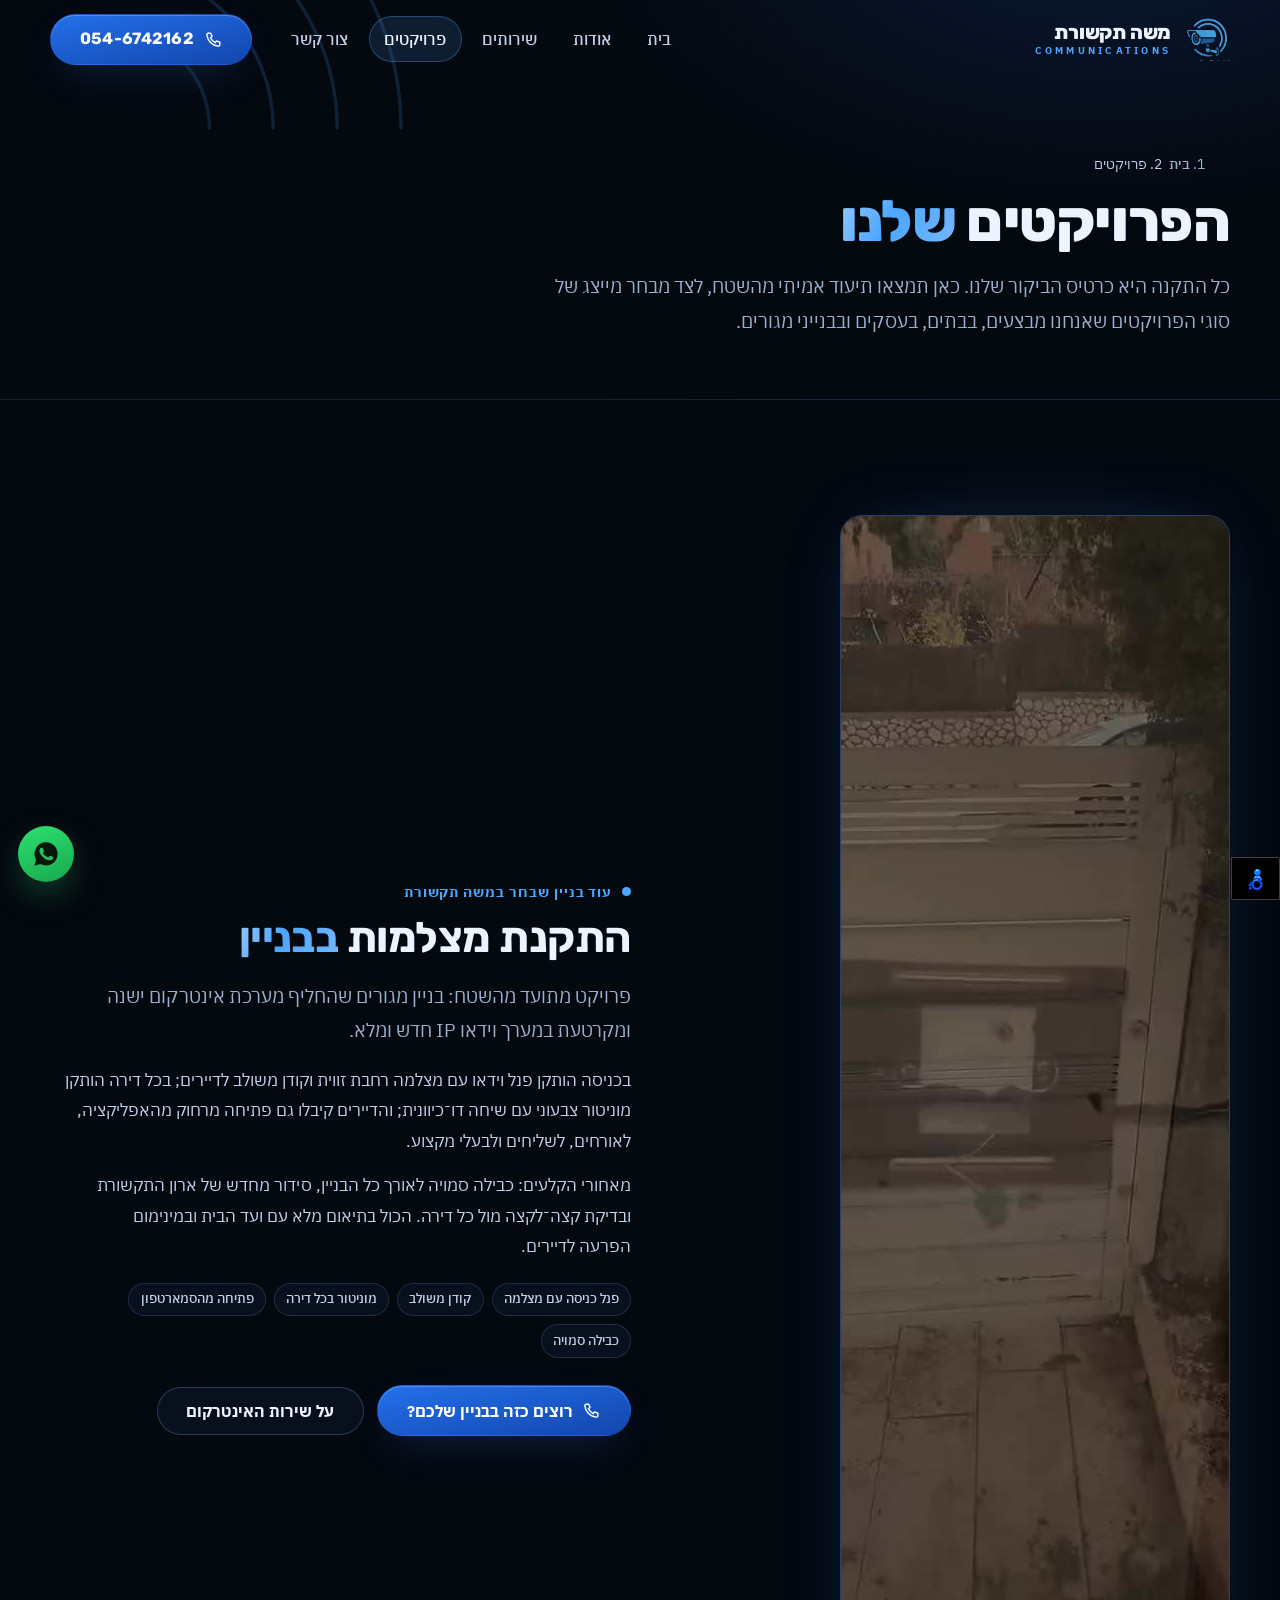
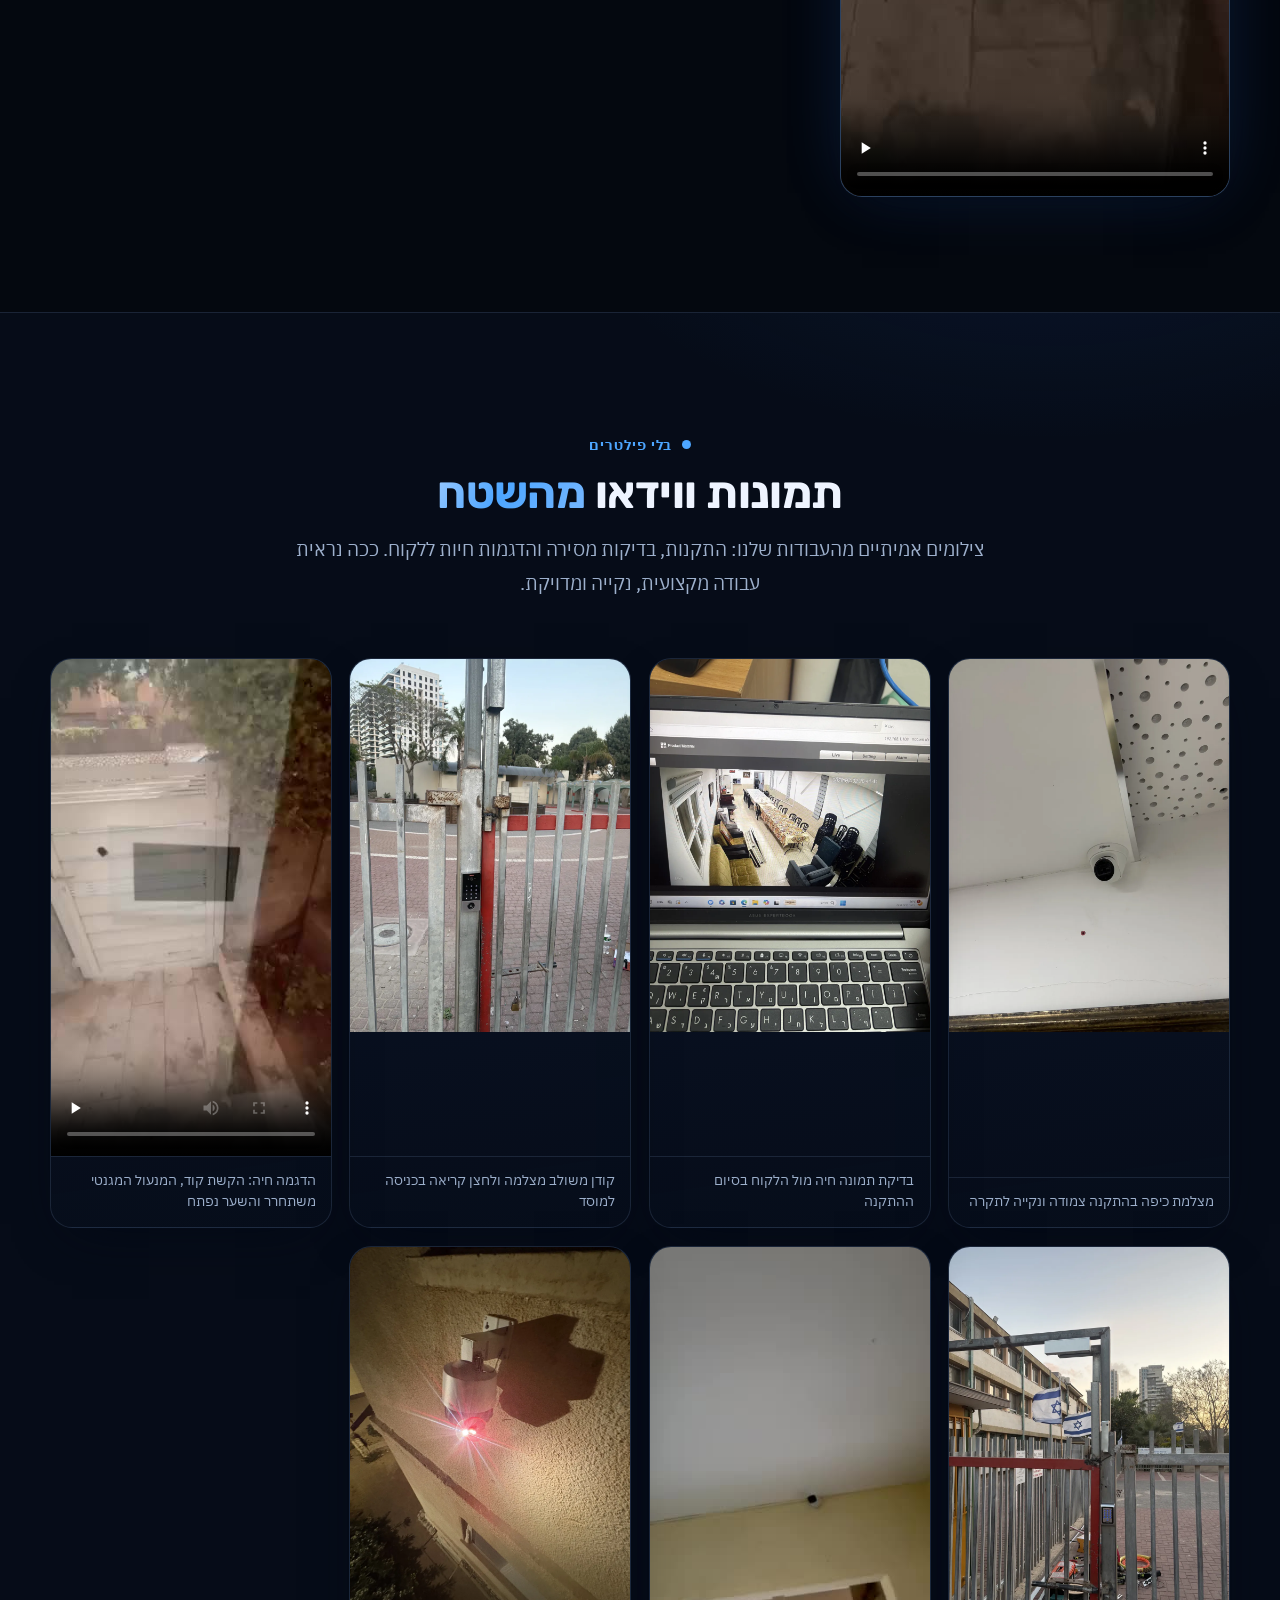
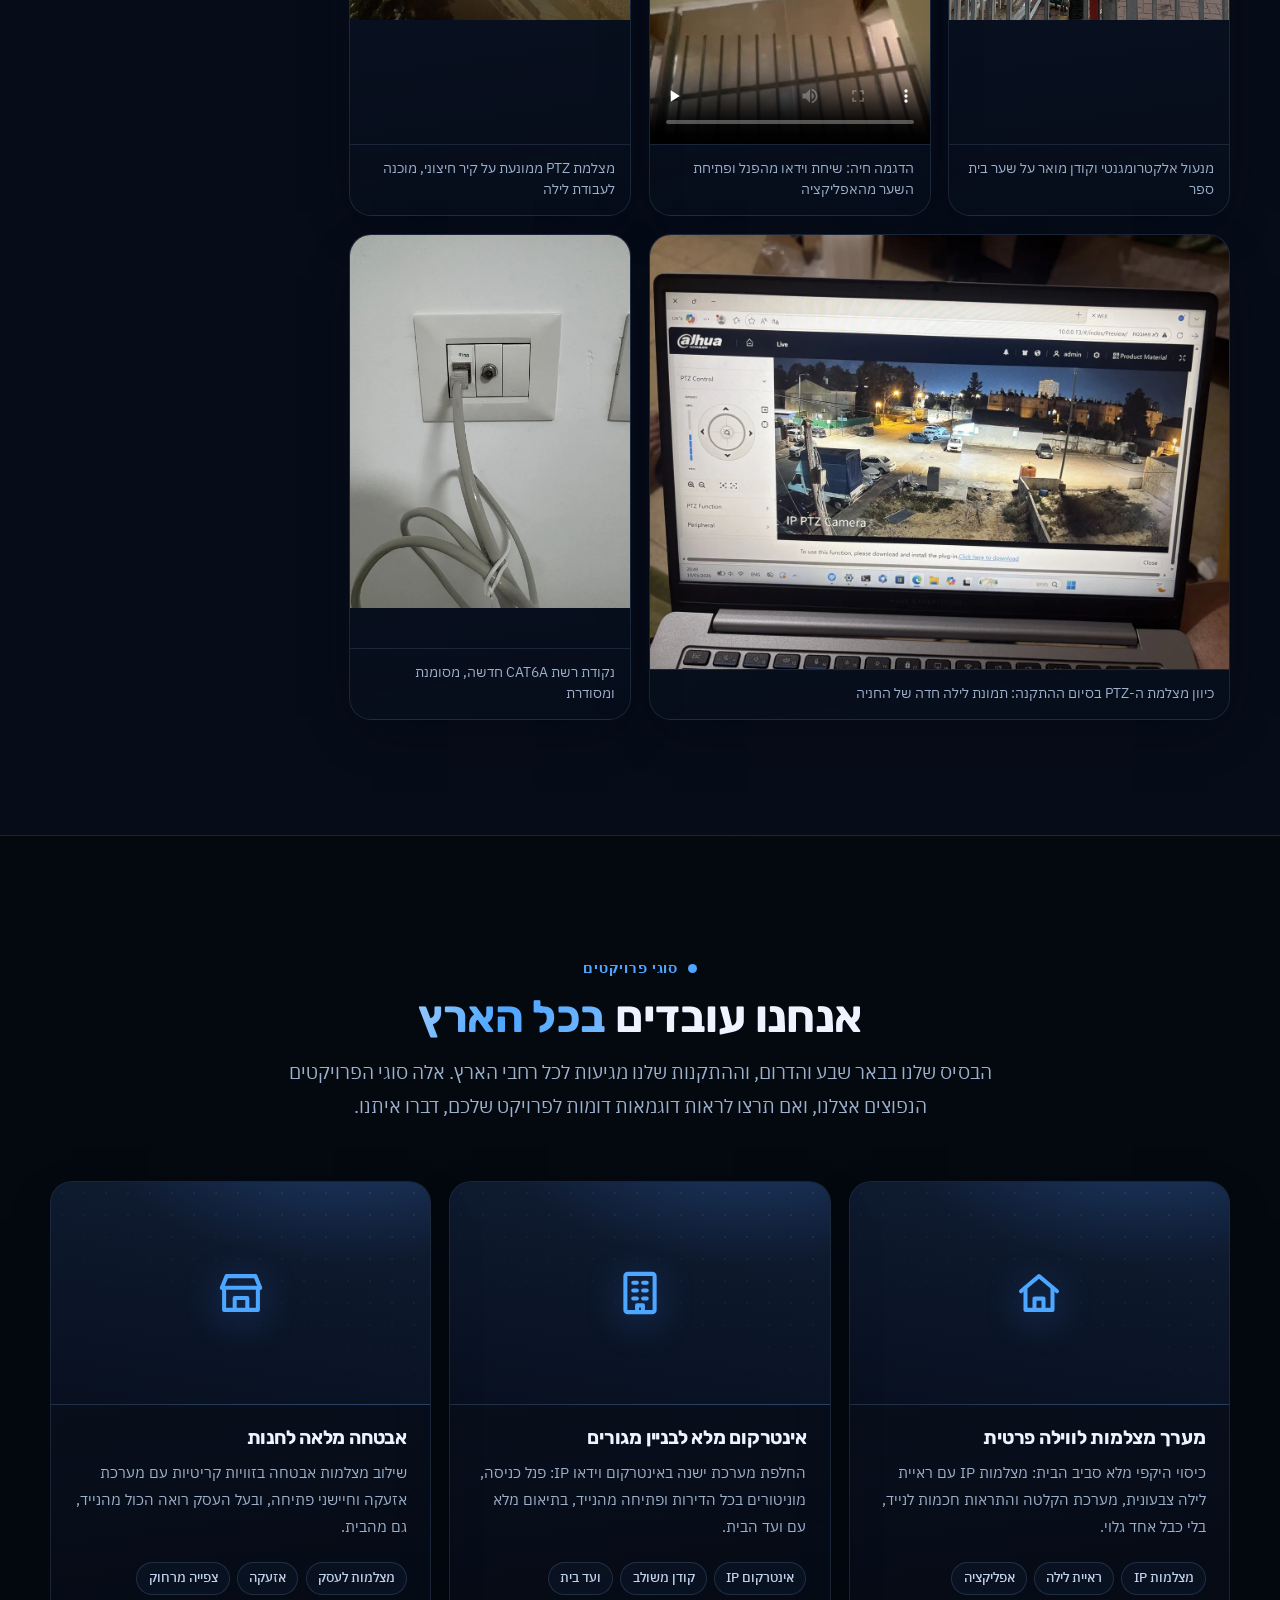
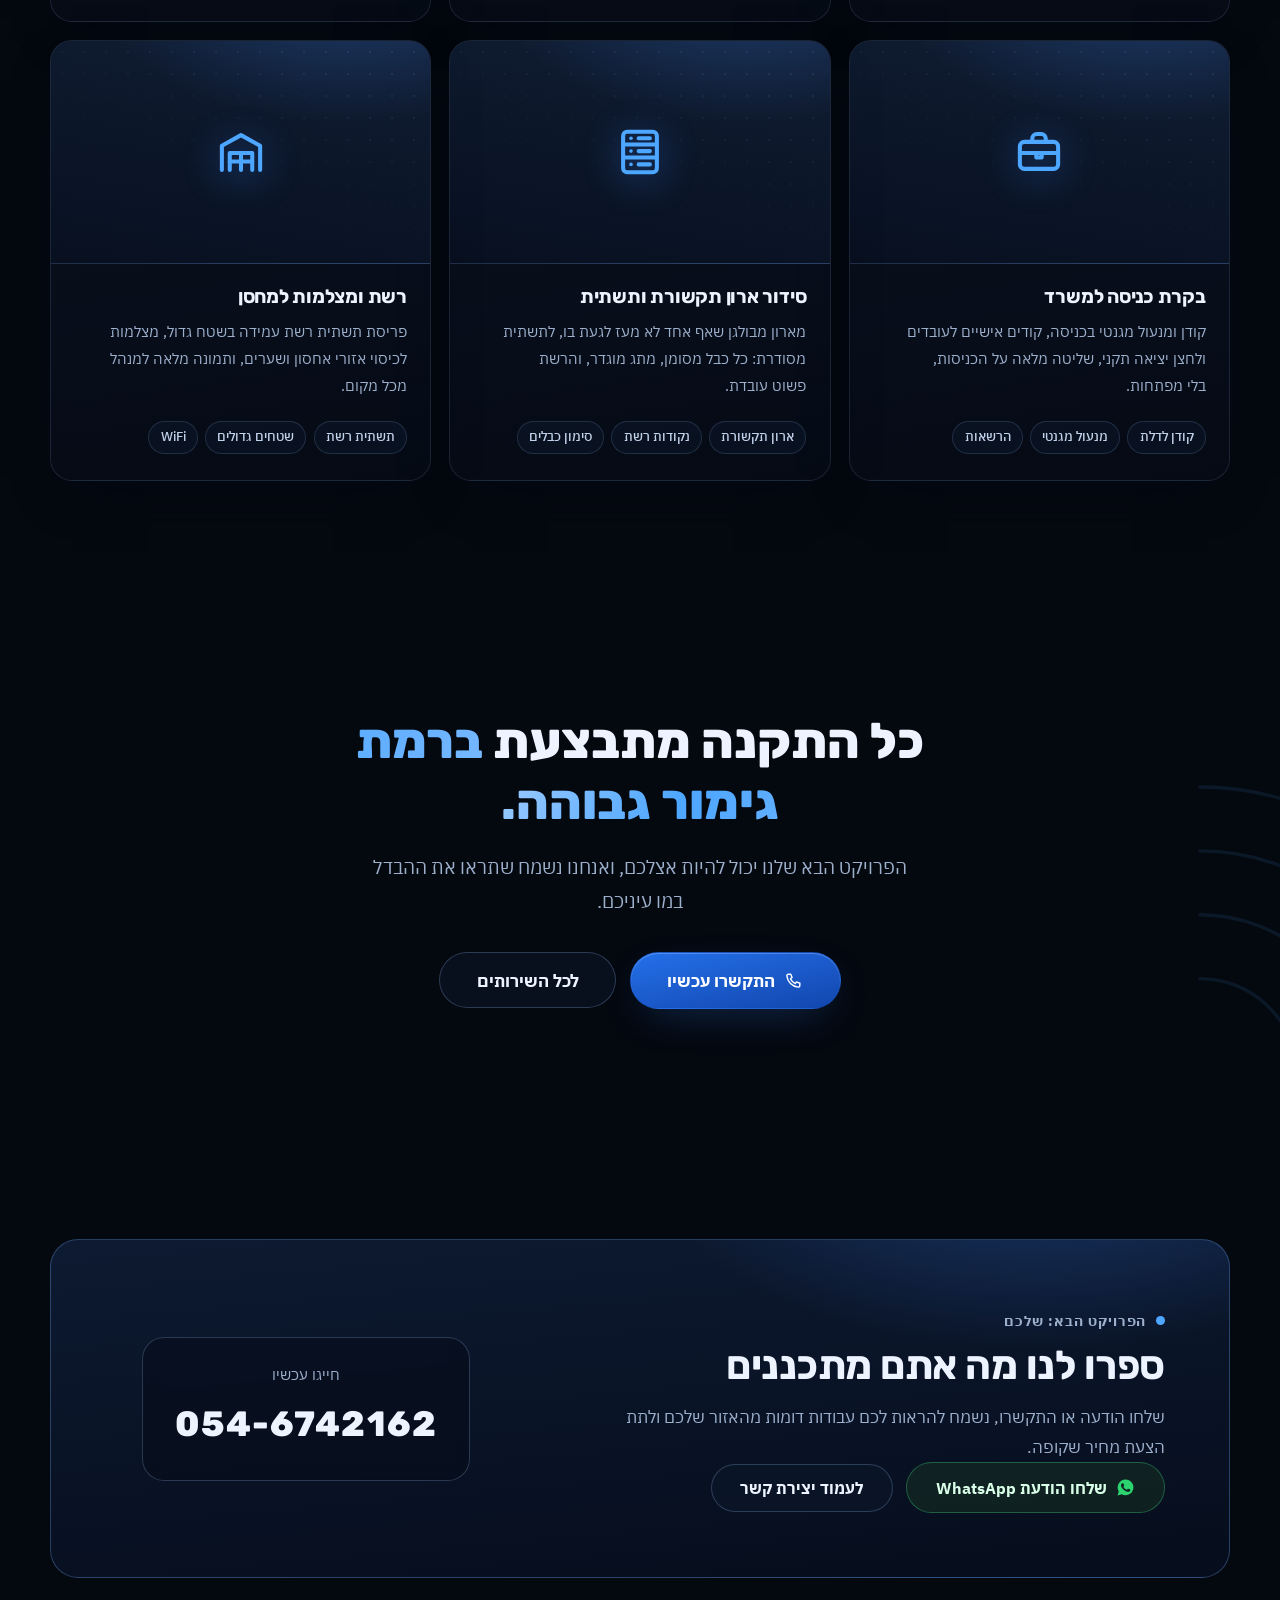
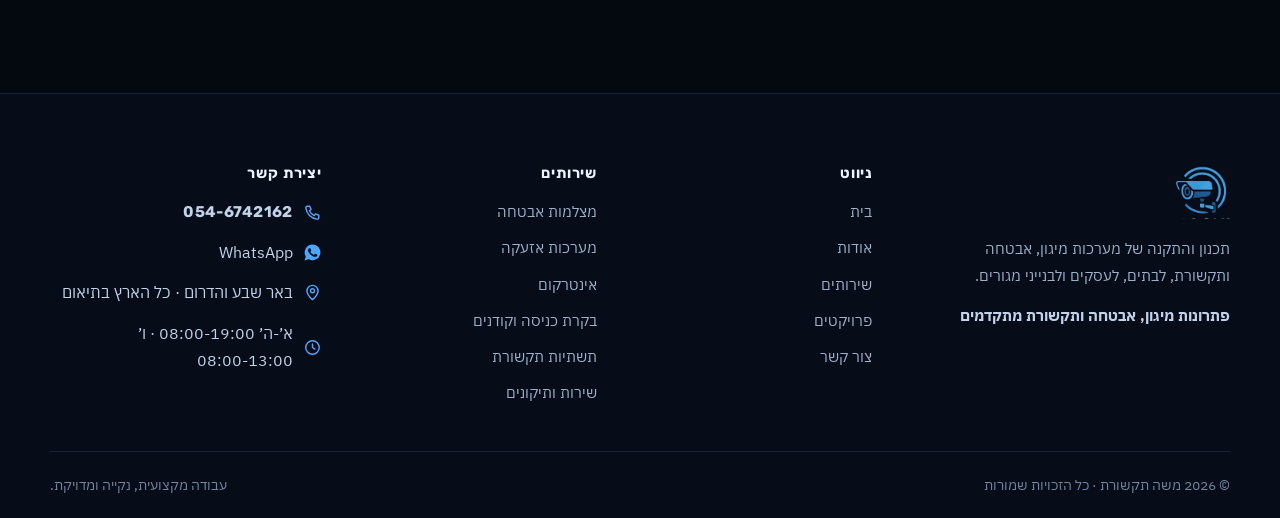
<file: projects/index.html>
<!DOCTYPE html>
<html lang="he" dir="rtl">
<head>
  <meta charset="UTF-8">
  <meta name="viewport" content="width=device-width, initial-scale=1">
  <title>פרויקטים | התקנות מצלמות, אינטרקום ותשתיות | משה תקשורת</title>
  <meta name="description" content="הצצה לעבודות של משה תקשורת: התקנת אינטרקום וידאו IP בבניין מגורים (כולל תיעוד וידאו מהשטח), מצלמות אבטחה לבתים ולעסקים, בקרת כניסה, ארונות תקשורת ונקודות רשת, בבאר שבע ובדרום.">
  <link rel="canonical" href="https://www.moshe-tikshoret.co.il/projects/">
  <meta name="robots" content="index, follow, max-image-preview:large, max-snippet:-1, max-video-preview:-1">
  <meta name="theme-color" content="#04080f">

  <meta property="og:type" content="website">
  <meta property="og:site_name" content="משה תקשורת">
  <meta property="og:locale" content="he_IL">
  <meta property="og:title" content="פרויקטים | התקנות מצלמות, אינטרקום ותשתיות | משה תקשורת">
  <meta property="og:description" content="עוד בניין שבחר במשה תקשורת: תיעוד וידאו מפרויקט אינטרקום IP, לצד סוגי הפרויקטים שאנחנו מבצעים בבתים, בעסקים ובבניינים.">
  <meta property="og:url" content="https://www.moshe-tikshoret.co.il/projects/">
  <meta property="og:image" content="https://www.moshe-tikshoret.co.il/assets/og-image.jpg">
  <meta property="og:image:width" content="1200">
  <meta property="og:image:height" content="630">
  <meta property="og:image:alt" content="משה תקשורת, פתרונות מיגון, אבטחה ותקשורת מתקדמים">
  <meta name="twitter:card" content="summary_large_image">
  <meta name="twitter:title" content="הפרויקטים של משה תקשורת">
  <meta name="twitter:description" content="תיעוד וידאו מפרויקט אינטרקום IP בבניין מגורים, וסוגי הפרויקטים שאנחנו מבצעים.">
  <meta name="twitter:image" content="https://www.moshe-tikshoret.co.il/assets/og-image.jpg">

  <link rel="icon" href="../assets/favicon.ico" sizes="32x32">
  <link rel="icon" href="../assets/favicon-32.png" type="image/png" sizes="32x32">
  <link rel="apple-touch-icon" href="../assets/apple-touch-icon.png">
  <link rel="manifest" href="../site.webmanifest">

  <link rel="preload" href="../assets/fonts/rubik-hebrew-wght-normal.woff2" as="font" type="font/woff2" crossorigin>
  <link rel="preload" href="../assets/fonts/ibm-plex-sans-hebrew-hebrew-400-normal.woff2" as="font" type="font/woff2" crossorigin>
  <link rel="stylesheet" href="../css/style.css">
  <script src="../js/main.js" defer></script>

  <script type="application/ld+json">
  {
    "@context": "https://schema.org",
    "@graph": [
      {
        "@type": "LocalBusiness",
        "@id": "https://www.moshe-tikshoret.co.il/#business",
        "name": "משה תקשורת",
        "alternateName": "Moshe Communications",
        "url": "https://www.moshe-tikshoret.co.il/",
        "telephone": "+972-54-674-2162",
        "image": "https://www.moshe-tikshoret.co.il/assets/og-image.jpg",
        "logo": "https://www.moshe-tikshoret.co.il/assets/icon-512.png",
        "priceRange": "₪₪",
        "address": {
          "@type": "PostalAddress",
          "addressLocality": "באר שבע",
          "addressRegion": "מחוז הדרום",
          "addressCountry": "IL"
        },
        "areaServed": [
          { "@type": "City", "name": "באר שבע" },
          { "@type": "AdministrativeArea", "name": "מחוז הדרום" },
          { "@type": "AdministrativeArea", "name": "מחוז המרכז" }
        ]
      },
      {
        "@type": "BreadcrumbList",
        "itemListElement": [
          { "@type": "ListItem", "position": 1, "name": "בית", "item": "https://www.moshe-tikshoret.co.il/" },
          { "@type": "ListItem", "position": 2, "name": "פרויקטים", "item": "https://www.moshe-tikshoret.co.il/projects/" }
        ]
      },
      {
        "@type": "VideoObject",
        "@id": "https://www.moshe-tikshoret.co.il/projects/#intercom-video",
        "name": "התקנת אינטרקום וידאו IP בבניין מגורים",
        "description": "תיעוד מפרויקט של משה תקשורת: החלפת מערכת אינטרקום ישנה במערך וידאו IP מלא, פנל כניסה עם מצלמה וקודן משולב, מוניטורים בדירות ופתיחה מרחוק מהסמארטפון.",
        "thumbnailUrl": "https://www.moshe-tikshoret.co.il/assets/video-poster.jpg",
        "uploadDate": "2026-07-09",
        "duration": "PT16S",
        "contentUrl": "https://www.moshe-tikshoret.co.il/assets/intercom-project.mp4",
        "inLanguage": "he",
        "publisher": { "@id": "https://www.moshe-tikshoret.co.il/#business" }
      },
      {
        "@type": "VideoObject",
        "@id": "https://www.moshe-tikshoret.co.il/projects/#keypad-demo-video",
        "name": "הדגמת קודן ומנעול מגנטי בשער מוסד חינוכי",
        "description": "הדגמה חיה מהשטח: הקשת קוד בקודן המואר, שחרור המנעול האלקטרומגנטי ופתיחת השער.",
        "thumbnailUrl": "https://www.moshe-tikshoret.co.il/assets/gallery/gate-keypad-demo-poster.jpg",
        "uploadDate": "2026-07-15",
        "duration": "PT25S",
        "contentUrl": "https://www.moshe-tikshoret.co.il/assets/gallery/gate-keypad-demo.mp4",
        "inLanguage": "he",
        "publisher": { "@id": "https://www.moshe-tikshoret.co.il/#business" }
      },
      {
        "@type": "VideoObject",
        "@id": "https://www.moshe-tikshoret.co.il/projects/#app-open-video",
        "name": "פתיחת שער מרחוק מאפליקציית הסמארטפון",
        "description": "הדגמה מהשטח: שיחת וידאו מפנל הכניסה, מענה באפליקציה ופתיחת השער מהנייד.",
        "thumbnailUrl": "https://www.moshe-tikshoret.co.il/assets/gallery/gate-open-app-poster.jpg",
        "uploadDate": "2026-07-15",
        "duration": "PT29S",
        "contentUrl": "https://www.moshe-tikshoret.co.il/assets/gallery/gate-open-app.mp4",
        "inLanguage": "he",
        "publisher": { "@id": "https://www.moshe-tikshoret.co.il/#business" }
      }
    ]
  }
  </script>
</head>
<body>
<svg xmlns="http://www.w3.org/2000/svg" aria-hidden="true" style="position:absolute;width:0;height:0;overflow:hidden" focusable="false">
  <defs>
    <symbol id="i-menu" viewBox="0 0 24 24" fill="none" stroke="currentColor" stroke-width="1.8" stroke-linecap="round" stroke-linejoin="round"><path d="M4 7h16M4 12h16M4 17h16"/></symbol>
    <symbol id="i-close" viewBox="0 0 24 24" fill="none" stroke="currentColor" stroke-width="1.8" stroke-linecap="round" stroke-linejoin="round"><path d="M6 6l12 12M18 6 6 18"/></symbol>
    <symbol id="i-phone" viewBox="0 0 24 24" fill="none" stroke="currentColor" stroke-width="1.8" stroke-linecap="round" stroke-linejoin="round"><path d="M5.6 4h2.9l1.7 4.2-2.1 1.6a12.9 12.9 0 0 0 6.1 6.1l1.6-2.1L20 15.5v2.9a2 2 0 0 1-2.2 2A15.9 15.9 0 0 1 3.6 6.2 2 2 0 0 1 5.6 4Z"/></symbol>
    <symbol id="i-whatsapp" viewBox="0 0 24 24" fill="currentColor" stroke="none"><path d="M12.04 2a9.9 9.9 0 0 0-8.55 14.9L2 22l5.25-1.44A9.9 9.9 0 1 0 12.04 2Zm5.8 14.06c-.24.68-1.4 1.3-1.94 1.35-.5.04-1.12.06-1.8-.11a16 16 0 0 1-1.64-.6c-2.88-1.25-4.76-4.15-4.9-4.34-.15-.2-1.18-1.57-1.18-3s.74-2.12 1-2.4c.27-.3.58-.37.78-.37h.56c.18 0 .42-.06.66.5.24.58.83 2 .9 2.15.07.14.12.31.02.5-.1.2-.14.32-.29.49-.14.17-.3.38-.44.51-.14.15-.3.3-.13.59.17.29.76 1.26 1.63 2.04 1.12 1 2.07 1.3 2.36 1.45.29.14.46.12.63-.07.17-.2.72-.84.91-1.13.2-.29.39-.24.66-.14.26.1 1.69.8 1.98.94.29.15.48.22.55.34.07.12.07.68-.17 1.35Z"/></symbol>
    <symbol id="i-play" viewBox="0 0 24 24" fill="currentColor" stroke="none"><path d="M8.2 5.4v13.2L19 12 8.2 5.4Z"/></symbol>
    <symbol id="i-pause" viewBox="0 0 24 24" fill="currentColor" stroke="none"><path d="M7 5h3.4v14H7zM13.6 5H17v14h-3.4z"/></symbol>
    <symbol id="i-check" viewBox="0 0 24 24" fill="none" stroke="currentColor" stroke-width="1.8" stroke-linecap="round" stroke-linejoin="round"><path d="m5 12.6 4.4 4.4L19 7.4"/></symbol>
    <symbol id="i-plus" viewBox="0 0 24 24" fill="none" stroke="currentColor" stroke-width="1.8" stroke-linecap="round" stroke-linejoin="round"><path d="M12 5v14M5 12h14"/></symbol>
    <symbol id="i-arrow-left" viewBox="0 0 24 24" fill="none" stroke="currentColor" stroke-width="1.8" stroke-linecap="round" stroke-linejoin="round"><path d="M19 12H5m6-6-6 6 6 6"/></symbol>
    <symbol id="i-quote" viewBox="0 0 24 24" fill="currentColor" stroke="none"><path d="M10.6 5.8C7.3 7.4 5.5 9.9 5.5 13.1V18h5.6v-5.5H8.3c.1-1.9 1-3.2 3.1-4.3l-.8-2.4Zm7.9 0c-3.3 1.6-5.1 4.1-5.1 7.3V18H19v-5.5h-2.8c.1-1.9 1-3.2 3.1-4.3l-.8-2.4Z"/></symbol>
    <symbol id="i-pin" viewBox="0 0 24 24" fill="none" stroke="currentColor" stroke-width="1.8" stroke-linecap="round" stroke-linejoin="round"><path d="M12 21s7-6.2 7-11a7 7 0 1 0-14 0c0 4.8 7 11 7 11Z"/><circle cx="12" cy="9.8" r="2.5"/></symbol>
    <symbol id="i-clock" viewBox="0 0 24 24" fill="none" stroke="currentColor" stroke-width="1.8" stroke-linecap="round" stroke-linejoin="round"><circle cx="12" cy="12" r="8.5"/><path d="M12 7.4V12l3 2"/></symbol>
    <symbol id="i-shekel" viewBox="0 0 24 24" fill="none" stroke="currentColor" stroke-width="1.8" stroke-linecap="round" stroke-linejoin="round"><path d="M7.6 17.2V6.8h4.3a3.1 3.1 0 0 1 3.1 3.1v2.9"/><path d="M16.4 6.8v10.4h-4.3A3.1 3.1 0 0 1 9 14.1v-2.9"/></symbol>
    <symbol id="i-gem" viewBox="0 0 24 24" fill="none" stroke="currentColor" stroke-width="1.8" stroke-linecap="round" stroke-linejoin="round"><path d="M7.2 4h9.6L21 9l-9 11L3 9l4.2-5Z"/><path d="M3 9h18M9.1 4l2.9 5 2.9-5M12 20 9.1 9M12 20l2.9-11"/></symbol>
    <symbol id="i-sparkle" viewBox="0 0 24 24" fill="none" stroke="currentColor" stroke-width="1.8" stroke-linecap="round" stroke-linejoin="round"><path d="M11 3.6 12.7 8.7 17.8 10.4 12.7 12.1 11 17.2 9.3 12.1 4.2 10.4 9.3 8.7 11 3.6Z"/><path d="m18.3 14.9.7 2 2 .7-2 .7-.7 2-.7-2-2-.7 2-.7.7-2Z"/></symbol>
    <symbol id="i-shield-check" viewBox="0 0 24 24" fill="none" stroke="currentColor" stroke-width="1.8" stroke-linecap="round" stroke-linejoin="round"><path d="M12 3.4 19 6v5.3c0 4.6-3 7.9-7 9.3-4-1.4-7-4.7-7-9.3V6l7-2.6Z"/><path d="m8.8 11.9 2.3 2.3 4.1-4.5"/></symbol>
    <symbol id="i-target" viewBox="0 0 24 24" fill="none" stroke="currentColor" stroke-width="1.8" stroke-linecap="round" stroke-linejoin="round"><circle cx="12" cy="12" r="8.5"/><circle cx="12" cy="12" r="4.7"/><circle cx="12" cy="12" r="1.2" fill="currentColor" stroke="none"/></symbol>
    <symbol id="i-smartphone" viewBox="0 0 24 24" fill="none" stroke="currentColor" stroke-width="1.8" stroke-linecap="round" stroke-linejoin="round"><rect x="7.5" y="3" width="9" height="18" rx="2.2"/><path d="M10.9 17.8h2.2"/></symbol>
    <symbol id="i-cam-bullet" viewBox="0 0 24 24" fill="none" stroke="currentColor" stroke-width="1.8" stroke-linecap="round" stroke-linejoin="round"><rect x="3" y="6.5" width="14" height="8" rx="2.3"/><circle cx="13.1" cy="10.5" r="1.9"/><circle cx="6.7" cy="9" r=".85" fill="currentColor" stroke="none"/><path d="M17 9.1h3.5v2.8H17"/><path d="M7.2 14.5 5.6 18M5.6 18h5.6"/></symbol>
    <symbol id="i-cam-dome" viewBox="0 0 24 24" fill="none" stroke="currentColor" stroke-width="1.8" stroke-linecap="round" stroke-linejoin="round"><path d="M4.2 11.5a7.8 7.8 0 0 1 15.6 0"/><path d="M3 11.5h18"/><path d="M7.6 11.5a4.4 4.4 0 0 0 8.8 0"/><circle cx="12" cy="13.4" r="1.15" fill="currentColor" stroke="none"/></symbol>
    <symbol id="i-moon" viewBox="0 0 24 24" fill="none" stroke="currentColor" stroke-width="1.8" stroke-linecap="round" stroke-linejoin="round"><path d="M20 13.6A7.9 7.9 0 0 1 10.4 4a7.9 7.9 0 1 0 9.6 9.6Z"/></symbol>
    <symbol id="i-nvr" viewBox="0 0 24 24" fill="none" stroke="currentColor" stroke-width="1.8" stroke-linecap="round" stroke-linejoin="round"><rect x="3" y="7.5" width="18" height="9" rx="2"/><circle cx="7.3" cy="12" r="1.25"/><path d="M11.5 10.4h6M11.5 13.6h6"/><path d="M6.2 16.5v1.8M17.8 16.5v1.8"/></symbol>
    <symbol id="i-alarm" viewBox="0 0 24 24" fill="none" stroke="currentColor" stroke-width="1.8" stroke-linecap="round" stroke-linejoin="round"><path d="M7 16v-4.4a5 5 0 0 1 10 0V16"/><rect x="4.5" y="16" width="15" height="3.4" rx="1.4"/><path d="M12 3v1.9M5.7 5.3 7 6.6M18.3 5.3 17 6.6"/></symbol>
    <symbol id="i-intercom" viewBox="0 0 24 24" fill="none" stroke="currentColor" stroke-width="1.8" stroke-linecap="round" stroke-linejoin="round"><rect x="7" y="3" width="10" height="18" rx="2.2"/><circle cx="12" cy="7.9" r="2"/><circle cx="12" cy="7.9" r=".65" fill="currentColor" stroke="none"/><path d="M9.9 13.3h4.2M9.9 15.9h4.2"/><circle cx="12" cy="18.6" r=".8" fill="currentColor" stroke="none"/></symbol>
    <symbol id="i-monitor" viewBox="0 0 24 24" fill="none" stroke="currentColor" stroke-width="1.8" stroke-linecap="round" stroke-linejoin="round"><rect x="3.5" y="4.5" width="17" height="12.5" rx="2"/><circle cx="12" cy="7.4" r=".8" fill="currentColor" stroke="none"/><path d="M12 17v3.5M8.5 20.5h7"/></symbol>
    <symbol id="i-keypad" viewBox="0 0 24 24" fill="none" stroke="currentColor" stroke-width="1.8" stroke-linecap="round" stroke-linejoin="round"><rect x="5.5" y="3" width="13" height="18" rx="2.2"/><g fill="currentColor" stroke="none"><circle cx="9.2" cy="8.2" r=".95"/><circle cx="12" cy="8.2" r=".95"/><circle cx="14.8" cy="8.2" r=".95"/><circle cx="9.2" cy="11.7" r=".95"/><circle cx="12" cy="11.7" r=".95"/><circle cx="14.8" cy="11.7" r=".95"/><circle cx="9.2" cy="15.2" r=".95"/><circle cx="12" cy="15.2" r=".95"/><circle cx="14.8" cy="15.2" r=".95"/></g></symbol>
    <symbol id="i-badge" viewBox="0 0 24 24" fill="none" stroke="currentColor" stroke-width="1.8" stroke-linecap="round" stroke-linejoin="round"><rect x="3" y="5.5" width="18" height="13" rx="2.2"/><circle cx="8.2" cy="10.4" r="1.9"/><path d="M5.3 15.7c.5-1.4 1.6-2.2 2.9-2.2s2.4.8 2.9 2.2"/><path d="M14 9.6h4.6M14 12.6h4.6"/></symbol>
    <symbol id="i-lock" viewBox="0 0 24 24" fill="none" stroke="currentColor" stroke-width="1.8" stroke-linecap="round" stroke-linejoin="round"><rect x="5" y="10.5" width="14" height="9.5" rx="2.2"/><path d="M8.2 10.5V8a3.8 3.8 0 0 1 7.6 0v2.5"/><circle cx="12" cy="15" r="1.25" fill="currentColor" stroke="none"/></symbol>
    <symbol id="i-magnet" viewBox="0 0 24 24" fill="none" stroke="currentColor" stroke-width="1.8" stroke-linecap="round" stroke-linejoin="round"><path d="M7 3.5v7.5a5 5 0 0 0 10 0V3.5"/><path d="M7 3.5h3.6v4.2H7M13.4 3.5H17v4.2h-3.6"/></symbol>
    <symbol id="i-exit" viewBox="0 0 24 24" fill="none" stroke="currentColor" stroke-width="1.8" stroke-linecap="round" stroke-linejoin="round"><path d="M13.5 3.5H19A1.5 1.5 0 0 1 20.5 5v14a1.5 1.5 0 0 1-1.5 1.5h-5.5"/><path d="M3.5 12h9.7M9.7 8.4 13.3 12l-3.6 3.6"/></symbol>
    <symbol id="i-network" viewBox="0 0 24 24" fill="none" stroke="currentColor" stroke-width="1.8" stroke-linecap="round" stroke-linejoin="round"><circle cx="12" cy="5.2" r="2.1"/><circle cx="5.2" cy="17.6" r="2.1"/><circle cx="18.8" cy="17.6" r="2.1"/><path d="M10.9 7.1 6.3 15.7M13.1 7.1l4.6 8.6M7.3 17.6h9.4"/></symbol>
    <symbol id="i-port" viewBox="0 0 24 24" fill="none" stroke="currentColor" stroke-width="1.8" stroke-linecap="round" stroke-linejoin="round"><path d="M4 9.5h3V6h10v3.5h3V18H4V9.5Z"/><path d="M8 18v-2.8M10.7 18v-2.8M13.3 18v-2.8M16 18v-2.8"/></symbol>
    <symbol id="i-cabinet" viewBox="0 0 24 24" fill="none" stroke="currentColor" stroke-width="1.8" stroke-linecap="round" stroke-linejoin="round"><rect x="4.5" y="3" width="15" height="18" rx="1.8"/><path d="M4.5 8.7h15M4.5 14.4h15"/><circle cx="8" cy="5.9" r=".8" fill="currentColor" stroke="none"/><circle cx="8" cy="11.6" r=".8" fill="currentColor" stroke="none"/><circle cx="8" cy="17.5" r=".8" fill="currentColor" stroke="none"/><path d="M11.4 5.9h5M11.4 11.6h5M11.4 17.5h5"/></symbol>
    <symbol id="i-switch" viewBox="0 0 24 24" fill="none" stroke="currentColor" stroke-width="1.8" stroke-linecap="round" stroke-linejoin="round"><rect x="3" y="8.5" width="18" height="7" rx="1.8"/><path d="M6.2 13.4v-2M9.1 13.4v-2M12 13.4v-2M14.9 13.4v-2M17.8 13.4v-2"/><path d="M8.3 4.6h7.4M13.6 2.5l2.1 2.1-2.1 2.1M15.7 19.4H8.3M10.4 21.5l-2.1-2.1 2.1-2.1"/></symbol>
    <symbol id="i-router" viewBox="0 0 24 24" fill="none" stroke="currentColor" stroke-width="1.8" stroke-linecap="round" stroke-linejoin="round"><rect x="3" y="12.2" width="18" height="6.6" rx="1.8"/><path d="M7.5 12.2V6.4M16.5 12.2V6.4"/><circle cx="7.5" cy="5.5" r=".85" fill="currentColor" stroke="none"/><circle cx="16.5" cy="5.5" r=".85" fill="currentColor" stroke="none"/><circle cx="7.2" cy="15.5" r=".9" fill="currentColor" stroke="none"/><path d="M11 15.5h6"/></symbol>
    <symbol id="i-wifi" viewBox="0 0 24 24" fill="none" stroke="currentColor" stroke-width="1.8" stroke-linecap="round" stroke-linejoin="round"><path d="M4 9.6a12.2 12.2 0 0 1 16 0"/><path d="M7 12.9a8.1 8.1 0 0 1 10 0"/><path d="M9.8 16a4.3 4.3 0 0 1 4.4 0"/><circle cx="12" cy="18.7" r="1.1" fill="currentColor" stroke="none"/></symbol>
    <symbol id="i-cable" viewBox="0 0 24 24" fill="none" stroke="currentColor" stroke-width="1.8" stroke-linecap="round" stroke-linejoin="round"><path d="M8.2 3.5v4M15.8 3.5v4"/><path d="M6.5 7.5h11v4.4a5.5 5.5 0 0 1-11 0V7.5Z"/><path d="M12 17.4v3.1"/></symbol>
    <symbol id="i-config" viewBox="0 0 24 24" fill="none" stroke="currentColor" stroke-width="1.8" stroke-linecap="round" stroke-linejoin="round"><path d="M5 7.5h14M5 12h14M5 16.5h14"/><circle cx="9.6" cy="7.5" r="1.9" fill="#060c18"/><circle cx="15" cy="12" r="1.9" fill="#060c18"/><circle cx="8" cy="16.5" r="1.9" fill="#060c18"/></symbol>
    <symbol id="i-wrench" viewBox="0 0 24 24" fill="none" stroke="currentColor" stroke-width="1.8" stroke-linecap="round" stroke-linejoin="round"><path d="M14.7 6.4a4.6 4.6 0 0 0-6.1 6L4 17l3 3 4.6-4.6a4.6 4.6 0 0 0 6-6.1l-3 2.9-2.4-.6-.6-2.4 3.1-2.8Z"/></symbol>
    <symbol id="i-upgrade" viewBox="0 0 24 24" fill="none" stroke="currentColor" stroke-width="1.8" stroke-linecap="round" stroke-linejoin="round"><circle cx="12" cy="12" r="8.5"/><path d="M12 16.4V7.6M8.6 11 12 7.6l3.4 3.4"/></symbol>
    <symbol id="i-house" viewBox="0 0 24 24" fill="none" stroke="currentColor" stroke-width="1.8" stroke-linecap="round" stroke-linejoin="round"><path d="M4 11.2 12 4.5l8 6.7"/><path d="M6 9.6v9.9h12V9.6"/><path d="M10 19.5v-5h4v5"/></symbol>
    <symbol id="i-building" viewBox="0 0 24 24" fill="none" stroke="currentColor" stroke-width="1.8" stroke-linecap="round" stroke-linejoin="round"><rect x="5.5" y="3.5" width="13" height="17" rx="1"/><path d="M9 7.4h1.6M13.4 7.4H15M9 10.9h1.6M13.4 10.9H15M9 14.4h1.6M13.4 14.4H15"/><path d="M10.7 20.5v-3h2.6v3"/></symbol>
    <symbol id="i-store" viewBox="0 0 24 24" fill="none" stroke="currentColor" stroke-width="1.8" stroke-linecap="round" stroke-linejoin="round"><path d="M4.5 9.7v9.8h15V9.7"/><path d="M3.5 9.7 5.6 4.5h12.8l2.1 5.2"/><path d="M3.5 9.7h17"/><path d="M9.2 19.5v-5.3h5.6v5.3"/></symbol>
    <symbol id="i-briefcase" viewBox="0 0 24 24" fill="none" stroke="currentColor" stroke-width="1.8" stroke-linecap="round" stroke-linejoin="round"><rect x="3.5" y="7.5" width="17" height="12" rx="2"/><path d="M9 7.5V6a2 2 0 0 1 2-2h2a2 2 0 0 1 2 2v1.5"/><path d="M3.5 12.4h17"/><path d="M10.8 12.4v2h2.4v-2"/></symbol>
    <symbol id="i-landmark" viewBox="0 0 24 24" fill="none" stroke="currentColor" stroke-width="1.8" stroke-linecap="round" stroke-linejoin="round"><path d="M4 9.3 12 4l8 5.3"/><path d="M6.4 9.3v7.2M10.1 9.3v7.2M13.9 9.3v7.2M17.6 9.3v7.2"/><path d="M4.6 16.5h14.8M3.5 19.5h17"/></symbol>
    <symbol id="i-warehouse" viewBox="0 0 24 24" fill="none" stroke="currentColor" stroke-width="1.8" stroke-linecap="round" stroke-linejoin="round"><path d="M3.5 20V9.2L12 4.5l8.5 4.7V20"/><path d="M7 20v-7.6h10V20"/><path d="M7 16.2h10M12 12.4V20"/></symbol>
  </defs>
</svg>
  <a class="skip-link" href="#main">דילוג לתוכן הראשי</a>

  <header class="site-header" data-header>
    <div class="container nav-bar">
      <a class="brand" href="../index.html" aria-label="משה תקשורת, דף הבית">
        <img src="../assets/logo-mark.webp" alt="הלוגו של משה תקשורת" width="46" height="43">
        <span class="brand-name">
          <b>משה תקשורת</b>
          <span>Communications</span>
        </span>
      </a>

      <nav aria-label="ניווט ראשי">
        <ul class="nav-list" id="main-nav" data-nav-list>
          <li><a href="../index.html">בית</a></li>
          <li><a href="../about/index.html">אודות</a></li>
          <li><a href="../services/index.html">שירותים</a></li>
          <li><a href="index.html" aria-current="page">פרויקטים</a></li>
          <li><a href="../contact/index.html">צור קשר</a></li>
          <li class="nav-cta-mobile">
            <a class="btn btn--primary" href="tel:+972546742162">
              <svg class="icon" aria-hidden="true"><use href="#i-phone"/></svg>
              <span dir="ltr">054-6742162</span>
            </a>
            <a class="btn btn--wa" href="https://wa.me/972546742162" target="_blank" rel="noopener">
              <svg class="icon" aria-hidden="true"><use href="#i-whatsapp"/></svg>
              שלחו הודעת WhatsApp
            </a>
          </li>
        </ul>
      </nav>

      <a class="btn btn--primary nav-phone" href="tel:+972546742162">
        <svg class="icon" aria-hidden="true"><use href="#i-phone"/></svg>
        <span class="num" dir="ltr">054-6742162</span>
      </a>

      <button class="nav-toggle" type="button" data-nav-toggle aria-expanded="false" aria-controls="main-nav" aria-label="פתיחת תפריט הניווט">
        <svg class="icon icon-menu" aria-hidden="true"><use href="#i-menu"/></svg>
        <svg class="icon icon-close" aria-hidden="true"><use href="#i-close"/></svg>
      </button>
    </div>
  </header>

  <main id="main">

    <!-- ======================= PAGE HERO ======================= -->
    <section class="page-hero">
      <div class="arcs" aria-hidden="true">
        <svg viewBox="0 0 100 100" fill="none" stroke="currentColor" stroke-width=".5" stroke-linecap="round" width="100%" height="100%">
          <path d="M50 7a43 43 0 0 1 43 43"/>
          <path d="M50 16.5a33.5 33.5 0 0 1 33.5 33.5"/>
          <path d="M50 26a24 24 0 0 1 24 24"/>
          <path d="M50 35.5a14.5 14.5 0 0 1 14.5 14.5"/>
        </svg>
      </div>
      <div class="container">
        <nav class="breadcrumbs" aria-label="פירורי לחם">
          <ol>
            <li><a href="../index.html">בית</a></li>
            <li aria-current="page">פרויקטים</li>
          </ol>
        </nav>
        <h1>הפרויקטים <span class="grad">שלנו</span></h1>
        <p class="lede">כל התקנה היא כרטיס הביקור שלנו. כאן תמצאו תיעוד אמיתי מהשטח, לצד מבחר מייצג של סוגי הפרויקטים שאנחנו מבצעים, בבתים, בעסקים ובבנייני מגורים.</p>
      </div>
    </section>

    <!-- ======================= FEATURED PROJECT ======================= -->
    <section class="section" aria-labelledby="featured-title">
      <div class="container split split--media-start">
        <div data-reveal>
          <div class="project-player">
            <video controls playsinline preload="none" poster="../assets/video-poster.jpg" width="720" height="1280" aria-label="סרטון פרויקט: התקנת אינטרקום וידאו IP בבניין מגורים">
              <source src="../assets/intercom-project.mp4" type="video/mp4">
            </video>
          </div>
        </div>

        <div data-reveal style="--i:1">
          <p class="eyebrow">עוד בניין שבחר במשה תקשורת</p>
          <h2 id="featured-title">התקנת מצלמות <span class="grad">בבניין</span></h2>
          <p class="lede">פרויקט מתועד מהשטח: בניין מגורים שהחליף מערכת אינטרקום ישנה ומקרטעת במערך וידאו IP חדש ומלא.</p>
          <p>בכניסה הותקן פנל וידאו עם מצלמה רחבת זווית וקודן משולב לדיירים; בכל דירה הותקן מוניטור צבעוני עם שיחה דו־כיוונית; והדיירים קיבלו גם פתיחה מרחוק מהאפליקציה, לאורחים, לשליחים ולבעלי מקצוע.</p>
          <p>מאחורי הקלעים: כבילה סמויה לאורך כל הבניין, סידור מחדש של ארון התקשורת ובדיקת קצה־לקצה מול כל דירה. הכול בתיאום מלא עם ועד הבית ובמינימום הפרעה לדיירים.</p>
          <ul class="tags project-meta">
            <li>פנל כניסה עם מצלמה</li>
            <li>קודן משולב</li>
            <li>מוניטור בכל דירה</li>
            <li>פתיחה מהסמארטפון</li>
            <li>כבילה סמויה</li>
          </ul>
          <div class="btn-row service-cta">
            <a class="btn btn--primary" href="tel:+972546742162">
              <svg class="icon" aria-hidden="true"><use href="#i-phone"/></svg>
              רוצים כזה בבניין שלכם?
            </a>
            <a class="btn btn--ghost" href="../services/index.html#intercom">על שירות האינטרקום</a>
          </div>
        </div>
      </div>
    </section>

    <!-- ======================= FIELD GALLERY ======================= -->
    <section class="section section--alt" aria-labelledby="gallery-title">
      <div class="container">
        <header class="section-head section-head--center" data-reveal>
          <p class="eyebrow">בלי פילטרים</p>
          <h2 id="gallery-title">תמונות ווידאו <span class="grad">מהשטח</span></h2>
          <p class="lede">צילומים אמיתיים מהעבודות שלנו: התקנות, בדיקות מסירה והדגמות חיות ללקוח. ככה נראית עבודה מקצועית, נקייה ומדויקת.</p>
        </header>

        <div class="gallery-grid">
          <figure class="card gallery-item" data-reveal style="--i:0">
            <img src="../assets/gallery/dome-camera.webp" alt="מצלמת אבטחה מדגם כיפה של Dahua מותקנת בפינת תקרה לבנה" width="1050" height="1400" loading="lazy" decoding="async">
            <figcaption>מצלמת כיפה בהתקנה צמודה ונקייה לתקרה</figcaption>
          </figure>

          <figure class="card gallery-item" data-reveal style="--i:1">
            <img src="../assets/gallery/live-check.webp" alt="מחשב נייד מציג תמונה חיה מאולם דרך ממשק המצלמה" width="1050" height="1400" loading="lazy" decoding="async">
            <figcaption>בדיקת תמונה חיה מול הלקוח בסיום ההתקנה</figcaption>
          </figure>

          <figure class="card gallery-item" data-reveal style="--i:2">
            <img src="../assets/gallery/gate-video-keypad.webp" alt="קודן כניסה עם מצלמה מובנית ולחצן קריאה מותקן על שער מתכת" width="1050" height="1400" loading="lazy" decoding="async">
            <figcaption>קודן משולב מצלמה ולחצן קריאה בכניסה למוסד</figcaption>
          </figure>

          <figure class="card gallery-item" data-reveal style="--i:3">
            <video controls playsinline preload="none" poster="../assets/gallery/gate-keypad-demo-poster.jpg" width="320" height="568" aria-label="סרטון הדגמה: הקשת קוד בקודן ופתיחת השער עם מנעול מגנטי">
              <source src="../assets/gallery/gate-keypad-demo.mp4" type="video/mp4">
            </video>
            <figcaption>הדגמה חיה: הקשת קוד, המנעול המגנטי משתחרר והשער נפתח</figcaption>
          </figure>

          <figure class="card gallery-item" data-reveal style="--i:4">
            <img src="../assets/gallery/gate-maglock.webp" alt="שער מוסד חינוכי עם מנעול אלקטרומגנטי בחלקו העליון וקודן מואר על הגדר" width="1050" height="1400" loading="lazy" decoding="async">
            <figcaption>מנעול אלקטרומגנטי וקודן מואר על שער בית ספר</figcaption>
          </figure>

          <figure class="card gallery-item" data-reveal style="--i:5">
            <video controls playsinline preload="none" poster="../assets/gallery/gate-open-app-poster.jpg" width="320" height="568" aria-label="סרטון הדגמה: שיחת וידאו מפנל הכניסה ופתיחת השער מאפליקציית הסמארטפון">
              <source src="../assets/gallery/gate-open-app.mp4" type="video/mp4">
            </video>
            <figcaption>הדגמה חיה: שיחת וידאו מהפנל ופתיחת השער מהאפליקציה</figcaption>
          </figure>

          <figure class="card gallery-item" data-reveal style="--i:6">
            <img src="../assets/gallery/ptz-night.webp" alt="מצלמת אבטחה ממונעת מותקנת על קיר חיצוני בלילה עם תאורת אינפרא אדום דולקת" width="1050" height="1400" loading="lazy" decoding="async">
            <figcaption>מצלמת PTZ ממונעת על קיר חיצוני, מוכנה לעבודת לילה</figcaption>
          </figure>

          <figure class="card gallery-item gallery-item--wide" data-reveal style="--i:7">
            <img src="../assets/gallery/ptz-live-view.webp" alt="מסך מחשב נייד עם ממשק Dahua ותצוגת לילה חיה וחדה של חניון" width="1400" height="1050" loading="lazy" decoding="async">
            <figcaption>כיוון מצלמת ה-PTZ בסיום ההתקנה: תמונת לילה חדה של החניה</figcaption>
          </figure>

          <figure class="card gallery-item" data-reveal style="--i:8">
            <img src="../assets/gallery/network-point.webp" alt="שקע רשת קיר עם כבל CAT6A מחובר ותווית סימון של הנקודה" width="1050" height="1400" loading="lazy" decoding="async">
            <figcaption>נקודת רשת CAT6A חדשה, מסומנת ומסודרת</figcaption>
          </figure>
        </div>
      </div>
    </section>

    <!-- ======================= PROJECT TYPES ======================= -->
    <section class="section" aria-labelledby="types-title">
      <div class="container">
        <header class="section-head section-head--center" data-reveal>
          <p class="eyebrow">סוגי פרויקטים</p>
          <h2 id="types-title">אנחנו עובדים <span class="grad">בכל הארץ</span></h2>
          <p class="lede">הבסיס שלנו בבאר שבע והדרום, וההתקנות שלנו מגיעות לכל רחבי הארץ. אלה סוגי הפרויקטים הנפוצים אצלנו, ואם תרצו לראות דוגמאות דומות לפרויקט שלכם, דברו איתנו.</p>
        </header>

        <div class="cards-grid">
          <article class="card project-card" data-reveal style="--i:0">
            <div class="project-visual">
              <svg class="icon" aria-hidden="true"><use href="#i-house"/></svg>
            </div>
            <div class="project-body">
              <h3>מערך מצלמות לווילה פרטית</h3>
              <p>כיסוי היקפי מלא סביב הבית: מצלמות IP עם ראיית לילה צבעונית, מערכת הקלטה והתראות חכמות לנייד, בלי כבל אחד גלוי.</p>
              <ul class="tags">
                <li>מצלמות IP</li>
                <li>ראיית לילה</li>
                <li>אפליקציה</li>
              </ul>
            </div>
          </article>

          <article class="card project-card" data-reveal style="--i:1">
            <div class="project-visual">
              <svg class="icon" aria-hidden="true"><use href="#i-building"/></svg>
            </div>
            <div class="project-body">
              <h3>אינטרקום מלא לבניין מגורים</h3>
              <p>החלפת מערכת ישנה באינטרקום וידאו IP: פנל כניסה, מוניטורים בכל הדירות ופתיחה מהנייד, בתיאום מלא עם ועד הבית.</p>
              <ul class="tags">
                <li>אינטרקום IP</li>
                <li>קודן משולב</li>
                <li>ועד בית</li>
              </ul>
            </div>
          </article>

          <article class="card project-card" data-reveal style="--i:2">
            <div class="project-visual">
              <svg class="icon" aria-hidden="true"><use href="#i-store"/></svg>
            </div>
            <div class="project-body">
              <h3>אבטחה מלאה לחנות</h3>
              <p>שילוב מצלמות אבטחה בזוויות קריטיות עם מערכת אזעקה וחיישני פתיחה, ובעל העסק רואה הכול מהנייד, גם מהבית.</p>
              <ul class="tags">
                <li>מצלמות לעסק</li>
                <li>אזעקה</li>
                <li>צפייה מרחוק</li>
              </ul>
            </div>
          </article>

          <article class="card project-card" data-reveal style="--i:3">
            <div class="project-visual">
              <svg class="icon" aria-hidden="true"><use href="#i-briefcase"/></svg>
            </div>
            <div class="project-body">
              <h3>בקרת כניסה למשרד</h3>
              <p>קודן ומנעול מגנטי בכניסה, קודים אישיים לעובדים ולחצן יציאה תקני, שליטה מלאה על הכניסות, בלי מפתחות.</p>
              <ul class="tags">
                <li>קודן לדלת</li>
                <li>מנעול מגנטי</li>
                <li>הרשאות</li>
              </ul>
            </div>
          </article>

          <article class="card project-card" data-reveal style="--i:4">
            <div class="project-visual">
              <svg class="icon" aria-hidden="true"><use href="#i-cabinet"/></svg>
            </div>
            <div class="project-body">
              <h3>סידור ארון תקשורת ותשתית</h3>
              <p>מארון מבולגן שאף אחד לא מעז לגעת בו, לתשתית מסודרת: כל כבל מסומן, מתג מוגדר, והרשת פשוט עובדת.</p>
              <ul class="tags">
                <li>ארון תקשורת</li>
                <li>נקודות רשת</li>
                <li>סימון כבלים</li>
              </ul>
            </div>
          </article>

          <article class="card project-card" data-reveal style="--i:5">
            <div class="project-visual">
              <svg class="icon" aria-hidden="true"><use href="#i-warehouse"/></svg>
            </div>
            <div class="project-body">
              <h3>רשת ומצלמות למחסן</h3>
              <p>פריסת תשתית רשת עמידה בשטח גדול, מצלמות לכיסוי אזורי אחסון ושערים, ותמונה מלאה למנהל מכל מקום.</p>
              <ul class="tags">
                <li>תשתית רשת</li>
                <li>שטחים גדולים</li>
                <li>WiFi</li>
              </ul>
            </div>
          </article>
        </div>
      </div>
    </section>

    <!-- ======================= QUOTE BAND ======================= -->
    <section class="section quote-band" aria-label="הבטחת האיכות שלנו">
      <div class="arcs arcs--start" aria-hidden="true">
        <svg viewBox="0 0 100 100" fill="none" stroke="currentColor" stroke-width=".5" stroke-linecap="round" width="100%" height="100%">
          <path d="M50 7a43 43 0 0 1 43 43"/>
          <path d="M50 16.5a33.5 33.5 0 0 1 33.5 33.5"/>
          <path d="M50 26a24 24 0 0 1 24 24"/>
          <path d="M50 35.5a14.5 14.5 0 0 1 14.5 14.5"/>
        </svg>
      </div>
      <div class="container">
        <p class="big" data-reveal>כל התקנה מתבצעת <span class="grad">ברמת גימור גבוהה.</span></p>
        <p class="lede" data-reveal style="--i:1">הפרויקט הבא שלנו יכול להיות אצלכם, ואנחנו נשמח שתראו את ההבדל במו עיניכם.</p>
        <div class="btn-row" data-reveal style="--i:2">
          <a class="btn btn--primary btn--lg" href="tel:+972546742162">
            <svg class="icon" aria-hidden="true"><use href="#i-phone"/></svg>
            התקשרו עכשיו
          </a>
          <a class="btn btn--ghost btn--lg" href="../services/index.html">לכל השירותים</a>
        </div>
      </div>
    </section>

    <!-- ======================= CTA STRIP ======================= -->
    <section class="section" aria-labelledby="cta-title">
      <div class="container">
        <div class="cta-strip" data-reveal>
          <div>
            <p class="eyebrow">הפרויקט הבא: שלכם</p>
            <h2 id="cta-title">ספרו לנו מה אתם מתכננים</h2>
            <p>שלחו הודעה או התקשרו, נשמח להראות לכם עבודות דומות מהאזור שלכם ולתת הצעת מחיר שקופה.</p>
            <div class="btn-row">
              <a class="btn btn--wa" href="https://wa.me/972546742162?text=%D7%A9%D7%9C%D7%95%D7%9D%2C%20%D7%90%D7%A9%D7%9E%D7%97%20%D7%9C%D7%A7%D7%91%D7%9C%20%D7%94%D7%A6%D7%A2%D7%AA%20%D7%9E%D7%97%D7%99%D7%A8" target="_blank" rel="noopener">
                <svg class="icon" aria-hidden="true"><use href="#i-whatsapp"/></svg>
                שלחו הודעת WhatsApp
              </a>
              <a class="btn btn--ghost" href="../contact/index.html">לעמוד יצירת קשר</a>
            </div>
          </div>
          <div class="cta-phone">
            <span>חייגו עכשיו</span>
            <a href="tel:+972546742162" dir="ltr">054-6742162</a>
          </div>
        </div>
      </div>
    </section>

  </main>

  <!-- ======================= FOOTER ======================= -->
  <footer class="site-footer">
    <div class="container">
      <div class="footer-grid">
        <div class="footer-brand">
          <img src="../assets/logo-mark.webp" alt="הלוגו של משה תקשורת" width="58" height="54" loading="lazy">
          <p>תכנון והתקנה של מערכות מיגון, אבטחה ותקשורת, לבתים, לעסקים ולבנייני מגורים.</p>
          <p class="slogan">פתרונות מיגון, אבטחה ותקשורת מתקדמים</p>
        </div>

        <nav aria-label="ניווט בכותרת התחתונה">
          <h3>ניווט</h3>
          <div class="footer-links">
            <a href="../index.html">בית</a>
            <a href="../about/index.html">אודות</a>
            <a href="../services/index.html">שירותים</a>
            <a href="index.html">פרויקטים</a>
            <a href="../contact/index.html">צור קשר</a>
          </div>
        </nav>

        <nav aria-label="קישורים לשירותים">
          <h3>שירותים</h3>
          <div class="footer-links">
            <a href="../services/index.html#cameras">מצלמות אבטחה</a>
            <a href="../services/index.html#alarms">מערכות אזעקה</a>
            <a href="../services/index.html#intercom">אינטרקום</a>
            <a href="../services/index.html#access">בקרת כניסה וקודנים</a>
            <a href="../services/index.html#network">תשתיות תקשורת</a>
            <a href="../services/index.html#maintenance">שירות ותיקונים</a>
          </div>
        </nav>

        <div>
          <h3>יצירת קשר</h3>
          <div class="footer-contact">
            <a href="tel:+972546742162">
              <svg class="icon" aria-hidden="true"><use href="#i-phone"/></svg>
              <span class="num" dir="ltr">054-6742162</span>
            </a>
            <a href="https://wa.me/972546742162" target="_blank" rel="noopener">
              <svg class="icon" aria-hidden="true"><use href="#i-whatsapp"/></svg>
              WhatsApp
            </a>
            <p class="row">
              <svg class="icon" aria-hidden="true"><use href="#i-pin"/></svg>
              באר שבע והדרום · כל הארץ בתיאום
            </p>
            <p class="row">
              <svg class="icon" aria-hidden="true"><use href="#i-clock"/></svg>
              א׳-ה׳ 08:00-19:00 · ו׳ 08:00-13:00
            </p>
          </div>
        </div>
      </div>

      <div class="footer-bottom">
        <p>© <span data-year>2026</span> משה תקשורת · כל הזכויות שמורות</p>
        <p>עבודה מקצועית, נקייה ומדויקת.</p>
      </div>
    </div>
  </footer>

  <!-- Floating WhatsApp -->
  <a class="wa-float" data-wa-float href="https://wa.me/972546742162" target="_blank" rel="noopener" aria-label="שליחת הודעת WhatsApp למשה תקשורת">
    <svg class="icon" aria-hidden="true"><use href="#i-whatsapp"/></svg>
  </a>

  <!-- Sticky mobile call bar -->
  <div class="sticky-call" data-sticky-call>
    <a class="btn btn--primary" href="tel:+972546742162">
      <svg class="icon" aria-hidden="true"><use href="#i-phone"/></svg>
      התקשרו עכשיו
    </a>
    <a class="btn btn--wa" href="https://wa.me/972546742162" target="_blank" rel="noopener">
      <svg class="icon" aria-hidden="true"><use href="#i-whatsapp"/></svg>
      WhatsApp
    </a>
  </div>

  <!-- NagishLi accessibility plugin (self-hosted, with the jQuery build it requires) -->
  <script>
    nl_pos = "br";
    nl_color = "blue";
    nl_compact = "1";
    nl_contact = "n:משה תקשורת|p:054-6742162";
  </script>
  <script src="../nl-files/jquery-1.8.3.min.js" defer></script>
  <script src="../nagishli.js?v=2.3" charset="utf-8" defer></script>
  <script>
    /* Integration shim: on small screens, lift NagishLi's default corner above
       the site's bottom call bar. Runs once after load; if the visitor moves
       the bar (NagishLi remembers positions), we leave it alone. */
    window.addEventListener('load', function () {
      var tries = 0;
      var timer = setInterval(function () {
        var bar = document.getElementById('NagishLiBar');
        if (!bar) { if (++tries > 40) clearInterval(timer); return; }
        clearInterval(timer);
        var b = (bar.style.bottom || '').trim();
        if (window.innerWidth <= 760 && (b === '0vh' || b === '0px' || b === '0')) {
          bar.style.setProperty('bottom', 'calc(4.6rem + env(safe-area-inset-bottom))', 'important');
        }
      }, 150);
    });
  </script>

</body>
</html>
</file>
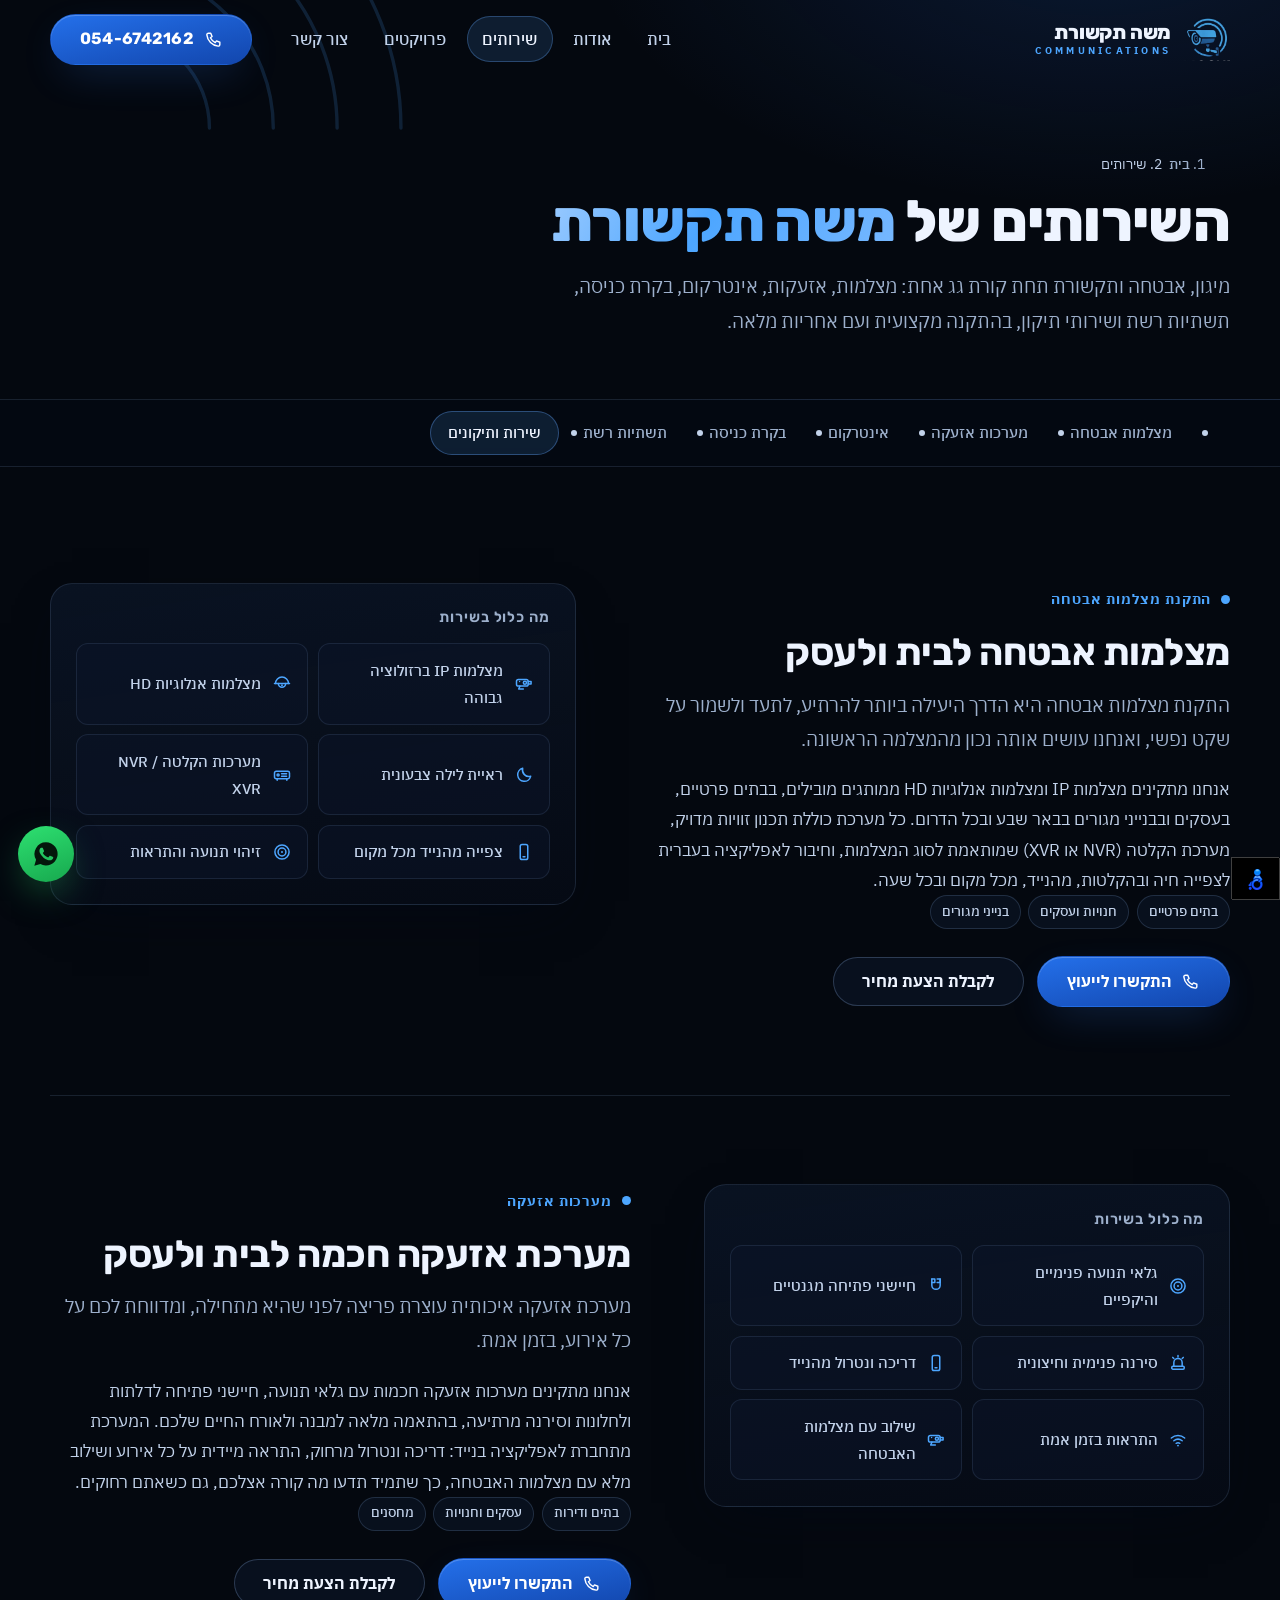
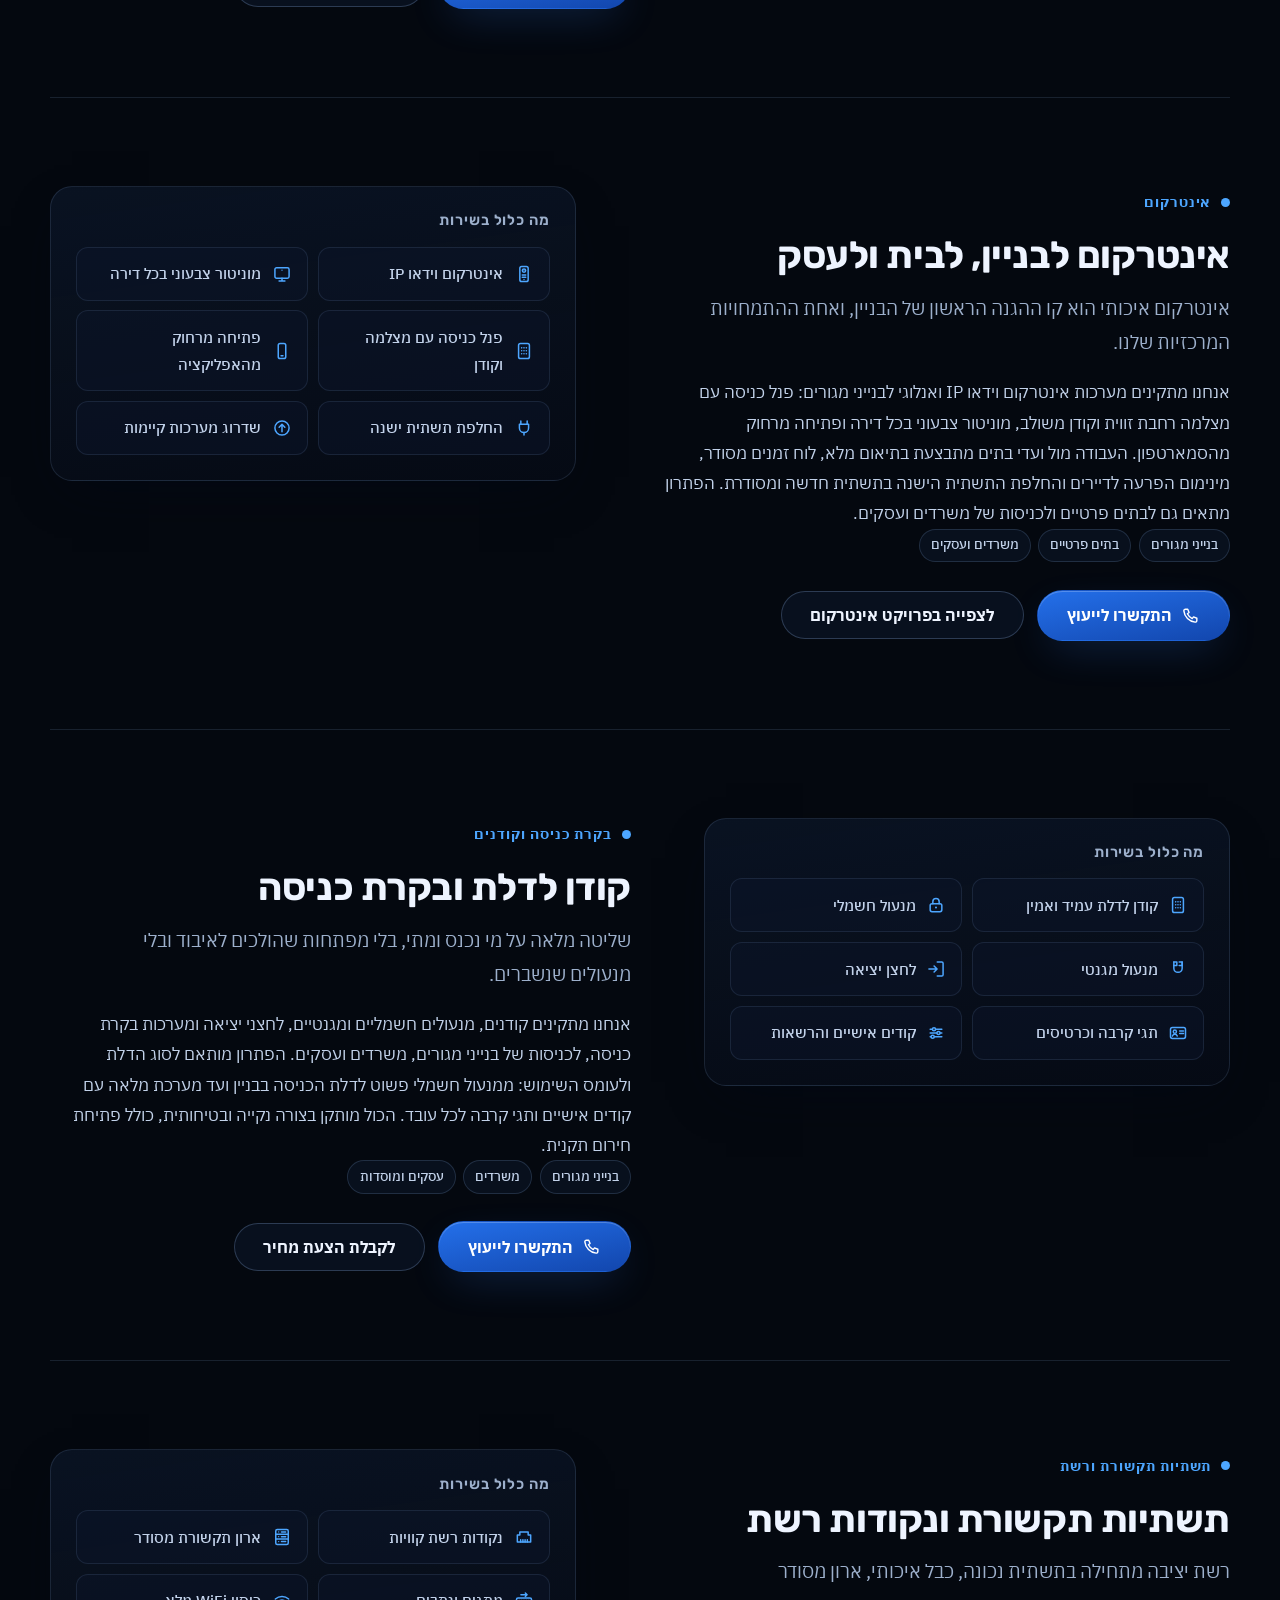
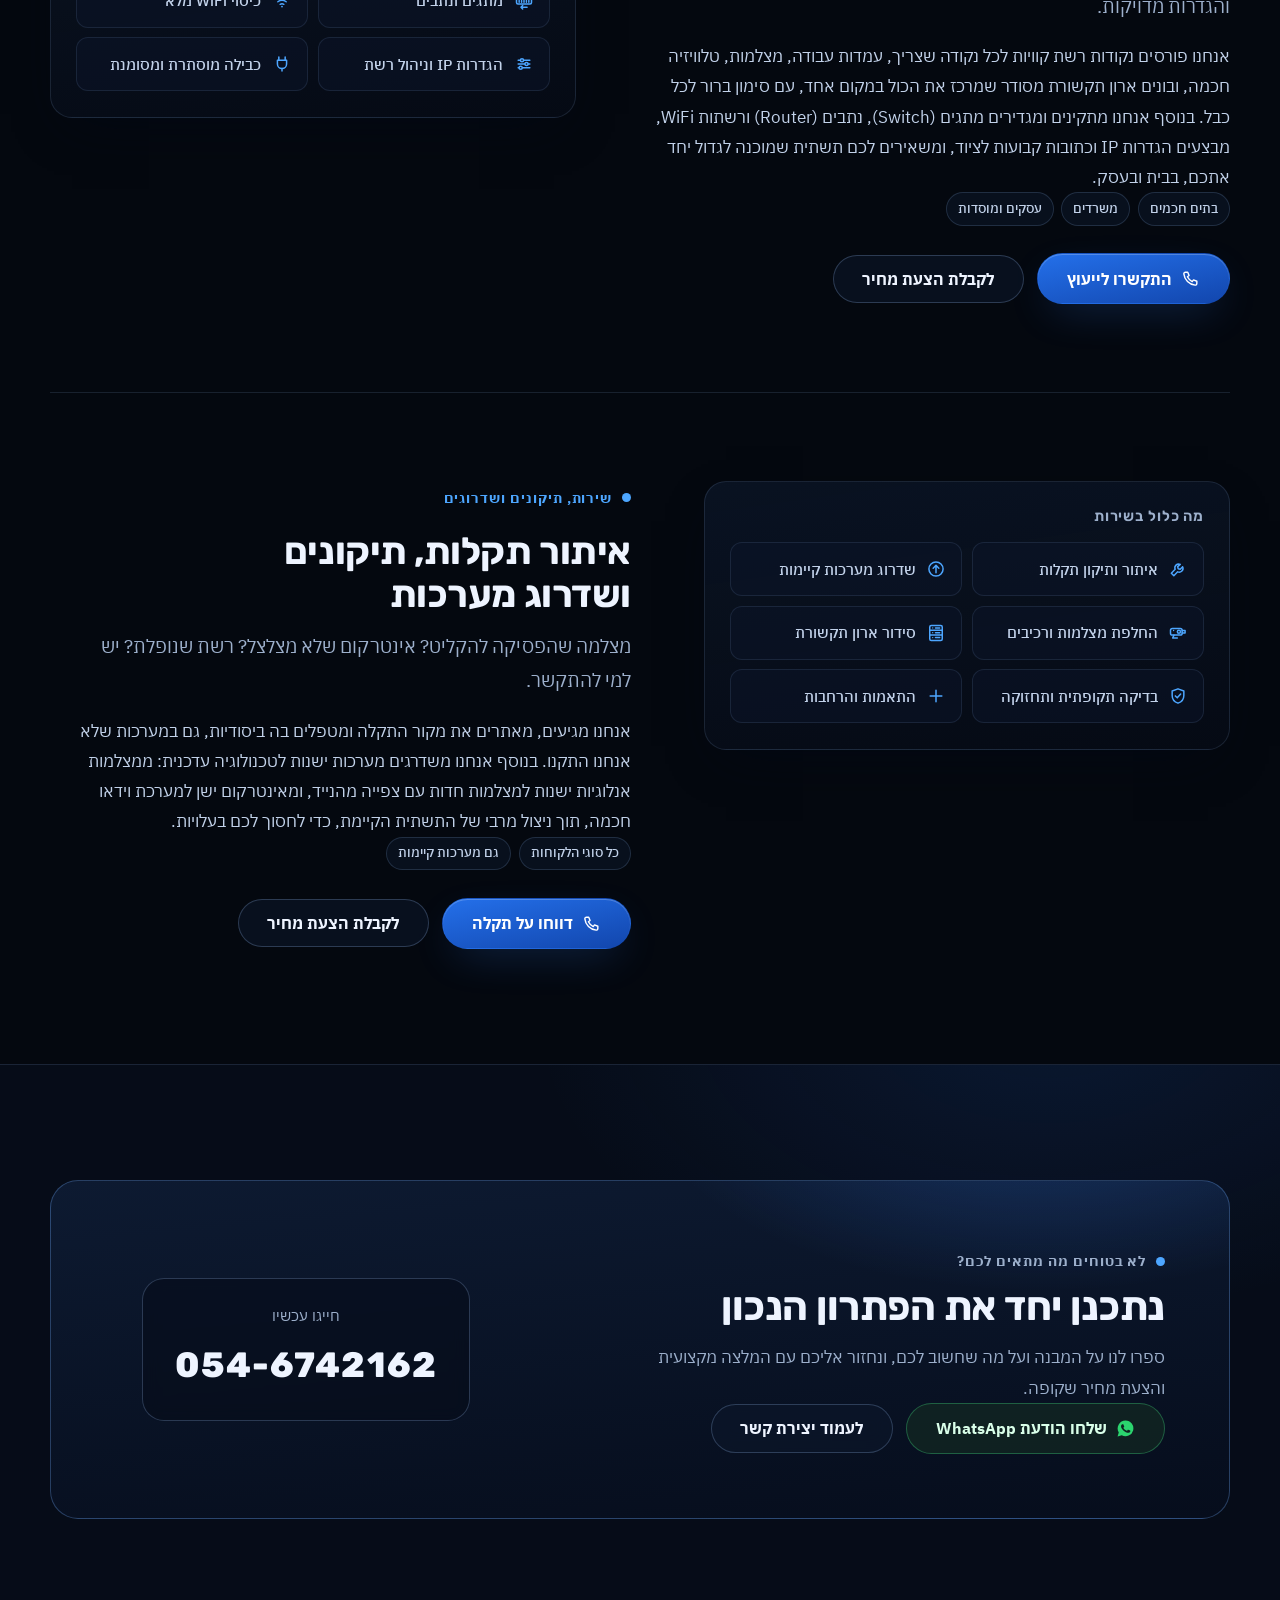
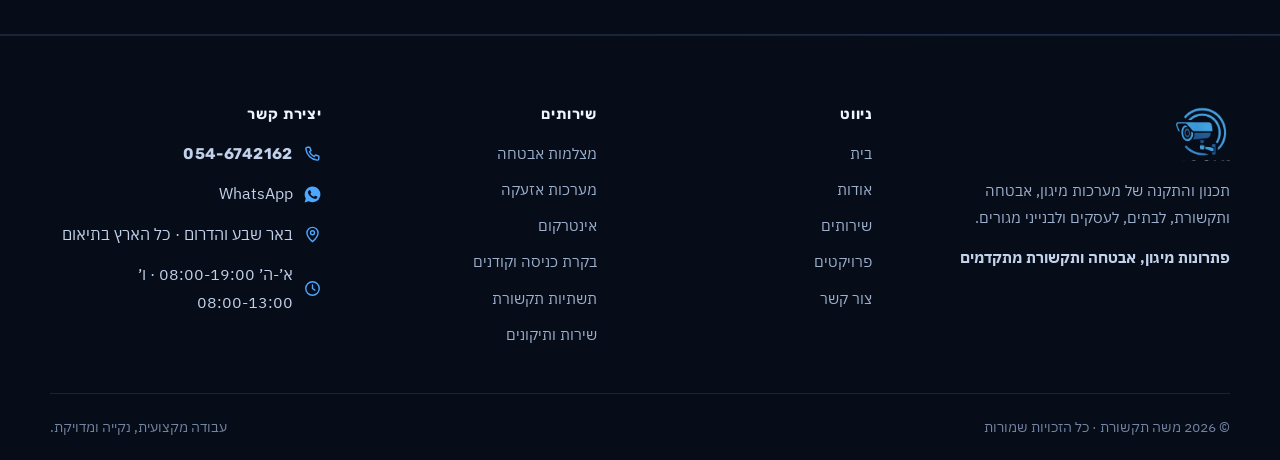
<file: services/index.html>
<!DOCTYPE html>
<html lang="he" dir="rtl">
<head>
  <meta charset="UTF-8">
  <meta name="viewport" content="width=device-width, initial-scale=1">
  <title>השירותים שלנו | מצלמות אבטחה, אינטרקום ובקרת כניסה | משה תקשורת</title>
  <meta name="description" content="כל השירותים של משה תקשורת: התקנת מצלמות אבטחה IP ואנלוגיות, מערכות אזעקה, אינטרקום לבניין, קודן לדלת ובקרת כניסה, נקודות רשת וארונות תקשורת, תיקונים ושדרוגים, בבאר שבע ובדרום.">
  <link rel="canonical" href="https://www.moshe-tikshoret.co.il/services/">
  <meta name="robots" content="index, follow, max-image-preview:large, max-snippet:-1, max-video-preview:-1">
  <meta name="theme-color" content="#04080f">

  <meta property="og:type" content="website">
  <meta property="og:site_name" content="משה תקשורת">
  <meta property="og:locale" content="he_IL">
  <meta property="og:title" content="השירותים שלנו | מצלמות אבטחה, אינטרקום ובקרת כניסה | משה תקשורת">
  <meta property="og:description" content="מצלמות אבטחה, אזעקות, אינטרקום, קודנים ובקרת כניסה, תשתיות רשת ושירותי תיקון, הכול תחת קורת גג אחת, בבאר שבע ובדרום.">
  <meta property="og:url" content="https://www.moshe-tikshoret.co.il/services/">
  <meta property="og:image" content="https://www.moshe-tikshoret.co.il/assets/og-image.jpg">
  <meta property="og:image:width" content="1200">
  <meta property="og:image:height" content="630">
  <meta property="og:image:alt" content="משה תקשורת, פתרונות מיגון, אבטחה ותקשורת מתקדמים">
  <meta name="twitter:card" content="summary_large_image">
  <meta name="twitter:title" content="השירותים של משה תקשורת">
  <meta name="twitter:description" content="מצלמות אבטחה, אזעקות, אינטרקום, בקרת כניסה ותשתיות רשת, בבאר שבע ובדרום.">
  <meta name="twitter:image" content="https://www.moshe-tikshoret.co.il/assets/og-image.jpg">

  <link rel="icon" href="../assets/favicon.ico" sizes="32x32">
  <link rel="icon" href="../assets/favicon-32.png" type="image/png" sizes="32x32">
  <link rel="apple-touch-icon" href="../assets/apple-touch-icon.png">
  <link rel="manifest" href="../site.webmanifest">

  <link rel="preload" href="../assets/fonts/rubik-hebrew-wght-normal.woff2" as="font" type="font/woff2" crossorigin>
  <link rel="preload" href="../assets/fonts/ibm-plex-sans-hebrew-hebrew-400-normal.woff2" as="font" type="font/woff2" crossorigin>
  <link rel="stylesheet" href="../css/style.css">
  <script src="../js/main.js" defer></script>

  <script type="application/ld+json">
  {
    "@context": "https://schema.org",
    "@graph": [
      {
        "@type": "LocalBusiness",
        "@id": "https://www.moshe-tikshoret.co.il/#business",
        "name": "משה תקשורת",
        "alternateName": "Moshe Communications",
        "url": "https://www.moshe-tikshoret.co.il/",
        "telephone": "+972-54-674-2162",
        "image": "https://www.moshe-tikshoret.co.il/assets/og-image.jpg",
        "logo": "https://www.moshe-tikshoret.co.il/assets/icon-512.png",
        "priceRange": "₪₪",
        "address": {
          "@type": "PostalAddress",
          "addressLocality": "באר שבע",
          "addressRegion": "מחוז הדרום",
          "addressCountry": "IL"
        },
        "areaServed": [
          { "@type": "City", "name": "באר שבע" },
          { "@type": "AdministrativeArea", "name": "מחוז הדרום" },
          { "@type": "AdministrativeArea", "name": "מחוז המרכז" }
        ]
      },
      {
        "@type": "BreadcrumbList",
        "itemListElement": [
          { "@type": "ListItem", "position": 1, "name": "בית", "item": "https://www.moshe-tikshoret.co.il/" },
          { "@type": "ListItem", "position": 2, "name": "שירותים", "item": "https://www.moshe-tikshoret.co.il/services/" }
        ]
      },
      {
        "@type": "Service",
        "@id": "https://www.moshe-tikshoret.co.il/services/#cameras",
        "serviceType": "התקנת מצלמות אבטחה",
        "name": "התקנת מצלמות אבטחה לבית ולעסק",
        "description": "התקנת מצלמות אבטחה IP ואנלוגיות עם ראיית לילה צבעונית, מערכות הקלטה NVR/XVR וצפייה מהנייד, לבתים, לעסקים ולבנייני מגורים.",
        "url": "https://www.moshe-tikshoret.co.il/services/#cameras",
        "provider": { "@id": "https://www.moshe-tikshoret.co.il/#business" },
        "areaServed": [
          { "@type": "City", "name": "באר שבע" },
          { "@type": "AdministrativeArea", "name": "מחוז הדרום" }
        ]
      },
      {
        "@type": "Service",
        "@id": "https://www.moshe-tikshoret.co.il/services/#alarms",
        "serviceType": "התקנת מערכות אזעקה",
        "name": "מערכת אזעקה חכמה לבית ולעסק",
        "description": "התקנת מערכות אזעקה עם גלאי תנועה, חיישני פתיחה, סירנה והתראות לנייד, כולל דריכה ונטרול מרחוק ושילוב עם מצלמות.",
        "url": "https://www.moshe-tikshoret.co.il/services/#alarms",
        "provider": { "@id": "https://www.moshe-tikshoret.co.il/#business" },
        "areaServed": [
          { "@type": "City", "name": "באר שבע" },
          { "@type": "AdministrativeArea", "name": "מחוז הדרום" }
        ]
      },
      {
        "@type": "Service",
        "@id": "https://www.moshe-tikshoret.co.il/services/#intercom",
        "serviceType": "התקנת אינטרקום",
        "name": "אינטרקום לבניין, לבית ולעסק",
        "description": "התקנת מערכות אינטרקום וידאו IP ואנלוגי, פנל כניסה עם מצלמה, מוניטורים בדירות, קודן משולב ופתיחה מהסמארטפון. עבודה בתיאום מלא מול ועדי בתים.",
        "url": "https://www.moshe-tikshoret.co.il/services/#intercom",
        "provider": { "@id": "https://www.moshe-tikshoret.co.il/#business" },
        "areaServed": [
          { "@type": "City", "name": "באר שבע" },
          { "@type": "AdministrativeArea", "name": "מחוז הדרום" }
        ]
      },
      {
        "@type": "Service",
        "@id": "https://www.moshe-tikshoret.co.il/services/#access",
        "serviceType": "בקרת כניסה",
        "name": "קודן לדלת ובקרת כניסה",
        "description": "התקנת קודנים, מנעולים חשמליים ומגנטיים, לחצני יציאה ומערכות בקרת כניסה עם ניהול הרשאות, לבניינים, למשרדים ולעסקים.",
        "url": "https://www.moshe-tikshoret.co.il/services/#access",
        "provider": { "@id": "https://www.moshe-tikshoret.co.il/#business" },
        "areaServed": [
          { "@type": "City", "name": "באר שבע" },
          { "@type": "AdministrativeArea", "name": "מחוז הדרום" }
        ]
      },
      {
        "@type": "Service",
        "@id": "https://www.moshe-tikshoret.co.il/services/#network",
        "serviceType": "תשתיות תקשורת",
        "name": "תשתיות תקשורת ונקודות רשת",
        "description": "פריסת נקודות רשת, בניית ארון תקשורת מסודר, התקנת מתגים ונתבים, כיסוי WiFi והגדרות IP, תשתית יציבה לבית ולעסק.",
        "url": "https://www.moshe-tikshoret.co.il/services/#network",
        "provider": { "@id": "https://www.moshe-tikshoret.co.il/#business" },
        "areaServed": [
          { "@type": "City", "name": "באר שבע" },
          { "@type": "AdministrativeArea", "name": "מחוז הדרום" }
        ]
      },
      {
        "@type": "Service",
        "@id": "https://www.moshe-tikshoret.co.il/services/#maintenance",
        "serviceType": "תיקון ותחזוקת מערכות אבטחה",
        "name": "איתור תקלות, תיקונים ושדרוג מערכות",
        "description": "איתור ותיקון תקלות במצלמות, באינטרקום וברשת, גם במערכות קיימות, ושדרוג מערכות ישנות לטכנולוגיה עדכנית.",
        "url": "https://www.moshe-tikshoret.co.il/services/#maintenance",
        "provider": { "@id": "https://www.moshe-tikshoret.co.il/#business" },
        "areaServed": [
          { "@type": "City", "name": "באר שבע" },
          { "@type": "AdministrativeArea", "name": "מחוז הדרום" }
        ]
      }
    ]
  }
  </script>
</head>
<body>
<svg xmlns="http://www.w3.org/2000/svg" aria-hidden="true" style="position:absolute;width:0;height:0;overflow:hidden" focusable="false">
  <defs>
    <symbol id="i-menu" viewBox="0 0 24 24" fill="none" stroke="currentColor" stroke-width="1.8" stroke-linecap="round" stroke-linejoin="round"><path d="M4 7h16M4 12h16M4 17h16"/></symbol>
    <symbol id="i-close" viewBox="0 0 24 24" fill="none" stroke="currentColor" stroke-width="1.8" stroke-linecap="round" stroke-linejoin="round"><path d="M6 6l12 12M18 6 6 18"/></symbol>
    <symbol id="i-phone" viewBox="0 0 24 24" fill="none" stroke="currentColor" stroke-width="1.8" stroke-linecap="round" stroke-linejoin="round"><path d="M5.6 4h2.9l1.7 4.2-2.1 1.6a12.9 12.9 0 0 0 6.1 6.1l1.6-2.1L20 15.5v2.9a2 2 0 0 1-2.2 2A15.9 15.9 0 0 1 3.6 6.2 2 2 0 0 1 5.6 4Z"/></symbol>
    <symbol id="i-whatsapp" viewBox="0 0 24 24" fill="currentColor" stroke="none"><path d="M12.04 2a9.9 9.9 0 0 0-8.55 14.9L2 22l5.25-1.44A9.9 9.9 0 1 0 12.04 2Zm5.8 14.06c-.24.68-1.4 1.3-1.94 1.35-.5.04-1.12.06-1.8-.11a16 16 0 0 1-1.64-.6c-2.88-1.25-4.76-4.15-4.9-4.34-.15-.2-1.18-1.57-1.18-3s.74-2.12 1-2.4c.27-.3.58-.37.78-.37h.56c.18 0 .42-.06.66.5.24.58.83 2 .9 2.15.07.14.12.31.02.5-.1.2-.14.32-.29.49-.14.17-.3.38-.44.51-.14.15-.3.3-.13.59.17.29.76 1.26 1.63 2.04 1.12 1 2.07 1.3 2.36 1.45.29.14.46.12.63-.07.17-.2.72-.84.91-1.13.2-.29.39-.24.66-.14.26.1 1.69.8 1.98.94.29.15.48.22.55.34.07.12.07.68-.17 1.35Z"/></symbol>
    <symbol id="i-play" viewBox="0 0 24 24" fill="currentColor" stroke="none"><path d="M8.2 5.4v13.2L19 12 8.2 5.4Z"/></symbol>
    <symbol id="i-pause" viewBox="0 0 24 24" fill="currentColor" stroke="none"><path d="M7 5h3.4v14H7zM13.6 5H17v14h-3.4z"/></symbol>
    <symbol id="i-check" viewBox="0 0 24 24" fill="none" stroke="currentColor" stroke-width="1.8" stroke-linecap="round" stroke-linejoin="round"><path d="m5 12.6 4.4 4.4L19 7.4"/></symbol>
    <symbol id="i-plus" viewBox="0 0 24 24" fill="none" stroke="currentColor" stroke-width="1.8" stroke-linecap="round" stroke-linejoin="round"><path d="M12 5v14M5 12h14"/></symbol>
    <symbol id="i-arrow-left" viewBox="0 0 24 24" fill="none" stroke="currentColor" stroke-width="1.8" stroke-linecap="round" stroke-linejoin="round"><path d="M19 12H5m6-6-6 6 6 6"/></symbol>
    <symbol id="i-quote" viewBox="0 0 24 24" fill="currentColor" stroke="none"><path d="M10.6 5.8C7.3 7.4 5.5 9.9 5.5 13.1V18h5.6v-5.5H8.3c.1-1.9 1-3.2 3.1-4.3l-.8-2.4Zm7.9 0c-3.3 1.6-5.1 4.1-5.1 7.3V18H19v-5.5h-2.8c.1-1.9 1-3.2 3.1-4.3l-.8-2.4Z"/></symbol>
    <symbol id="i-pin" viewBox="0 0 24 24" fill="none" stroke="currentColor" stroke-width="1.8" stroke-linecap="round" stroke-linejoin="round"><path d="M12 21s7-6.2 7-11a7 7 0 1 0-14 0c0 4.8 7 11 7 11Z"/><circle cx="12" cy="9.8" r="2.5"/></symbol>
    <symbol id="i-clock" viewBox="0 0 24 24" fill="none" stroke="currentColor" stroke-width="1.8" stroke-linecap="round" stroke-linejoin="round"><circle cx="12" cy="12" r="8.5"/><path d="M12 7.4V12l3 2"/></symbol>
    <symbol id="i-shekel" viewBox="0 0 24 24" fill="none" stroke="currentColor" stroke-width="1.8" stroke-linecap="round" stroke-linejoin="round"><path d="M7.6 17.2V6.8h4.3a3.1 3.1 0 0 1 3.1 3.1v2.9"/><path d="M16.4 6.8v10.4h-4.3A3.1 3.1 0 0 1 9 14.1v-2.9"/></symbol>
    <symbol id="i-gem" viewBox="0 0 24 24" fill="none" stroke="currentColor" stroke-width="1.8" stroke-linecap="round" stroke-linejoin="round"><path d="M7.2 4h9.6L21 9l-9 11L3 9l4.2-5Z"/><path d="M3 9h18M9.1 4l2.9 5 2.9-5M12 20 9.1 9M12 20l2.9-11"/></symbol>
    <symbol id="i-sparkle" viewBox="0 0 24 24" fill="none" stroke="currentColor" stroke-width="1.8" stroke-linecap="round" stroke-linejoin="round"><path d="M11 3.6 12.7 8.7 17.8 10.4 12.7 12.1 11 17.2 9.3 12.1 4.2 10.4 9.3 8.7 11 3.6Z"/><path d="m18.3 14.9.7 2 2 .7-2 .7-.7 2-.7-2-2-.7 2-.7.7-2Z"/></symbol>
    <symbol id="i-shield-check" viewBox="0 0 24 24" fill="none" stroke="currentColor" stroke-width="1.8" stroke-linecap="round" stroke-linejoin="round"><path d="M12 3.4 19 6v5.3c0 4.6-3 7.9-7 9.3-4-1.4-7-4.7-7-9.3V6l7-2.6Z"/><path d="m8.8 11.9 2.3 2.3 4.1-4.5"/></symbol>
    <symbol id="i-target" viewBox="0 0 24 24" fill="none" stroke="currentColor" stroke-width="1.8" stroke-linecap="round" stroke-linejoin="round"><circle cx="12" cy="12" r="8.5"/><circle cx="12" cy="12" r="4.7"/><circle cx="12" cy="12" r="1.2" fill="currentColor" stroke="none"/></symbol>
    <symbol id="i-smartphone" viewBox="0 0 24 24" fill="none" stroke="currentColor" stroke-width="1.8" stroke-linecap="round" stroke-linejoin="round"><rect x="7.5" y="3" width="9" height="18" rx="2.2"/><path d="M10.9 17.8h2.2"/></symbol>
    <symbol id="i-cam-bullet" viewBox="0 0 24 24" fill="none" stroke="currentColor" stroke-width="1.8" stroke-linecap="round" stroke-linejoin="round"><rect x="3" y="6.5" width="14" height="8" rx="2.3"/><circle cx="13.1" cy="10.5" r="1.9"/><circle cx="6.7" cy="9" r=".85" fill="currentColor" stroke="none"/><path d="M17 9.1h3.5v2.8H17"/><path d="M7.2 14.5 5.6 18M5.6 18h5.6"/></symbol>
    <symbol id="i-cam-dome" viewBox="0 0 24 24" fill="none" stroke="currentColor" stroke-width="1.8" stroke-linecap="round" stroke-linejoin="round"><path d="M4.2 11.5a7.8 7.8 0 0 1 15.6 0"/><path d="M3 11.5h18"/><path d="M7.6 11.5a4.4 4.4 0 0 0 8.8 0"/><circle cx="12" cy="13.4" r="1.15" fill="currentColor" stroke="none"/></symbol>
    <symbol id="i-moon" viewBox="0 0 24 24" fill="none" stroke="currentColor" stroke-width="1.8" stroke-linecap="round" stroke-linejoin="round"><path d="M20 13.6A7.9 7.9 0 0 1 10.4 4a7.9 7.9 0 1 0 9.6 9.6Z"/></symbol>
    <symbol id="i-nvr" viewBox="0 0 24 24" fill="none" stroke="currentColor" stroke-width="1.8" stroke-linecap="round" stroke-linejoin="round"><rect x="3" y="7.5" width="18" height="9" rx="2"/><circle cx="7.3" cy="12" r="1.25"/><path d="M11.5 10.4h6M11.5 13.6h6"/><path d="M6.2 16.5v1.8M17.8 16.5v1.8"/></symbol>
    <symbol id="i-alarm" viewBox="0 0 24 24" fill="none" stroke="currentColor" stroke-width="1.8" stroke-linecap="round" stroke-linejoin="round"><path d="M7 16v-4.4a5 5 0 0 1 10 0V16"/><rect x="4.5" y="16" width="15" height="3.4" rx="1.4"/><path d="M12 3v1.9M5.7 5.3 7 6.6M18.3 5.3 17 6.6"/></symbol>
    <symbol id="i-intercom" viewBox="0 0 24 24" fill="none" stroke="currentColor" stroke-width="1.8" stroke-linecap="round" stroke-linejoin="round"><rect x="7" y="3" width="10" height="18" rx="2.2"/><circle cx="12" cy="7.9" r="2"/><circle cx="12" cy="7.9" r=".65" fill="currentColor" stroke="none"/><path d="M9.9 13.3h4.2M9.9 15.9h4.2"/><circle cx="12" cy="18.6" r=".8" fill="currentColor" stroke="none"/></symbol>
    <symbol id="i-monitor" viewBox="0 0 24 24" fill="none" stroke="currentColor" stroke-width="1.8" stroke-linecap="round" stroke-linejoin="round"><rect x="3.5" y="4.5" width="17" height="12.5" rx="2"/><circle cx="12" cy="7.4" r=".8" fill="currentColor" stroke="none"/><path d="M12 17v3.5M8.5 20.5h7"/></symbol>
    <symbol id="i-keypad" viewBox="0 0 24 24" fill="none" stroke="currentColor" stroke-width="1.8" stroke-linecap="round" stroke-linejoin="round"><rect x="5.5" y="3" width="13" height="18" rx="2.2"/><g fill="currentColor" stroke="none"><circle cx="9.2" cy="8.2" r=".95"/><circle cx="12" cy="8.2" r=".95"/><circle cx="14.8" cy="8.2" r=".95"/><circle cx="9.2" cy="11.7" r=".95"/><circle cx="12" cy="11.7" r=".95"/><circle cx="14.8" cy="11.7" r=".95"/><circle cx="9.2" cy="15.2" r=".95"/><circle cx="12" cy="15.2" r=".95"/><circle cx="14.8" cy="15.2" r=".95"/></g></symbol>
    <symbol id="i-badge" viewBox="0 0 24 24" fill="none" stroke="currentColor" stroke-width="1.8" stroke-linecap="round" stroke-linejoin="round"><rect x="3" y="5.5" width="18" height="13" rx="2.2"/><circle cx="8.2" cy="10.4" r="1.9"/><path d="M5.3 15.7c.5-1.4 1.6-2.2 2.9-2.2s2.4.8 2.9 2.2"/><path d="M14 9.6h4.6M14 12.6h4.6"/></symbol>
    <symbol id="i-lock" viewBox="0 0 24 24" fill="none" stroke="currentColor" stroke-width="1.8" stroke-linecap="round" stroke-linejoin="round"><rect x="5" y="10.5" width="14" height="9.5" rx="2.2"/><path d="M8.2 10.5V8a3.8 3.8 0 0 1 7.6 0v2.5"/><circle cx="12" cy="15" r="1.25" fill="currentColor" stroke="none"/></symbol>
    <symbol id="i-magnet" viewBox="0 0 24 24" fill="none" stroke="currentColor" stroke-width="1.8" stroke-linecap="round" stroke-linejoin="round"><path d="M7 3.5v7.5a5 5 0 0 0 10 0V3.5"/><path d="M7 3.5h3.6v4.2H7M13.4 3.5H17v4.2h-3.6"/></symbol>
    <symbol id="i-exit" viewBox="0 0 24 24" fill="none" stroke="currentColor" stroke-width="1.8" stroke-linecap="round" stroke-linejoin="round"><path d="M13.5 3.5H19A1.5 1.5 0 0 1 20.5 5v14a1.5 1.5 0 0 1-1.5 1.5h-5.5"/><path d="M3.5 12h9.7M9.7 8.4 13.3 12l-3.6 3.6"/></symbol>
    <symbol id="i-network" viewBox="0 0 24 24" fill="none" stroke="currentColor" stroke-width="1.8" stroke-linecap="round" stroke-linejoin="round"><circle cx="12" cy="5.2" r="2.1"/><circle cx="5.2" cy="17.6" r="2.1"/><circle cx="18.8" cy="17.6" r="2.1"/><path d="M10.9 7.1 6.3 15.7M13.1 7.1l4.6 8.6M7.3 17.6h9.4"/></symbol>
    <symbol id="i-port" viewBox="0 0 24 24" fill="none" stroke="currentColor" stroke-width="1.8" stroke-linecap="round" stroke-linejoin="round"><path d="M4 9.5h3V6h10v3.5h3V18H4V9.5Z"/><path d="M8 18v-2.8M10.7 18v-2.8M13.3 18v-2.8M16 18v-2.8"/></symbol>
    <symbol id="i-cabinet" viewBox="0 0 24 24" fill="none" stroke="currentColor" stroke-width="1.8" stroke-linecap="round" stroke-linejoin="round"><rect x="4.5" y="3" width="15" height="18" rx="1.8"/><path d="M4.5 8.7h15M4.5 14.4h15"/><circle cx="8" cy="5.9" r=".8" fill="currentColor" stroke="none"/><circle cx="8" cy="11.6" r=".8" fill="currentColor" stroke="none"/><circle cx="8" cy="17.5" r=".8" fill="currentColor" stroke="none"/><path d="M11.4 5.9h5M11.4 11.6h5M11.4 17.5h5"/></symbol>
    <symbol id="i-switch" viewBox="0 0 24 24" fill="none" stroke="currentColor" stroke-width="1.8" stroke-linecap="round" stroke-linejoin="round"><rect x="3" y="8.5" width="18" height="7" rx="1.8"/><path d="M6.2 13.4v-2M9.1 13.4v-2M12 13.4v-2M14.9 13.4v-2M17.8 13.4v-2"/><path d="M8.3 4.6h7.4M13.6 2.5l2.1 2.1-2.1 2.1M15.7 19.4H8.3M10.4 21.5l-2.1-2.1 2.1-2.1"/></symbol>
    <symbol id="i-router" viewBox="0 0 24 24" fill="none" stroke="currentColor" stroke-width="1.8" stroke-linecap="round" stroke-linejoin="round"><rect x="3" y="12.2" width="18" height="6.6" rx="1.8"/><path d="M7.5 12.2V6.4M16.5 12.2V6.4"/><circle cx="7.5" cy="5.5" r=".85" fill="currentColor" stroke="none"/><circle cx="16.5" cy="5.5" r=".85" fill="currentColor" stroke="none"/><circle cx="7.2" cy="15.5" r=".9" fill="currentColor" stroke="none"/><path d="M11 15.5h6"/></symbol>
    <symbol id="i-wifi" viewBox="0 0 24 24" fill="none" stroke="currentColor" stroke-width="1.8" stroke-linecap="round" stroke-linejoin="round"><path d="M4 9.6a12.2 12.2 0 0 1 16 0"/><path d="M7 12.9a8.1 8.1 0 0 1 10 0"/><path d="M9.8 16a4.3 4.3 0 0 1 4.4 0"/><circle cx="12" cy="18.7" r="1.1" fill="currentColor" stroke="none"/></symbol>
    <symbol id="i-cable" viewBox="0 0 24 24" fill="none" stroke="currentColor" stroke-width="1.8" stroke-linecap="round" stroke-linejoin="round"><path d="M8.2 3.5v4M15.8 3.5v4"/><path d="M6.5 7.5h11v4.4a5.5 5.5 0 0 1-11 0V7.5Z"/><path d="M12 17.4v3.1"/></symbol>
    <symbol id="i-config" viewBox="0 0 24 24" fill="none" stroke="currentColor" stroke-width="1.8" stroke-linecap="round" stroke-linejoin="round"><path d="M5 7.5h14M5 12h14M5 16.5h14"/><circle cx="9.6" cy="7.5" r="1.9" fill="#060c18"/><circle cx="15" cy="12" r="1.9" fill="#060c18"/><circle cx="8" cy="16.5" r="1.9" fill="#060c18"/></symbol>
    <symbol id="i-wrench" viewBox="0 0 24 24" fill="none" stroke="currentColor" stroke-width="1.8" stroke-linecap="round" stroke-linejoin="round"><path d="M14.7 6.4a4.6 4.6 0 0 0-6.1 6L4 17l3 3 4.6-4.6a4.6 4.6 0 0 0 6-6.1l-3 2.9-2.4-.6-.6-2.4 3.1-2.8Z"/></symbol>
    <symbol id="i-upgrade" viewBox="0 0 24 24" fill="none" stroke="currentColor" stroke-width="1.8" stroke-linecap="round" stroke-linejoin="round"><circle cx="12" cy="12" r="8.5"/><path d="M12 16.4V7.6M8.6 11 12 7.6l3.4 3.4"/></symbol>
    <symbol id="i-house" viewBox="0 0 24 24" fill="none" stroke="currentColor" stroke-width="1.8" stroke-linecap="round" stroke-linejoin="round"><path d="M4 11.2 12 4.5l8 6.7"/><path d="M6 9.6v9.9h12V9.6"/><path d="M10 19.5v-5h4v5"/></symbol>
    <symbol id="i-building" viewBox="0 0 24 24" fill="none" stroke="currentColor" stroke-width="1.8" stroke-linecap="round" stroke-linejoin="round"><rect x="5.5" y="3.5" width="13" height="17" rx="1"/><path d="M9 7.4h1.6M13.4 7.4H15M9 10.9h1.6M13.4 10.9H15M9 14.4h1.6M13.4 14.4H15"/><path d="M10.7 20.5v-3h2.6v3"/></symbol>
    <symbol id="i-store" viewBox="0 0 24 24" fill="none" stroke="currentColor" stroke-width="1.8" stroke-linecap="round" stroke-linejoin="round"><path d="M4.5 9.7v9.8h15V9.7"/><path d="M3.5 9.7 5.6 4.5h12.8l2.1 5.2"/><path d="M3.5 9.7h17"/><path d="M9.2 19.5v-5.3h5.6v5.3"/></symbol>
    <symbol id="i-briefcase" viewBox="0 0 24 24" fill="none" stroke="currentColor" stroke-width="1.8" stroke-linecap="round" stroke-linejoin="round"><rect x="3.5" y="7.5" width="17" height="12" rx="2"/><path d="M9 7.5V6a2 2 0 0 1 2-2h2a2 2 0 0 1 2 2v1.5"/><path d="M3.5 12.4h17"/><path d="M10.8 12.4v2h2.4v-2"/></symbol>
    <symbol id="i-landmark" viewBox="0 0 24 24" fill="none" stroke="currentColor" stroke-width="1.8" stroke-linecap="round" stroke-linejoin="round"><path d="M4 9.3 12 4l8 5.3"/><path d="M6.4 9.3v7.2M10.1 9.3v7.2M13.9 9.3v7.2M17.6 9.3v7.2"/><path d="M4.6 16.5h14.8M3.5 19.5h17"/></symbol>
    <symbol id="i-warehouse" viewBox="0 0 24 24" fill="none" stroke="currentColor" stroke-width="1.8" stroke-linecap="round" stroke-linejoin="round"><path d="M3.5 20V9.2L12 4.5l8.5 4.7V20"/><path d="M7 20v-7.6h10V20"/><path d="M7 16.2h10M12 12.4V20"/></symbol>
  </defs>
</svg>
  <a class="skip-link" href="#main">דילוג לתוכן הראשי</a>

  <header class="site-header" data-header>
    <div class="container nav-bar">
      <a class="brand" href="../index.html" aria-label="משה תקשורת, דף הבית">
        <img src="../assets/logo-mark.webp" alt="הלוגו של משה תקשורת" width="46" height="43">
        <span class="brand-name">
          <b>משה תקשורת</b>
          <span>Communications</span>
        </span>
      </a>

      <nav aria-label="ניווט ראשי">
        <ul class="nav-list" id="main-nav" data-nav-list>
          <li><a href="../index.html">בית</a></li>
          <li><a href="../about/index.html">אודות</a></li>
          <li><a href="index.html" aria-current="page">שירותים</a></li>
          <li><a href="../projects/index.html">פרויקטים</a></li>
          <li><a href="../contact/index.html">צור קשר</a></li>
          <li class="nav-cta-mobile">
            <a class="btn btn--primary" href="tel:+972546742162">
              <svg class="icon" aria-hidden="true"><use href="#i-phone"/></svg>
              <span dir="ltr">054-6742162</span>
            </a>
            <a class="btn btn--wa" href="https://wa.me/972546742162" target="_blank" rel="noopener">
              <svg class="icon" aria-hidden="true"><use href="#i-whatsapp"/></svg>
              שלחו הודעת WhatsApp
            </a>
          </li>
        </ul>
      </nav>

      <a class="btn btn--primary nav-phone" href="tel:+972546742162">
        <svg class="icon" aria-hidden="true"><use href="#i-phone"/></svg>
        <span class="num" dir="ltr">054-6742162</span>
      </a>

      <button class="nav-toggle" type="button" data-nav-toggle aria-expanded="false" aria-controls="main-nav" aria-label="פתיחת תפריט הניווט">
        <svg class="icon icon-menu" aria-hidden="true"><use href="#i-menu"/></svg>
        <svg class="icon icon-close" aria-hidden="true"><use href="#i-close"/></svg>
      </button>
    </div>
  </header>

  <main id="main">

    <!-- ======================= PAGE HERO ======================= -->
    <section class="page-hero">
      <div class="arcs" aria-hidden="true">
        <svg viewBox="0 0 100 100" fill="none" stroke="currentColor" stroke-width=".5" stroke-linecap="round" width="100%" height="100%">
          <path d="M50 7a43 43 0 0 1 43 43"/>
          <path d="M50 16.5a33.5 33.5 0 0 1 33.5 33.5"/>
          <path d="M50 26a24 24 0 0 1 24 24"/>
          <path d="M50 35.5a14.5 14.5 0 0 1 14.5 14.5"/>
        </svg>
      </div>
      <div class="container">
        <nav class="breadcrumbs" aria-label="פירורי לחם">
          <ol>
            <li><a href="../index.html">בית</a></li>
            <li aria-current="page">שירותים</li>
          </ol>
        </nav>
        <h1>השירותים של <span class="grad">משה תקשורת</span></h1>
        <p class="lede">מיגון, אבטחה ותקשורת תחת קורת גג אחת: מצלמות, אזעקות, אינטרקום, בקרת כניסה, תשתיות רשת ושירותי תיקון, בהתקנה מקצועית ועם אחריות מלאה.</p>
      </div>
    </section>

    <!-- ======================= JUMP NAV ======================= -->
    <nav class="jump-nav" aria-label="ניווט מהיר בין השירותים">
      <div class="container">
        <ul>
          <li><a href="#cameras">מצלמות אבטחה</a></li>
          <li><a href="#alarms">מערכות אזעקה</a></li>
          <li><a href="#intercom">אינטרקום</a></li>
          <li><a href="#access">בקרת כניסה</a></li>
          <li><a href="#network">תשתיות רשת</a></li>
          <li><a href="#maintenance">שירות ותיקונים</a></li>
        </ul>
      </div>
    </nav>

    <section class="section">
      <div class="container">

        <!-- ============ CAMERAS ============ -->
        <article class="service-block" id="cameras">
          <div class="split">
            <div data-reveal>
              <p class="eyebrow">התקנת מצלמות אבטחה</p>
              <h2>מצלמות אבטחה לבית ולעסק</h2>
              <p class="lede">התקנת מצלמות אבטחה היא הדרך היעילה ביותר להרתיע, לתעד ולשמור על שקט נפשי, ואנחנו עושים אותה נכון מהמצלמה הראשונה.</p>
              <p>אנחנו מתקינים מצלמות IP ומצלמות אנלוגיות HD ממותגים מובילים, בבתים פרטיים, בעסקים ובבנייני מגורים בבאר שבע ובכל הדרום. כל מערכת כוללת תכנון זוויות מדויק, מערכת הקלטה (NVR או XVR) שמותאמת לסוג המצלמות, וחיבור לאפליקציה בעברית לצפייה חיה ובהקלטות, מהנייד, מכל מקום ובכל שעה.</p>
              <ul class="tags">
                <li>בתים פרטיים</li>
                <li>חנויות ועסקים</li>
                <li>בנייני מגורים</li>
              </ul>
              <div class="btn-row service-cta">
                <a class="btn btn--primary" href="tel:+972546742162">
                  <svg class="icon" aria-hidden="true"><use href="#i-phone"/></svg>
                  התקשרו לייעוץ
                </a>
                <a class="btn btn--ghost" href="../contact/index.html">לקבלת הצעת מחיר</a>
              </div>
            </div>

            <div data-reveal style="--i:1">
              <div class="card service-aside">
                <h3>מה כלול בשירות</h3>
                <ul class="feature-list">
                  <li><svg class="icon" aria-hidden="true"><use href="#i-cam-bullet"/></svg>מצלמות IP ברזולוציה גבוהה</li>
                  <li><svg class="icon" aria-hidden="true"><use href="#i-cam-dome"/></svg>מצלמות אנלוגיות HD</li>
                  <li><svg class="icon" aria-hidden="true"><use href="#i-moon"/></svg>ראיית לילה צבעונית</li>
                  <li><svg class="icon" aria-hidden="true"><use href="#i-nvr"/></svg>מערכות הקלטה NVR / XVR</li>
                  <li><svg class="icon" aria-hidden="true"><use href="#i-smartphone"/></svg>צפייה מהנייד מכל מקום</li>
                  <li><svg class="icon" aria-hidden="true"><use href="#i-target"/></svg>זיהוי תנועה והתראות</li>
                </ul>
              </div>
            </div>
          </div>
        </article>

        <!-- ============ ALARMS ============ -->
        <article class="service-block" id="alarms">
          <div class="split split--media-start">
            <div data-reveal style="--i:1">
              <div class="card service-aside">
                <h3>מה כלול בשירות</h3>
                <ul class="feature-list">
                  <li><svg class="icon" aria-hidden="true"><use href="#i-target"/></svg>גלאי תנועה פנימיים והיקפיים</li>
                  <li><svg class="icon" aria-hidden="true"><use href="#i-magnet"/></svg>חיישני פתיחה מגנטיים</li>
                  <li><svg class="icon" aria-hidden="true"><use href="#i-alarm"/></svg>סירנה פנימית וחיצונית</li>
                  <li><svg class="icon" aria-hidden="true"><use href="#i-smartphone"/></svg>דריכה ונטרול מהנייד</li>
                  <li><svg class="icon" aria-hidden="true"><use href="#i-wifi"/></svg>התראות בזמן אמת</li>
                  <li><svg class="icon" aria-hidden="true"><use href="#i-cam-bullet"/></svg>שילוב עם מצלמות האבטחה</li>
                </ul>
              </div>
            </div>

            <div data-reveal>
              <p class="eyebrow">מערכות אזעקה</p>
              <h2>מערכת אזעקה חכמה לבית ולעסק</h2>
              <p class="lede">מערכת אזעקה איכותית עוצרת פריצה לפני שהיא מתחילה, ומדווחת לכם על כל אירוע, בזמן אמת.</p>
              <p>אנחנו מתקינים מערכות אזעקה חכמות עם גלאי תנועה, חיישני פתיחה לדלתות ולחלונות וסירנה מרתיעה, בהתאמה מלאה למבנה ולאורח החיים שלכם. המערכת מתחברת לאפליקציה בנייד: דריכה ונטרול מרחוק, התראה מיידית על כל אירוע ושילוב מלא עם מצלמות האבטחה, כך שתמיד תדעו מה קורה אצלכם, גם כשאתם רחוקים.</p>
              <ul class="tags">
                <li>בתים ודירות</li>
                <li>עסקים וחנויות</li>
                <li>מחסנים</li>
              </ul>
              <div class="btn-row service-cta">
                <a class="btn btn--primary" href="tel:+972546742162">
                  <svg class="icon" aria-hidden="true"><use href="#i-phone"/></svg>
                  התקשרו לייעוץ
                </a>
                <a class="btn btn--ghost" href="../contact/index.html">לקבלת הצעת מחיר</a>
              </div>
            </div>
          </div>
        </article>

        <!-- ============ INTERCOM ============ -->
        <article class="service-block" id="intercom">
          <div class="split">
            <div data-reveal>
              <p class="eyebrow">אינטרקום</p>
              <h2>אינטרקום לבניין, לבית ולעסק</h2>
              <p class="lede">אינטרקום איכותי הוא קו ההגנה הראשון של הבניין, ואחת ההתמחויות המרכזיות שלנו.</p>
              <p>אנחנו מתקינים מערכות אינטרקום וידאו IP ואנלוגי לבנייני מגורים: פנל כניסה עם מצלמה רחבת זווית וקודן משולב, מוניטור צבעוני בכל דירה ופתיחה מרחוק מהסמארטפון. העבודה מול ועדי בתים מתבצעת בתיאום מלא, לוח זמנים מסודר, מינימום הפרעה לדיירים והחלפת התשתית הישנה בתשתית חדשה ומסודרת. הפתרון מתאים גם לבתים פרטיים ולכניסות של משרדים ועסקים.</p>
              <ul class="tags">
                <li>בנייני מגורים</li>
                <li>בתים פרטיים</li>
                <li>משרדים ועסקים</li>
              </ul>
              <div class="btn-row service-cta">
                <a class="btn btn--primary" href="tel:+972546742162">
                  <svg class="icon" aria-hidden="true"><use href="#i-phone"/></svg>
                  התקשרו לייעוץ
                </a>
                <a class="btn btn--ghost" href="../projects/index.html">לצפייה בפרויקט אינטרקום</a>
              </div>
            </div>

            <div data-reveal style="--i:1">
              <div class="card service-aside">
                <h3>מה כלול בשירות</h3>
                <ul class="feature-list">
                  <li><svg class="icon" aria-hidden="true"><use href="#i-intercom"/></svg>אינטרקום וידאו IP</li>
                  <li><svg class="icon" aria-hidden="true"><use href="#i-monitor"/></svg>מוניטור צבעוני בכל דירה</li>
                  <li><svg class="icon" aria-hidden="true"><use href="#i-keypad"/></svg>פנל כניסה עם מצלמה וקודן</li>
                  <li><svg class="icon" aria-hidden="true"><use href="#i-smartphone"/></svg>פתיחה מרחוק מהאפליקציה</li>
                  <li><svg class="icon" aria-hidden="true"><use href="#i-cable"/></svg>החלפת תשתית ישנה</li>
                  <li><svg class="icon" aria-hidden="true"><use href="#i-upgrade"/></svg>שדרוג מערכות קיימות</li>
                </ul>
              </div>
            </div>
          </div>
        </article>

        <!-- ============ ACCESS ============ -->
        <article class="service-block" id="access">
          <div class="split split--media-start">
            <div data-reveal style="--i:1">
              <div class="card service-aside">
                <h3>מה כלול בשירות</h3>
                <ul class="feature-list">
                  <li><svg class="icon" aria-hidden="true"><use href="#i-keypad"/></svg>קודן לדלת עמיד ואמין</li>
                  <li><svg class="icon" aria-hidden="true"><use href="#i-lock"/></svg>מנעול חשמלי</li>
                  <li><svg class="icon" aria-hidden="true"><use href="#i-magnet"/></svg>מנעול מגנטי</li>
                  <li><svg class="icon" aria-hidden="true"><use href="#i-exit"/></svg>לחצן יציאה</li>
                  <li><svg class="icon" aria-hidden="true"><use href="#i-badge"/></svg>תגי קרבה וכרטיסים</li>
                  <li><svg class="icon" aria-hidden="true"><use href="#i-config"/></svg>קודים אישיים והרשאות</li>
                </ul>
              </div>
            </div>

            <div data-reveal>
              <p class="eyebrow">בקרת כניסה וקודנים</p>
              <h2>קודן לדלת ובקרת כניסה</h2>
              <p class="lede">שליטה מלאה על מי נכנס ומתי, בלי מפתחות שהולכים לאיבוד ובלי מנעולים שנשברים.</p>
              <p>אנחנו מתקינים קודנים, מנעולים חשמליים ומגנטיים, לחצני יציאה ומערכות בקרת כניסה, לכניסות של בנייני מגורים, משרדים ועסקים. הפתרון מותאם לסוג הדלת ולעומס השימוש: ממנעול חשמלי פשוט לדלת הכניסה בבניין ועד מערכת מלאה עם קודים אישיים ותגי קרבה לכל עובד. הכול מותקן בצורה נקייה ובטיחותית, כולל פתיחת חירום תקנית.</p>
              <ul class="tags">
                <li>בנייני מגורים</li>
                <li>משרדים</li>
                <li>עסקים ומוסדות</li>
              </ul>
              <div class="btn-row service-cta">
                <a class="btn btn--primary" href="tel:+972546742162">
                  <svg class="icon" aria-hidden="true"><use href="#i-phone"/></svg>
                  התקשרו לייעוץ
                </a>
                <a class="btn btn--ghost" href="../contact/index.html">לקבלת הצעת מחיר</a>
              </div>
            </div>
          </div>
        </article>

        <!-- ============ NETWORK ============ -->
        <article class="service-block" id="network">
          <div class="split">
            <div data-reveal>
              <p class="eyebrow">תשתיות תקשורת ורשת</p>
              <h2>תשתיות תקשורת ונקודות רשת</h2>
              <p class="lede">רשת יציבה מתחילה בתשתית נכונה, כבל איכותי, ארון מסודר והגדרות מדויקות.</p>
              <p>אנחנו פורסים נקודות רשת קוויות לכל נקודה שצריך, עמדות עבודה, מצלמות, טלוויזיה חכמה, ובונים ארון תקשורת מסודר שמרכז את הכול במקום אחד, עם סימון ברור לכל כבל. בנוסף אנחנו מתקינים ומגדירים מתגים (Switch), נתבים (Router) ורשתות WiFi, מבצעים הגדרות IP וכתובות קבועות לציוד, ומשאירים לכם תשתית שמוכנה לגדול יחד אתכם, בבית ובעסק.</p>
              <ul class="tags">
                <li>בתים חכמים</li>
                <li>משרדים</li>
                <li>עסקים ומוסדות</li>
              </ul>
              <div class="btn-row service-cta">
                <a class="btn btn--primary" href="tel:+972546742162">
                  <svg class="icon" aria-hidden="true"><use href="#i-phone"/></svg>
                  התקשרו לייעוץ
                </a>
                <a class="btn btn--ghost" href="../contact/index.html">לקבלת הצעת מחיר</a>
              </div>
            </div>

            <div data-reveal style="--i:1">
              <div class="card service-aside">
                <h3>מה כלול בשירות</h3>
                <ul class="feature-list">
                  <li><svg class="icon" aria-hidden="true"><use href="#i-port"/></svg>נקודות רשת קוויות</li>
                  <li><svg class="icon" aria-hidden="true"><use href="#i-cabinet"/></svg>ארון תקשורת מסודר</li>
                  <li><svg class="icon" aria-hidden="true"><use href="#i-switch"/></svg>מתגים ונתבים</li>
                  <li><svg class="icon" aria-hidden="true"><use href="#i-wifi"/></svg>כיסוי WiFi מלא</li>
                  <li><svg class="icon" aria-hidden="true"><use href="#i-config"/></svg>הגדרות IP וניהול רשת</li>
                  <li><svg class="icon" aria-hidden="true"><use href="#i-cable"/></svg>כבילה מוסתרת ומסומנת</li>
                </ul>
              </div>
            </div>
          </div>
        </article>

        <!-- ============ MAINTENANCE ============ -->
        <article class="service-block" id="maintenance">
          <div class="split split--media-start">
            <div data-reveal style="--i:1">
              <div class="card service-aside">
                <h3>מה כלול בשירות</h3>
                <ul class="feature-list">
                  <li><svg class="icon" aria-hidden="true"><use href="#i-wrench"/></svg>איתור ותיקון תקלות</li>
                  <li><svg class="icon" aria-hidden="true"><use href="#i-upgrade"/></svg>שדרוג מערכות קיימות</li>
                  <li><svg class="icon" aria-hidden="true"><use href="#i-cam-bullet"/></svg>החלפת מצלמות ורכיבים</li>
                  <li><svg class="icon" aria-hidden="true"><use href="#i-cabinet"/></svg>סידור ארון תקשורת</li>
                  <li><svg class="icon" aria-hidden="true"><use href="#i-shield-check"/></svg>בדיקה תקופתית ותחזוקה</li>
                  <li><svg class="icon" aria-hidden="true"><use href="#i-plus"/></svg>התאמות והרחבות</li>
                </ul>
              </div>
            </div>

            <div data-reveal>
              <p class="eyebrow">שירות, תיקונים ושדרוגים</p>
              <h2>איתור תקלות, תיקונים ושדרוג מערכות</h2>
              <p class="lede">מצלמה שהפסיקה להקליט? אינטרקום שלא מצלצל? רשת שנופלת? יש למי להתקשר.</p>
              <p>אנחנו מגיעים, מאתרים את מקור התקלה ומטפלים בה ביסודיות, גם במערכות שלא אנחנו התקנו. בנוסף אנחנו משדרגים מערכות ישנות לטכנולוגיה עדכנית: ממצלמות אנלוגיות ישנות למצלמות חדות עם צפייה מהנייד, ומאינטרקום ישן למערכת וידאו חכמה, תוך ניצול מרבי של התשתית הקיימת, כדי לחסוך לכם בעלויות.</p>
              <ul class="tags">
                <li>כל סוגי הלקוחות</li>
                <li>גם מערכות קיימות</li>
              </ul>
              <div class="btn-row service-cta">
                <a class="btn btn--primary" href="tel:+972546742162">
                  <svg class="icon" aria-hidden="true"><use href="#i-phone"/></svg>
                  דווחו על תקלה
                </a>
                <a class="btn btn--ghost" href="../contact/index.html">לקבלת הצעת מחיר</a>
              </div>
            </div>
          </div>
        </article>

      </div>
    </section>

    <!-- ======================= CTA STRIP ======================= -->
    <section class="section section--alt" aria-labelledby="cta-title">
      <div class="container">
        <div class="cta-strip" data-reveal>
          <div>
            <p class="eyebrow">לא בטוחים מה מתאים לכם?</p>
            <h2 id="cta-title">נתכנן יחד את הפתרון הנכון</h2>
            <p>ספרו לנו על המבנה ועל מה שחשוב לכם, ונחזור אליכם עם המלצה מקצועית והצעת מחיר שקופה.</p>
            <div class="btn-row">
              <a class="btn btn--wa" href="https://wa.me/972546742162?text=%D7%A9%D7%9C%D7%95%D7%9D%2C%20%D7%90%D7%A9%D7%9E%D7%97%20%D7%9C%D7%A7%D7%91%D7%9C%20%D7%94%D7%A6%D7%A2%D7%AA%20%D7%9E%D7%97%D7%99%D7%A8" target="_blank" rel="noopener">
                <svg class="icon" aria-hidden="true"><use href="#i-whatsapp"/></svg>
                שלחו הודעת WhatsApp
              </a>
              <a class="btn btn--ghost" href="../contact/index.html">לעמוד יצירת קשר</a>
            </div>
          </div>
          <div class="cta-phone">
            <span>חייגו עכשיו</span>
            <a href="tel:+972546742162" dir="ltr">054-6742162</a>
          </div>
        </div>
      </div>
    </section>

  </main>

  <!-- ======================= FOOTER ======================= -->
  <footer class="site-footer">
    <div class="container">
      <div class="footer-grid">
        <div class="footer-brand">
          <img src="../assets/logo-mark.webp" alt="הלוגו של משה תקשורת" width="58" height="54" loading="lazy">
          <p>תכנון והתקנה של מערכות מיגון, אבטחה ותקשורת, לבתים, לעסקים ולבנייני מגורים.</p>
          <p class="slogan">פתרונות מיגון, אבטחה ותקשורת מתקדמים</p>
        </div>

        <nav aria-label="ניווט בכותרת התחתונה">
          <h3>ניווט</h3>
          <div class="footer-links">
            <a href="../index.html">בית</a>
            <a href="../about/index.html">אודות</a>
            <a href="index.html">שירותים</a>
            <a href="../projects/index.html">פרויקטים</a>
            <a href="../contact/index.html">צור קשר</a>
          </div>
        </nav>

        <nav aria-label="קישורים לשירותים">
          <h3>שירותים</h3>
          <div class="footer-links">
            <a href="#cameras">מצלמות אבטחה</a>
            <a href="#alarms">מערכות אזעקה</a>
            <a href="#intercom">אינטרקום</a>
            <a href="#access">בקרת כניסה וקודנים</a>
            <a href="#network">תשתיות תקשורת</a>
            <a href="#maintenance">שירות ותיקונים</a>
          </div>
        </nav>

        <div>
          <h3>יצירת קשר</h3>
          <div class="footer-contact">
            <a href="tel:+972546742162">
              <svg class="icon" aria-hidden="true"><use href="#i-phone"/></svg>
              <span class="num" dir="ltr">054-6742162</span>
            </a>
            <a href="https://wa.me/972546742162" target="_blank" rel="noopener">
              <svg class="icon" aria-hidden="true"><use href="#i-whatsapp"/></svg>
              WhatsApp
            </a>
            <p class="row">
              <svg class="icon" aria-hidden="true"><use href="#i-pin"/></svg>
              באר שבע והדרום · כל הארץ בתיאום
            </p>
            <p class="row">
              <svg class="icon" aria-hidden="true"><use href="#i-clock"/></svg>
              א׳-ה׳ 08:00-19:00 · ו׳ 08:00-13:00
            </p>
          </div>
        </div>
      </div>

      <div class="footer-bottom">
        <p>© <span data-year>2026</span> משה תקשורת · כל הזכויות שמורות</p>
        <p>עבודה מקצועית, נקייה ומדויקת.</p>
      </div>
    </div>
  </footer>

  <!-- Floating WhatsApp -->
  <a class="wa-float" data-wa-float href="https://wa.me/972546742162" target="_blank" rel="noopener" aria-label="שליחת הודעת WhatsApp למשה תקשורת">
    <svg class="icon" aria-hidden="true"><use href="#i-whatsapp"/></svg>
  </a>

  <!-- Sticky mobile call bar -->
  <div class="sticky-call" data-sticky-call>
    <a class="btn btn--primary" href="tel:+972546742162">
      <svg class="icon" aria-hidden="true"><use href="#i-phone"/></svg>
      התקשרו עכשיו
    </a>
    <a class="btn btn--wa" href="https://wa.me/972546742162" target="_blank" rel="noopener">
      <svg class="icon" aria-hidden="true"><use href="#i-whatsapp"/></svg>
      WhatsApp
    </a>
  </div>

  <!-- NagishLi accessibility plugin (self-hosted, with the jQuery build it requires) -->
  <script>
    nl_pos = "br";
    nl_color = "blue";
    nl_compact = "1";
    nl_contact = "n:משה תקשורת|p:054-6742162";
  </script>
  <script src="../nl-files/jquery-1.8.3.min.js" defer></script>
  <script src="../nagishli.js?v=2.3" charset="utf-8" defer></script>
  <script>
    /* Integration shim: on small screens, lift NagishLi's default corner above
       the site's bottom call bar. Runs once after load; if the visitor moves
       the bar (NagishLi remembers positions), we leave it alone. */
    window.addEventListener('load', function () {
      var tries = 0;
      var timer = setInterval(function () {
        var bar = document.getElementById('NagishLiBar');
        if (!bar) { if (++tries > 40) clearInterval(timer); return; }
        clearInterval(timer);
        var b = (bar.style.bottom || '').trim();
        if (window.innerWidth <= 760 && (b === '0vh' || b === '0px' || b === '0')) {
          bar.style.setProperty('bottom', 'calc(4.6rem + env(safe-area-inset-bottom))', 'important');
        }
      }, 150);
    });
  </script>

</body>
</html>
</file>
<file: css/style.css>
/* =============================================================
   משה תקשורת · Moshe Communications
   Design system & stylesheet (RTL, dark, azure)
   ============================================================= */

/* ---------- Fonts (self-hosted, subset, variable) ---------- */
@font-face {
  font-family: 'Rubik Variable';
  font-style: normal;
  font-display: swap;
  font-weight: 300 900;
  src: url('../assets/fonts/rubik-hebrew-wght-normal.woff2') format('woff2-variations');
  unicode-range: U+0307-0308, U+0590-05FF, U+200C-2010, U+20AA, U+25CC, U+FB1D-FB4F;
}
@font-face {
  font-family: 'Rubik Variable';
  font-style: normal;
  font-display: swap;
  font-weight: 300 900;
  src: url('../assets/fonts/rubik-latin-wght-normal.woff2') format('woff2-variations');
  unicode-range: U+0000-00FF, U+0131, U+0152-0153, U+02BB-02BC, U+02C6, U+02DA, U+02DC, U+0304, U+0308, U+0329, U+2000-206F, U+20AC, U+2122, U+2191, U+2193, U+2212, U+2215, U+FEFF, U+FFFD;
}
@font-face {
  font-family: 'IBM Plex Sans Hebrew';
  font-style: normal;
  font-display: swap;
  font-weight: 400;
  src: url('../assets/fonts/ibm-plex-sans-hebrew-hebrew-400-normal.woff2') format('woff2');
  unicode-range: U+0307-0308, U+0590-05FF, U+200C-2010, U+20AA, U+25CC, U+FB1D-FB4F;
}
@font-face {
  font-family: 'IBM Plex Sans Hebrew';
  font-style: normal;
  font-display: swap;
  font-weight: 400;
  src: url('../assets/fonts/ibm-plex-sans-hebrew-latin-400-normal.woff2') format('woff2');
  unicode-range: U+0000-00FF, U+0131, U+0152-0153, U+02BB-02BC, U+02C6, U+02DA, U+02DC, U+0304, U+0308, U+0329, U+2000-206F, U+20AC, U+2122, U+2191, U+2193, U+2212, U+2215, U+FEFF, U+FFFD;
}
@font-face {
  font-family: 'IBM Plex Sans Hebrew';
  font-style: normal;
  font-display: swap;
  font-weight: 500;
  src: url('../assets/fonts/ibm-plex-sans-hebrew-hebrew-500-normal.woff2') format('woff2');
  unicode-range: U+0307-0308, U+0590-05FF, U+200C-2010, U+20AA, U+25CC, U+FB1D-FB4F;
}
@font-face {
  font-family: 'IBM Plex Sans Hebrew';
  font-style: normal;
  font-display: swap;
  font-weight: 500;
  src: url('../assets/fonts/ibm-plex-sans-hebrew-latin-500-normal.woff2') format('woff2');
  unicode-range: U+0000-00FF, U+0131, U+0152-0153, U+02BB-02BC, U+02C6, U+02DA, U+02DC, U+0304, U+0308, U+0329, U+2000-206F, U+20AC, U+2122, U+2191, U+2193, U+2212, U+2215, U+FEFF, U+FFFD;
}
@font-face {
  font-family: 'IBM Plex Sans Hebrew';
  font-style: normal;
  font-display: swap;
  font-weight: 700;
  src: url('../assets/fonts/ibm-plex-sans-hebrew-hebrew-700-normal.woff2') format('woff2');
  unicode-range: U+0307-0308, U+0590-05FF, U+200C-2010, U+20AA, U+25CC, U+FB1D-FB4F;
}
@font-face {
  font-family: 'IBM Plex Sans Hebrew';
  font-style: normal;
  font-display: swap;
  font-weight: 700;
  src: url('../assets/fonts/ibm-plex-sans-hebrew-latin-700-normal.woff2') format('woff2');
  unicode-range: U+0000-00FF, U+0131, U+0152-0153, U+02BB-02BC, U+02C6, U+02DA, U+02DC, U+0304, U+0308, U+0329, U+2000-206F, U+20AC, U+2122, U+2191, U+2193, U+2212, U+2215, U+FEFF, U+FFFD;
}

/* ---------- Design tokens ---------- */
:root {
  /* surfaces */
  --ink: #04080f;
  --navy-950: #060c18;
  --navy-900: #081020;
  --navy-800: #0b1526;
  --navy-700: #101d33;
  --line: rgba(146, 182, 232, .14);
  --line-strong: rgba(146, 182, 232, .26);

  /* brand */
  --azure: #4da6ff;
  --azure-soft: #8ec5ff;
  --azure-deep: #1e66dd;
  --azure-deeper: #1246ad;
  --glow: rgba(56, 132, 255, .32);

  /* text */
  --text-hi: #eef4ff;
  --text-mid: #c2d2ea;
  --text-lo: #9db0cc;

  /* semantic */
  --wa: #2bd46e;

  /* type */
  --font-display: 'Rubik Variable', 'Rubik', 'Arial Hebrew', 'Segoe UI', sans-serif;
  --font-body: 'IBM Plex Sans Hebrew', 'Rubik Variable', 'Segoe UI', 'Arial Hebrew', sans-serif;

  /* shape & rhythm */
  --r-lg: 22px;
  --r-md: 16px;
  --r-sm: 12px;
  --container: 1180px;
  --gutter: clamp(1.25rem, 4vw, 2.5rem);
  --section: clamp(4.5rem, 9vw, 7.5rem);
  --header-h: 78px;

  /* effects */
  --shadow-card: 0 18px 50px -22px rgba(2, 8, 20, .9);
  --shadow-glow: 0 14px 44px -14px var(--glow);
  --ring: 0 0 0 1px rgba(102, 168, 255, .38);

  color-scheme: dark;
}

/* ---------- Reset & base ---------- */
*, *::before, *::after { box-sizing: border-box; }
* { margin: 0; }

html {
  -webkit-text-size-adjust: 100%;
  scroll-behavior: smooth;
  scroll-padding-top: calc(var(--header-h) + 18px);
}

body {
  background: var(--ink);
  color: var(--text-mid);
  font-family: var(--font-body);
  font-size: 1.0625rem;
  line-height: 1.78;
  min-height: 100svh;
  text-rendering: optimizeLegibility;
  -webkit-font-smoothing: antialiased;
  overflow-x: clip;
}

body.nav-locked { overflow: hidden; }

img, svg, video { display: block; max-width: 100%; }
img { height: auto; }

h1, h2, h3, h4 {
  font-family: var(--font-display);
  color: var(--text-hi);
  line-height: 1.14;
  font-weight: 700;
  letter-spacing: -0.012em;
  text-wrap: balance;
}

p { text-wrap: pretty; }

a { color: var(--azure); text-decoration: none; }
a:hover { color: var(--azure-soft); }

ul[class], ol[class] { list-style: none; padding: 0; }

strong { color: var(--text-hi); font-weight: 700; }

::selection { background: rgba(66, 140, 255, .35); color: #fff; }

:focus-visible {
  outline: 2px solid var(--azure-soft);
  outline-offset: 3px;
  border-radius: 6px;
}

.ltr { direction: ltr; unicode-bidi: isolate; }


.skip-link {
  position: fixed;
  inset-inline-start: 1rem;
  top: -4rem;
  z-index: 200;
  background: var(--azure-deep);
  color: #fff;
  padding: .7rem 1.2rem;
  border-radius: 999px;
  font-weight: 700;
  transition: top .25s ease;
}
.skip-link:focus-visible { top: 1rem; color: #fff; }

/* ---------- Layout utilities ---------- */
.container {
  width: min(var(--container), 100% - var(--gutter) * 2);
  margin-inline: auto;
}

.section { padding-block: var(--section); position: relative; }

.section--alt {
  background:
    radial-gradient(52rem 30rem at 82% -8%, rgba(38, 104, 214, .13), transparent 62%),
    var(--navy-950);
  border-block: 1px solid var(--line);
}

.section-head { max-width: 46rem; margin-block-end: clamp(2.4rem, 5vw, 3.6rem); }
.section-head--center { margin-inline: auto; text-align: center; }

.section-head h2 { font-size: clamp(1.9rem, 4vw, 2.8rem); margin-block: .55rem .85rem; }
.section-head .lede { margin: 0; }

.lede {
  color: var(--text-lo);
  font-size: clamp(1.05rem, 1.5vw, 1.185rem);
  line-height: 1.8;
}

/* eyebrow with signal-ping · the site's signature mark */
.eyebrow {
  display: inline-flex;
  align-items: center;
  gap: .6rem;
  color: var(--azure);
  font-weight: 600;
  font-size: .845rem;
  letter-spacing: .07em;
}
.eyebrow::before {
  content: "";
  inline-size: 9px;
  block-size: 9px;
  border-radius: 50%;
  background: var(--azure);
  box-shadow: 0 0 0 0 rgba(77, 166, 255, .55);
  animation: ping 2.6s ease-out infinite;
}
@keyframes ping {
  0%   { box-shadow: 0 0 0 0 rgba(77, 166, 255, .5); }
  70%  { box-shadow: 0 0 0 11px rgba(77, 166, 255, 0); }
  100% { box-shadow: 0 0 0 0 rgba(77, 166, 255, 0); }
}

/* concentric signal arcs · decorative echo of the logo */
.arcs {
  position: absolute;
  inset-inline-end: -14rem;
  top: -13rem;
  inline-size: 42rem;
  aspect-ratio: 1;
  color: var(--azure);
  opacity: .16;
  pointer-events: none;
  animation: arc-spin 90s linear infinite;
  z-index: 0;
}
.arcs--start { inset-inline-end: auto; inset-inline-start: -16rem; top: auto; bottom: -18rem; opacity: .1; }
@keyframes arc-spin { to { transform: rotate(360deg); } }

.icon { inline-size: 24px; block-size: 24px; flex: none; }

.icon-tile {
  display: grid;
  place-items: center;
  inline-size: 52px;
  block-size: 52px;
  border-radius: 15px;
  color: var(--azure);
  background: linear-gradient(150deg, rgba(77, 166, 255, .16), rgba(30, 102, 221, .07));
  border: 1px solid rgba(102, 168, 255, .28);
  box-shadow: inset 0 1px 0 rgba(255, 255, 255, .06);
}
.icon-tile .icon { inline-size: 26px; block-size: 26px; }

/* ---------- Buttons ---------- */
.btn {
  display: inline-flex;
  align-items: center;
  justify-content: center;
  gap: .6rem;
  padding: .92em 1.75em;
  border-radius: 999px;
  border: 1px solid transparent;
  font-family: var(--font-body);
  font-size: 1.02rem;
  font-weight: 700;
  line-height: 1;
  cursor: pointer;
  transition: transform .2s ease, box-shadow .25s ease, background-color .25s ease, border-color .25s ease, color .2s ease;
  -webkit-tap-highlight-color: transparent;
}
.btn .icon { inline-size: 19px; block-size: 19px; }
.btn:active { transform: translateY(1px) scale(.99); }

.btn--primary {
  background: linear-gradient(168deg, #2470ea 0%, var(--azure-deeper) 100%);
  color: #fff;
  box-shadow: var(--shadow-glow), inset 0 1px 0 rgba(255, 255, 255, .22);
}
.btn--primary:hover {
  color: #fff;
  transform: translateY(-2px);
  box-shadow: 0 20px 52px -14px rgba(56, 132, 255, .5), inset 0 1px 0 rgba(255, 255, 255, .25);
}

.btn--ghost {
  background: rgba(13, 24, 44, .55);
  border-color: var(--line-strong);
  color: var(--text-hi);
  backdrop-filter: blur(10px);
  -webkit-backdrop-filter: blur(10px);
}
.btn--ghost:hover {
  color: var(--text-hi);
  border-color: rgba(122, 180, 255, .55);
  transform: translateY(-2px);
  box-shadow: var(--ring);
}

.btn--wa { background: rgba(23, 48, 36, .55); border-color: rgba(58, 199, 120, .38); color: #d9ffe9; }
.btn--wa .icon { color: var(--wa); }
.btn--wa:hover {
  color: #eafff3;
  border-color: rgba(66, 224, 136, .6);
  transform: translateY(-2px);
  box-shadow: 0 14px 40px -14px rgba(43, 212, 110, .38);
}

.btn--lg { padding: 1.05em 2.1em; font-size: 1.08rem; }

.btn-row { display: flex; flex-wrap: wrap; gap: .85rem; align-items: center; }

.link-more {
  display: inline-flex;
  align-items: center;
  gap: .45rem;
  font-weight: 700;
  color: var(--azure);
}
.link-more .icon { inline-size: 18px; block-size: 18px; transition: transform .2s ease; }
.link-more:hover .icon { transform: translateX(-4px); }

/* ---------- Header ---------- */
.site-header {
  position: fixed;
  inset-inline: 0;
  top: 0;
  z-index: 100;
  transition: background-color .3s ease, border-color .3s ease, backdrop-filter .3s ease;
  border-bottom: 1px solid transparent;
}
.site-header.is-scrolled,
.site-header.nav-open {
  background: rgba(4, 9, 18, .82);
  -webkit-backdrop-filter: blur(16px);
  backdrop-filter: blur(16px);
  border-color: var(--line);
}

.nav-bar {
  display: flex;
  align-items: center;
  gap: 1.5rem;
  block-size: var(--header-h);
}

.brand {
  display: flex;
  align-items: center;
  gap: .8rem;
  margin-inline-end: auto;
  color: var(--text-hi);
}
.brand:hover { color: var(--text-hi); }
.brand img { inline-size: 46px; block-size: auto; }
.brand-name { display: grid; line-height: 1.15; }
.brand-name b { font-family: var(--font-display); font-weight: 800; font-size: 1.22rem; letter-spacing: -.01em; }
.brand-name span {
  font-size: .6rem;
  font-weight: 600;
  letter-spacing: .34em;
  color: var(--azure);
  text-transform: uppercase;
}

.nav-list { display: flex; align-items: center; gap: .35rem; }
.nav-list a {
  display: inline-block;
  padding: .55rem .95rem;
  border-radius: 999px;
  color: var(--text-mid);
  font-weight: 500;
  font-size: .99rem;
  transition: color .2s ease, background-color .2s ease;
}
.nav-list a:hover { color: var(--text-hi); background: rgba(120, 170, 240, .1); }
.nav-list a[aria-current="page"] {
  color: var(--text-hi);
  background: rgba(77, 166, 255, .14);
  box-shadow: inset 0 0 0 1px rgba(102, 168, 255, .3);
}

.nav-phone { white-space: nowrap; }
.nav-phone .num { font-family: var(--font-display); font-weight: 700; letter-spacing: .02em; }

.nav-toggle {
  display: none;
  place-items: center;
  inline-size: 46px;
  block-size: 46px;
  border-radius: 12px;
  border: 1px solid var(--line-strong);
  background: rgba(13, 24, 44, .55);
  color: var(--text-hi);
  cursor: pointer;
}
.nav-toggle .icon-close { display: none; }
.nav-toggle[aria-expanded="true"] .icon-menu { display: none; }
.nav-toggle[aria-expanded="true"] .icon-close { display: block; }

@media (max-width: 1024px) {
  .nav-phone { display: none; }
}

@media (max-width: 860px) {
  .nav-toggle { display: grid; }
  .nav-list {
    position: absolute;
    inset-inline: 0;
    top: 100%;
    block-size: calc(100vh - var(--header-h));
    block-size: calc(100dvh - var(--header-h));
    overscroll-behavior: contain;
    z-index: 99;
    flex-direction: column;
    align-items: stretch;
    justify-content: flex-start;
    gap: .4rem;
    padding: 1.6rem var(--gutter) 2.4rem;
    background: rgba(4, 8, 16, .96);
    -webkit-backdrop-filter: blur(20px);
    backdrop-filter: blur(20px);
    border-top: 1px solid var(--line);
    transform: translateY(-12px);
    opacity: 0;
    visibility: hidden;
    pointer-events: none;
    transition: transform .3s ease, opacity .3s ease, visibility 0s .3s;
    overflow-y: auto;
  }
  .site-header.nav-open .nav-list {
    transform: translateY(0);
    opacity: 1;
    visibility: visible;
    pointer-events: auto;
    transition: transform .35s cubic-bezier(.22,.9,.3,1), opacity .3s ease;
  }
  .nav-list a {
    font-size: 1.35rem;
    font-family: var(--font-display);
    font-weight: 600;
    padding: 1rem 1.1rem;
    border-radius: 14px;
    border-bottom: 1px solid rgba(146, 182, 232, .08);
  }
  .nav-cta-mobile {
    display: grid !important;
    gap: .8rem;
    margin-block-start: 1.4rem;
  }
}

.nav-cta-mobile { display: none; }

/* ---------- Hero ---------- */
.hero {
  position: relative;
  overflow: hidden;
  overflow: clip;
  padding-block: calc(var(--header-h) + clamp(3rem, 7vw, 5.5rem)) clamp(3.5rem, 7vw, 5.5rem);
  background:
    radial-gradient(60rem 34rem at 88% -12%, rgba(38, 104, 214, .2), transparent 60%),
    radial-gradient(46rem 30rem at 4% 112%, rgba(24, 74, 158, .16), transparent 62%),
    var(--ink);
}
.hero::before {
  content: "";
  position: absolute;
  inset: 0;
  background-image: radial-gradient(rgba(140, 180, 235, .1) 1px, transparent 1.4px);
  background-size: 30px 30px;
  mask-image: radial-gradient(72rem 44rem at 74% 8%, #000 0%, transparent 68%);
  -webkit-mask-image: radial-gradient(72rem 44rem at 74% 8%, #000 0%, transparent 68%);
  pointer-events: none;
}

.hero-grid {
  position: relative;
  z-index: 2;
  display: grid;
  grid-template-columns: minmax(0, 1.06fr) minmax(0, .82fr);
  align-items: center;
  gap: clamp(2.5rem, 6vw, 5rem);
}

.hero-badge {
  display: inline-flex;
  align-items: center;
  gap: .55rem;
  padding: .5rem 1.05rem;
  border-radius: 999px;
  border: 1px solid var(--line-strong);
  background: rgba(11, 21, 38, .6);
  -webkit-backdrop-filter: blur(8px);
  backdrop-filter: blur(8px);
  color: var(--text-mid);
  font-size: .88rem;
  font-weight: 500;
}
.hero-badge::before {
  content: "";
  inline-size: 8px;
  block-size: 8px;
  border-radius: 50%;
  background: var(--wa);
  box-shadow: 0 0 0 0 rgba(43, 212, 110, .5);
  animation: ping 2.6s ease-out infinite;
}

.hero h1 {
  font-size: clamp(2.85rem, 7vw, 4.7rem);
  font-weight: 800;
  line-height: 1.04;
  margin-block: 1.15rem .35rem;
}
.hero-tagline {
  font-family: var(--font-display);
  font-weight: 600;
  font-size: clamp(1.25rem, 2.6vw, 1.7rem);
  color: var(--text-hi);
  margin-block-end: 1rem;
}
.hero-lede { max-width: 36rem; margin-block-end: 1.9rem; }

.hero-points {
  display: flex;
  flex-wrap: wrap;
  gap: .55rem 1.4rem;
  margin-block-start: 1.9rem;
  padding-block-start: 1.5rem;
  border-top: 1px solid var(--line);
  color: var(--text-lo);
  font-size: .95rem;
  font-weight: 500;
}
.hero-points li { display: inline-flex; align-items: center; gap: .5rem; }
.hero-points .icon { inline-size: 17px; block-size: 17px; color: var(--azure); }

/* hero media · framed vertical video */
.hero-media { position: relative; justify-self: center; inline-size: min(100%, 372px); }
.hero-frame {
  position: relative;
  border-radius: 26px;
  overflow: hidden;
  border: 1px solid rgba(126, 178, 245, .3);
  background: var(--navy-800);
  box-shadow:
    0 30px 80px -30px rgba(2, 8, 22, .95),
    0 0 70px -18px var(--glow),
    inset 0 1px 0 rgba(255, 255, 255, .12);
}
.hero-frame video { inline-size: 100%; aspect-ratio: 9 / 16; object-fit: cover; }
.hero-frame::after {
  content: "";
  position: absolute;
  inset: 0;
  border-radius: inherit;
  background: linear-gradient(200deg, rgba(255, 255, 255, .1), transparent 26%);
  pointer-events: none;
}

.media-ctrl {
  position: absolute;
  z-index: 3;
  inset-inline-start: 12px;
  bottom: 12px;
  display: grid;
  place-items: center;
  inline-size: 42px;
  block-size: 42px;
  border-radius: 50%;
  border: 1px solid rgba(160, 200, 255, .35);
  background: rgba(5, 10, 20, .58);
  -webkit-backdrop-filter: blur(8px);
  backdrop-filter: blur(8px);
  color: #fff;
  cursor: pointer;
}
.media-ctrl:hover { background: rgba(12, 24, 46, .75); }
.media-ctrl .icon { inline-size: 18px; block-size: 18px; }
.media-ctrl .icon-pause { display: none; }
.media-ctrl[data-state="playing"] .icon-pause { display: block; }
.media-ctrl[data-state="playing"] .icon-play { display: none; }

.hero-chip {
  position: absolute;
  z-index: 4;
  display: flex;
  align-items: center;
  gap: .6rem;
  padding: .62rem .95rem;
  border-radius: 14px;
  border: 1px solid rgba(126, 178, 245, .32);
  background: rgba(8, 15, 29, .78);
  -webkit-backdrop-filter: blur(12px);
  backdrop-filter: blur(12px);
  box-shadow: var(--shadow-card);
  font-size: .84rem;
  font-weight: 600;
  color: var(--text-hi);
  white-space: nowrap;
}
.hero-chip .icon { inline-size: 18px; block-size: 18px; color: var(--azure); }
.hero-chip small { display: block; font-size: .72rem; font-weight: 500; color: var(--text-lo); }
.hero-chip--a { top: 9%; inset-inline-end: -3.4rem; animation: float-a 7s ease-in-out infinite; }
.hero-chip--b { bottom: 13%; inset-inline-start: -3.6rem; animation: float-b 8s ease-in-out infinite; }
@keyframes float-a { 50% { transform: translateY(-9px); } }
@keyframes float-b { 50% { transform: translateY(9px); } }

@media (max-width: 1100px) {
  .hero-chip--a { inset-inline-end: -1rem; }
  .hero-chip--b { inset-inline-start: -1rem; }
}

/* hero · mobile: video becomes the backdrop */
@media (max-width: 860px) {
  .hero { padding-block: calc(var(--header-h) + 3.4rem) 3.6rem; }
  .hero-grid { grid-template-columns: 1fr; }
  .hero-media {
    position: absolute;
    inset: 0;
    inline-size: 100%;
    justify-self: stretch;
    z-index: 0;
  }
  .hero-frame {
    position: absolute;
    inset: 0;
    border-radius: 0;
    border: 0;
    box-shadow: none;
  }
  .hero-frame video { block-size: 100%; aspect-ratio: auto; opacity: .82; }
  .hero-frame::after {
    background:
      linear-gradient(to bottom, rgba(4, 8, 15, .62), rgba(4, 8, 15, .34) 45%, rgba(4, 8, 15, .94) 100%),
      radial-gradient(120% 60% at 50% 100%, rgba(4, 8, 15, .5), transparent);
  }
  .hero-chip, .media-ctrl { display: none; }
  .hero-grid > .hero-copy { position: relative; z-index: 2; }
  .hero::before { display: none; }
}

/* ---------- Keyword marquee ---------- */
.marquee {
  direction: ltr;
  overflow: hidden;
  border-block: 1px solid var(--line);
  background: var(--navy-950);
  padding-block: 1.05rem;
  mask-image: linear-gradient(to right, transparent, #000 11%, #000 89%, transparent);
  -webkit-mask-image: linear-gradient(to right, transparent, #000 11%, #000 89%, transparent);
}
.marquee-track {
  display: flex;
  gap: 3rem;
  width: max-content;
  animation: marquee 46s linear infinite;
}
.marquee-track ul {
  display: flex;
  gap: 3rem;
  align-items: center;
  flex: none;
}
.marquee-track li {
  direction: rtl;
  display: inline-flex;
  align-items: center;
  color: var(--text-mid);
  font-family: var(--font-display);
  font-weight: 500;
  font-size: 1rem;
  letter-spacing: .02em;
  white-space: nowrap;
}
.marquee:hover .marquee-track,
.marquee:focus-within .marquee-track { animation-play-state: paused; }
@keyframes marquee { to { transform: translateX(-50%); } }

/* ---------- Stats ---------- */
.stats {
  display: grid;
  grid-template-columns: repeat(4, 1fr);
  gap: 1rem;
}
.stat {
  padding: 1.7rem 1.4rem;
  border-radius: var(--r-lg);
  border: 1px solid var(--line);
  background: linear-gradient(170deg, rgba(15, 28, 50, .6), rgba(8, 16, 32, .35));
  text-align: center;
}
.stat b {
  display: block;
  font-family: var(--font-display);
  font-weight: 800;
  font-size: clamp(2rem, 4vw, 2.7rem);
  line-height: 1.1;
  background: linear-gradient(150deg, #cfe4ff, var(--azure));
  -webkit-background-clip: text;
  background-clip: text;
  color: transparent;
  font-variant-numeric: tabular-nums;
}
.stat span { color: var(--text-lo); font-size: .95rem; font-weight: 500; }
@media (max-width: 760px) { .stats { grid-template-columns: repeat(2, 1fr); } }

/* ---------- Generic cards ---------- */
.card {
  position: relative;
  border-radius: var(--r-lg);
  border: 1px solid var(--line);
  background: linear-gradient(172deg, rgba(15, 28, 50, .55), rgba(8, 15, 30, .4));
  box-shadow: var(--shadow-card);
  transition: transform .28s ease, border-color .28s ease, box-shadow .28s ease;
}
.card:hover {
  transform: translateY(-5px);
  border-color: rgba(112, 172, 250, .45);
  box-shadow: var(--shadow-card), var(--shadow-glow);
}

/* ---------- Split (two-column) sections ---------- */
.split {
  display: grid;
  grid-template-columns: minmax(0, 1.05fr) minmax(0, .95fr);
  gap: clamp(2.4rem, 6vw, 4.6rem);
  align-items: center;
}
.split--media-start { grid-template-columns: minmax(0, .95fr) minmax(0, 1.05fr); }
@media (max-width: 920px) { .split, .split--media-start { grid-template-columns: 1fr; } }

.split h2 { font-size: clamp(1.85rem, 3.8vw, 2.65rem); margin-block: .55rem 1rem; }
.split .lede { margin-block-end: 1.15rem; }
.split p + p { margin-block-start: .9rem; }

.check-list { display: grid; gap: .7rem; margin-block: 1.5rem; }
.check-list li { display: flex; align-items: flex-start; gap: .7rem; color: var(--text-mid); }
.check-list .icon { inline-size: 20px; block-size: 20px; color: var(--azure); margin-block-start: .22rem; }
.check-list b { color: var(--text-hi); }

/* quote panel (about preview) */
.quote-panel { padding: clamp(1.6rem, 3vw, 2.3rem); }
.quote-panel blockquote {
  font-family: var(--font-display);
  font-weight: 700;
  font-size: clamp(1.3rem, 2.4vw, 1.7rem);
  color: var(--text-hi);
  line-height: 1.4;
}
.quote-panel blockquote .icon {
  inline-size: 30px;
  block-size: 30px;
  color: var(--azure);
  margin-block-end: .7rem;
  opacity: .9;
}
.serve-list {
  display: grid;
  grid-template-columns: 1fr 1fr;
  gap: .65rem;
  margin-block-start: 1.5rem;
  padding-block-start: 1.5rem;
  border-top: 1px solid var(--line);
}
.serve-list li {
  display: flex;
  align-items: center;
  gap: .65rem;
  padding: .72rem .9rem;
  border-radius: var(--r-sm);
  background: rgba(10, 20, 38, .55);
  border: 1px solid rgba(146, 182, 232, .1);
  color: var(--text-mid);
  font-weight: 500;
  font-size: .95rem;
}
.serve-list .icon { inline-size: 20px; block-size: 20px; color: var(--azure); }
@media (max-width: 480px) { .serve-list { grid-template-columns: 1fr; } }

/* ---------- Service cards (home) ---------- */
.cards-grid {
  display: grid;
  grid-template-columns: repeat(3, 1fr);
  gap: 1.15rem;
}
@media (max-width: 1000px) { .cards-grid { grid-template-columns: repeat(2, 1fr); } }
@media (max-width: 640px)  { .cards-grid { grid-template-columns: 1fr; } }

.service-card { padding: 1.7rem 1.55rem; display: flex; flex-direction: column; }
.service-card h3 { font-size: 1.28rem; margin-block: 1.1rem .55rem; }
.service-card p { color: var(--text-lo); font-size: .97rem; margin-block-end: 1.1rem; }
.service-card .tags { margin-block-end: 1.35rem; }
.service-card .link-more { margin-block-start: auto; font-size: .97rem; }

.tags { display: flex; flex-wrap: wrap; gap: .45rem; }
.tags li {
  font-size: .8rem;
  font-weight: 500;
  color: var(--text-mid);
  padding: .28rem .7rem;
  border-radius: 999px;
  border: 1px solid rgba(146, 182, 232, .18);
  background: rgba(12, 24, 44, .5);
  white-space: nowrap;
}

/* ---------- Why-us ---------- */
.why-grid {
  display: grid;
  grid-template-columns: repeat(4, 1fr);
  gap: 1.05rem;
}
@media (max-width: 1060px) { .why-grid { grid-template-columns: repeat(2, 1fr); } }
@media (max-width: 560px)  { .why-grid { grid-template-columns: 1fr; } }

.why-card { padding: 1.55rem 1.4rem; }
.why-card h3 { font-size: 1.12rem; margin-block: 1rem .4rem; }
.why-card p { color: var(--text-lo); font-size: .93rem; line-height: 1.7; }

/* ---------- Process ---------- */
.process {
  display: grid;
  grid-template-columns: repeat(4, 1fr);
  gap: 1.1rem;
  counter-reset: step;
}
@media (max-width: 1000px) { .process { grid-template-columns: repeat(2, 1fr); } }
@media (max-width: 600px)  { .process { grid-template-columns: 1fr; } }

.step {
  position: relative;
  padding: 1.6rem 1.45rem;
  border-radius: var(--r-lg);
  border: 1px solid var(--line);
  background: linear-gradient(172deg, rgba(15, 28, 50, .45), rgba(8, 15, 30, .3));
}
.step::before {
  counter-increment: step;
  content: "0" counter(step);
  display: inline-grid;
  place-items: center;
  font-family: var(--font-display);
  font-weight: 800;
  font-size: 1.02rem;
  color: var(--azure);
  inline-size: 46px;
  block-size: 46px;
  border-radius: 50%;
  border: 1px solid rgba(102, 168, 255, .4);
  background: rgba(77, 166, 255, .1);
  box-shadow: 0 0 0 5px rgba(77, 166, 255, .06);
  direction: ltr;
}
.step h3 { font-size: 1.16rem; margin-block: 1.05rem .45rem; }
.step p { color: var(--text-lo); font-size: .95rem; }

/* ---------- Quote band ---------- */
.quote-band { text-align: center; overflow: hidden; overflow: clip; }
.quote-band .container { position: relative; z-index: 1; }
.quote-band p.big {
  font-family: var(--font-display);
  font-weight: 800;
  font-size: clamp(1.75rem, 4.6vw, 3.1rem);
  line-height: 1.22;
  color: var(--text-hi);
  max-width: 21ch;
  margin-inline: auto;
}
.quote-band .lede { max-width: 38rem; margin: 1.1rem auto 0; }
.quote-band .btn-row { justify-content: center; margin-block-start: 2.1rem; }

/* ---------- FAQ ---------- */
.faq-wrap { max-width: 50rem; margin-inline: auto; display: grid; gap: .8rem; }
.faq {
  border-radius: var(--r-md);
  border: 1px solid var(--line);
  background: linear-gradient(172deg, rgba(15, 28, 50, .5), rgba(8, 15, 30, .35));
  transition: border-color .25s ease;
  overflow: hidden;
}
.faq[open] { border-color: rgba(112, 172, 250, .42); }
.faq summary {
  display: flex;
  align-items: center;
  justify-content: space-between;
  gap: 1rem;
  padding: 1.15rem 1.35rem;
  cursor: pointer;
  list-style: none;
  font-family: var(--font-display);
  font-weight: 600;
  font-size: 1.06rem;
  color: var(--text-hi);
}
.faq summary::-webkit-details-marker { display: none; }
.faq summary .icon {
  inline-size: 20px;
  block-size: 20px;
  flex: none;
  color: var(--azure);
  transition: transform .3s ease;
}
.faq[open] summary .icon { transform: rotate(45deg); }
.faq .faq-body { padding: 0 1.35rem 1.3rem; color: var(--text-lo); }
.faq .faq-body a { font-weight: 600; }

/* ---------- Featured project / video player ---------- */
.project-player {
  position: relative;
  border-radius: var(--r-lg);
  overflow: hidden;
  border: 1px solid rgba(126, 178, 245, .28);
  background: var(--navy-800);
  box-shadow: var(--shadow-card), 0 0 70px -22px var(--glow);
  inline-size: min(100%, 390px);
  justify-self: center;
}
.project-player video { inline-size: 100%; aspect-ratio: 9 / 16; object-fit: cover; }

.project-meta { display: flex; flex-wrap: wrap; gap: .5rem; margin-block: 1.35rem; }

/* project type cards */
.project-card { overflow: hidden; display: flex; flex-direction: column; }
.project-visual {
  position: relative;
  aspect-ratio: 16 / 9.4;
  display: grid;
  place-items: center;
  background:
    radial-gradient(26rem 15rem at 78% -30%, rgba(66, 138, 245, .3), transparent 62%),
    linear-gradient(190deg, var(--navy-700), var(--navy-900));
  border-bottom: 1px solid var(--line);
  color: var(--azure);
}
.project-visual::before {
  content: "";
  position: absolute;
  inset: 0;
  background-image: radial-gradient(rgba(140, 180, 235, .12) 1px, transparent 1.4px);
  background-size: 22px 22px;
  mask-image: linear-gradient(200deg, #000, transparent 72%);
  -webkit-mask-image: linear-gradient(200deg, #000, transparent 72%);
}
.project-visual .icon { inline-size: 54px; block-size: 54px; filter: drop-shadow(0 6px 18px rgba(56, 132, 255, .45)); }
.project-body { padding: 1.4rem 1.45rem 1.6rem; display: flex; flex-direction: column; gap: .6rem; flex: 1; }
.project-body h3 { font-size: 1.2rem; }
.project-body p { color: var(--text-lo); font-size: .95rem; }
.project-body .tags { margin-block-start: auto; padding-block-start: .75rem; }

/* ---------- Services page ---------- */
.jump-nav {
  position: sticky;
  top: var(--header-h);
  z-index: 40;
  background: rgba(4, 9, 18, .85);
  -webkit-backdrop-filter: blur(14px);
  backdrop-filter: blur(14px);
  border-bottom: 1px solid var(--line);
}
.jump-nav ul {
  display: flex;
  gap: .4rem;
  padding-block: .7rem;
  overflow-x: auto;
  scrollbar-width: none;
}
.jump-nav ul::-webkit-scrollbar { display: none; }
.jump-nav a {
  display: inline-block;
  white-space: nowrap;
  padding: .5rem 1.05rem;
  border-radius: 999px;
  border: 1px solid transparent;
  color: var(--text-lo);
  font-weight: 500;
  font-size: .93rem;
  transition: color .2s ease, background-color .2s ease, border-color .2s ease;
}
.jump-nav a:hover { color: var(--text-hi); background: rgba(120, 170, 240, .1); }
.jump-nav a.is-active {
  color: var(--text-hi);
  background: rgba(77, 166, 255, .14);
  border-color: rgba(102, 168, 255, .35);
}

.service-block { scroll-margin-top: calc(var(--header-h) + 70px); }
.service-block + .service-block {
  margin-block-start: clamp(3.6rem, 7vw, 5.5rem);
  padding-block-start: clamp(3.6rem, 7vw, 5.5rem);
  border-top: 1px solid var(--line);
}
.service-block h2 { font-size: clamp(1.7rem, 3.4vw, 2.35rem); margin-block: 1.15rem .85rem; }
.service-block .split { align-items: start; }

.feature-list { display: grid; grid-template-columns: 1fr 1fr; gap: .6rem; }
.feature-list li {
  display: flex;
  align-items: center;
  gap: .65rem;
  padding: .78rem .95rem;
  border-radius: var(--r-sm);
  border: 1px solid rgba(146, 182, 232, .12);
  background: rgba(11, 21, 40, .55);
  color: var(--text-mid);
  font-weight: 500;
  font-size: .95rem;
}
.feature-list .icon { inline-size: 20px; block-size: 20px; color: var(--azure); }
@media (max-width: 520px) { .feature-list { grid-template-columns: 1fr; } }


.service-cta { margin-block-start: 1.7rem; }

/* ---------- Page hero (inner pages) ---------- */
.page-hero {
  position: relative;
  overflow: hidden;
  overflow: clip;
  padding-block: calc(var(--header-h) + clamp(3rem, 6vw, 4.6rem)) clamp(2.6rem, 5vw, 3.8rem);
  background:
    radial-gradient(52rem 28rem at 86% -18%, rgba(38, 104, 214, .18), transparent 62%),
    var(--ink);
  border-bottom: 1px solid var(--line);
}
.page-hero h1 { font-size: clamp(2.3rem, 5.4vw, 3.6rem); font-weight: 800; margin-block: .8rem .9rem; }
.page-hero .lede { max-width: 44rem; }
.page-hero .container { position: relative; z-index: 1; }

.breadcrumbs { font-size: .88rem; color: var(--text-lo); }
.breadcrumbs ol { display: flex; flex-wrap: wrap; align-items: center; gap: .55rem; }
.breadcrumbs a { color: var(--text-lo); font-weight: 500; }
.breadcrumbs a:hover { color: var(--azure); }
.breadcrumbs li:not(:last-child)::after { content: "‹"; margin-inline-start: .55rem; color: var(--line-strong); }
.breadcrumbs [aria-current="page"] { color: var(--text-mid); }

/* ---------- Contact page ---------- */
.contact-grid {
  display: grid;
  grid-template-columns: minmax(0, .92fr) minmax(0, 1.08fr);
  gap: clamp(2rem, 5vw, 3.6rem);
  align-items: start;
}
@media (max-width: 920px) { .contact-grid { grid-template-columns: 1fr; } }

.contact-card { padding: 1.45rem 1.5rem; display: flex; align-items: flex-start; gap: 1.05rem; }
.contact-card h3 { font-size: 1.12rem; margin-block-end: .25rem; }
.contact-card p { color: var(--text-lo); font-size: .95rem; }
.contact-card .big-num {
  font-family: var(--font-display);
  font-weight: 800;
  font-size: clamp(1.5rem, 3vw, 1.85rem);
  color: var(--text-hi);
  letter-spacing: .02em;
  line-height: 1.2;
}
.contact-card a.big-num:hover { color: var(--azure-soft); }
.contact-stack { display: grid; gap: 1rem; }

.hours { display: grid; gap: .3rem; font-size: .95rem; color: var(--text-mid); }
.hours span { color: var(--text-lo); }

/* form */
.form-card { padding: clamp(1.6rem, 3.4vw, 2.4rem); }
.form-card h2 { font-size: 1.55rem; margin-block-end: .5rem; }
.form-card > p { color: var(--text-lo); margin-block-end: 1.5rem; font-size: .97rem; }

.field { display: grid; gap: .45rem; margin-block-end: 1.05rem; }
.field label { font-weight: 600; font-size: .93rem; color: var(--text-mid); }
.field input,
.field select,
.field textarea {
  font: inherit;
  color: var(--text-hi);
  background: rgba(7, 14, 27, .75);
  border: 1px solid var(--line-strong);
  border-radius: 13px;
  padding: .85rem 1.05rem;
  transition: border-color .2s ease, box-shadow .2s ease;
  inline-size: 100%;
}
.field textarea { min-block-size: 8.2rem; resize: vertical; }
.field input::placeholder, .field textarea::placeholder { color: #64748f; }
.field input:focus, .field select:focus, .field textarea:focus {
  outline: none;
  border-color: rgba(122, 180, 255, .65);
  box-shadow: 0 0 0 3px rgba(77, 166, 255, .16);
}
.field select {
  appearance: none;
  background-image: url("data:image/svg+xml,%3Csvg xmlns='http://www.w3.org/2000/svg' width='14' height='14' viewBox='0 0 24 24' fill='none' stroke='%239db0cc' stroke-width='2.4' stroke-linecap='round' stroke-linejoin='round'%3E%3Cpath d='m6 9 6 6 6-6'/%3E%3C/svg%3E");
  background-repeat: no-repeat;
  background-position: left 1rem center;
  padding-inline-end: 2.6rem;
}
.field-row { display: grid; grid-template-columns: 1fr 1fr; gap: 1.05rem; }
@media (max-width: 560px) { .field-row { grid-template-columns: 1fr; } }
.form-note { display: flex; align-items: center; gap: .55rem; color: var(--text-lo); font-size: .87rem; margin-block-start: 1rem; }
.form-note .icon { inline-size: 17px; block-size: 17px; color: var(--wa); }

/* ---------- CTA strip ---------- */
.cta-strip {
  position: relative;
  overflow: hidden;
  overflow: clip;
  border-radius: calc(var(--r-lg) + 6px);
  border: 1px solid rgba(112, 172, 250, .3);
  background:
    radial-gradient(42rem 22rem at 84% -30%, rgba(56, 132, 255, .3), transparent 60%),
    linear-gradient(175deg, #0d1a31, #060d1c);
  padding: clamp(2.4rem, 6vw, 4rem);
  display: grid;
  grid-template-columns: minmax(0, 1.25fr) minmax(0, .75fr);
  align-items: center;
  gap: 2rem;
}
@media (max-width: 860px) { .cta-strip { grid-template-columns: 1fr; } }
.cta-strip h2 { font-size: clamp(1.7rem, 3.6vw, 2.5rem); margin-block: .55rem .8rem; }
.cta-strip p { color: var(--text-lo); max-width: 34rem; }
.cta-strip .btn-row { justify-content: flex-start; }
.cta-phone {
  justify-self: center;
  text-align: center;
  padding: 1.5rem 2rem;
  border-radius: var(--r-lg);
  border: 1px solid var(--line-strong);
  background: rgba(6, 12, 24, .55);
  -webkit-backdrop-filter: blur(8px);
  backdrop-filter: blur(8px);
}
.cta-phone span { display: block; color: var(--text-lo); font-size: .92rem; margin-block-end: .3rem; }
.cta-phone a {
  font-family: var(--font-display);
  font-weight: 800;
  font-size: clamp(1.7rem, 4vw, 2.2rem);
  color: var(--text-hi);
  letter-spacing: .03em;
}
.cta-phone a:hover { color: var(--azure-soft); }

/* ---------- Footer ---------- */
.site-footer {
  background: var(--navy-950);
  border-top: 1px solid var(--line);
  padding-block: clamp(3rem, 6vw, 4.4rem) 0;
  position: relative;
  overflow: hidden;
  overflow: clip;
}
.footer-grid {
  display: grid;
  grid-template-columns: 1.35fr 1fr 1fr 1.15fr;
  gap: 2.4rem;
  padding-block-end: 2.8rem;
}
@media (max-width: 980px) { .footer-grid { grid-template-columns: 1fr 1fr; } }
@media (max-width: 560px) { .footer-grid { grid-template-columns: 1fr; } }

.footer-brand img { inline-size: 58px; block-size: auto; margin-block-end: 1rem; }
.footer-brand p { color: var(--text-lo); font-size: .95rem; max-width: 30ch; }
.footer-brand .slogan { color: var(--text-mid); font-weight: 600; margin-block-start: .8rem; }

.site-footer h3 {
  font-size: .92rem;
  font-weight: 700;
  letter-spacing: .06em;
  color: var(--text-hi);
  margin-block-end: 1.05rem;
}
.footer-links { display: grid; gap: .55rem; }
.footer-links a { color: var(--text-lo); font-size: .96rem; transition: color .2s ease; }
.footer-links a:hover { color: var(--azure-soft); }

.footer-contact { display: grid; gap: .8rem; }
.footer-contact a, .footer-contact .row {
  display: flex;
  align-items: center;
  gap: .65rem;
  color: var(--text-mid);
  font-size: .97rem;
}
.footer-contact .icon { inline-size: 19px; block-size: 19px; color: var(--azure); }
.footer-contact a:hover { color: var(--azure-soft); }
.footer-contact .num { font-family: var(--font-display); font-weight: 700; letter-spacing: .02em; }

.footer-bottom {
  border-top: 1px solid var(--line);
  padding-block: 1.3rem;
  display: flex;
  flex-wrap: wrap;
  gap: .6rem 1.6rem;
  align-items: center;
  justify-content: space-between;
  color: #7385a3;
  font-size: .87rem;
}

/* ---------- Floating & sticky actions ---------- */
.wa-float {
  position: fixed;
  z-index: 90;
  inset-inline-end: 1.15rem;
  bottom: 1.15rem;
  display: grid;
  place-items: center;
  inline-size: 56px;
  block-size: 56px;
  border-radius: 50%;
  background: linear-gradient(160deg, #2ee071, #17a84e);
  color: #04170b;
  box-shadow: 0 14px 38px -10px rgba(43, 212, 110, .55);
  transition: transform .2s ease, box-shadow .25s ease;
}
.wa-float:hover { transform: translateY(-3px) scale(1.04); color: #04170b; box-shadow: 0 18px 44px -10px rgba(43, 212, 110, .65); }
.wa-float .icon { inline-size: 28px; block-size: 28px; }
.wa-float::after {
  content: "";
  position: absolute;
  inset: 0;
  border-radius: inherit;
  box-shadow: 0 0 0 0 rgba(43, 212, 110, .45);
  animation: ping 3s ease-out infinite;
}

.sticky-call {
  position: fixed;
  z-index: 95;
  inset-inline: 0;
  bottom: 0;
  display: none;
  grid-template-columns: 1fr 1fr;
  gap: .6rem;
  padding: .7rem var(--gutter) calc(.7rem + env(safe-area-inset-bottom));
  background: rgba(4, 8, 16, .92);
  -webkit-backdrop-filter: blur(16px);
  backdrop-filter: blur(16px);
  border-top: 1px solid var(--line);
  transform: translateY(105%);
  transition: transform .35s cubic-bezier(.22,.9,.3,1);
}
.sticky-call .btn { padding-block: .95em; font-size: 1rem; }
.sticky-call.is-visible { transform: translateY(0); }
@media (max-width: 760px) {
  .sticky-call { display: grid; }
  .wa-float { bottom: calc(4.9rem + env(safe-area-inset-bottom)); inline-size: 52px; block-size: 52px; }
  .wa-float.bar-hidden { bottom: 1.15rem; }
}

/* ---------- Reveal animations ---------- */
[data-reveal] {
  opacity: 0;
  transform: translateY(22px);
  transition: opacity .7s cubic-bezier(.22,.9,.3,1), transform .7s cubic-bezier(.22,.9,.3,1);
  transition-delay: calc(var(--i, 0) * 70ms);
}
[data-reveal].is-in { opacity: 1; transform: none; }

.hero-copy > * { opacity: 0; transform: translateY(18px); animation: rise .8s cubic-bezier(.22,.9,.3,1) forwards; }
.hero-copy > *:nth-child(1) { animation-delay: .05s; }
.hero-copy > *:nth-child(2) { animation-delay: .14s; }
.hero-copy > *:nth-child(3) { animation-delay: .23s; }
.hero-copy > *:nth-child(4) { animation-delay: .32s; }
.hero-copy > *:nth-child(5) { animation-delay: .41s; }
.hero-copy > *:nth-child(6) { animation-delay: .5s; }
@media (min-width: 861px) {
  .hero-media { opacity: 0; transform: translateY(26px) scale(.985); animation: rise .9s .35s cubic-bezier(.22,.9,.3,1) forwards; }
}
@keyframes rise { to { opacity: 1; transform: none; } }

/* ---------- Reduced motion ---------- */
@media (prefers-reduced-motion: reduce) {
  html { scroll-behavior: auto; }
  *, *::before, *::after {
    animation-duration: .01ms !important;
    animation-iteration-count: 1 !important;
    transition-duration: .01ms !important;
  }
  [data-reveal], .hero-copy > *, .hero-media { opacity: 1; transform: none; animation: none; }
  .marquee-track { animation: none; flex-wrap: wrap; width: auto; }
  .marquee-track ul { flex-wrap: wrap; row-gap: .6rem; }
  .marquee-track ul[aria-hidden] { display: none; }
}

/* ---------- Print ---------- */
@media print {
  .site-header, .wa-float, .sticky-call, .site-footer, .marquee, .hero-media { display: none !important; }
  body { background: #fff; color: #000; }
}

/* gradient text (generic) */
.grad {
  background: linear-gradient(120deg, #9ccbff 0%, var(--azure) 45%, #77b8ff 100%);
  -webkit-background-clip: text;
  background-clip: text;
  color: transparent;
}

.visually-hidden {
  position: absolute;
  inline-size: 1px;
  block-size: 1px;
  padding: 0;
  margin: -1px;
  overflow: hidden;
  clip-path: inset(50%);
  white-space: nowrap;
  border: 0;
}

/* framed brand image card (about) */
.media-card { padding: .85rem; }
.media-card img {
  display: block;
  inline-size: 100%;
  block-size: auto;
  border-radius: calc(var(--r-lg) - 8px);
}

/* services page aside card */
.service-aside { padding: 1.6rem 1.55rem; }
.service-aside h3 {
  font-size: .92rem;
  font-weight: 600;
  letter-spacing: .06em;
  color: var(--text-lo);
  margin-block-end: 1.1rem;
}

/* ---------- Service card accordion ---------- */
button.link-more {
  background: none;
  border: 0;
  padding: .25rem 0;
  cursor: pointer;
  font: inherit;
}
.card-expand .icon { transition: transform .35s ease; }
.card-expand:hover .icon { transform: none; }
.card-expand[aria-expanded="true"] .icon,
.card-expand[aria-expanded="true"]:hover .icon { transform: rotate(45deg); }
.service-more {
  display: grid;
  grid-template-rows: 0fr;
  transition: grid-template-rows .45s cubic-bezier(.4, 0, .2, 1), margin-block-start .45s ease;
}
.service-more > div { overflow: hidden; visibility: hidden; transition: visibility 0s .45s; }
.card-expand[aria-expanded="true"] + .service-more { grid-template-rows: 1fr; margin-block-start: .95rem; }
.card-expand[aria-expanded="true"] + .service-more > div { visibility: visible; transition-delay: 0s; }
.service-more p { color: var(--text-mid); font-size: .95rem; margin-block-end: .8rem; }
.mini-list { display: grid; gap: .55rem; }
.mini-list li {
  display: flex;
  align-items: flex-start;
  gap: .55rem;
  color: var(--text-lo);
  font-size: .93rem;
  line-height: 1.6;
}
.mini-list .icon { inline-size: 15px; block-size: 15px; margin-block-start: .3rem; color: var(--azure); flex: none; }
.more-link {
  display: inline-block;
  margin-block-start: .9rem;
  font-size: .9rem;
  font-weight: 600;
  color: var(--azure-soft);
  text-decoration: none;
}
.more-link:hover, .more-link:focus-visible { color: var(--azure); }

/* ---------- Field gallery (projects) ---------- */
.gallery-grid {
  display: grid;
  grid-template-columns: repeat(auto-fill, minmax(235px, 1fr));
  gap: 1.1rem;
}
.gallery-item { padding: 0; overflow: hidden; display: flex; flex-direction: column; }
.gallery-item img,
.gallery-item video {
  display: block;
  inline-size: 100%;
  block-size: auto;
  background: var(--navy-950);
}
.gallery-item video { aspect-ratio: 9 / 16; object-fit: cover; }
.gallery-item figcaption {
  padding: .8rem .95rem .95rem;
  font-size: .85rem;
  line-height: 1.55;
  color: var(--text-lo);
  border-top: 1px solid var(--line);
  margin-block-start: auto;
}
@media (min-width: 700px) { .gallery-item--wide { grid-column: span 2; } }
</file>
